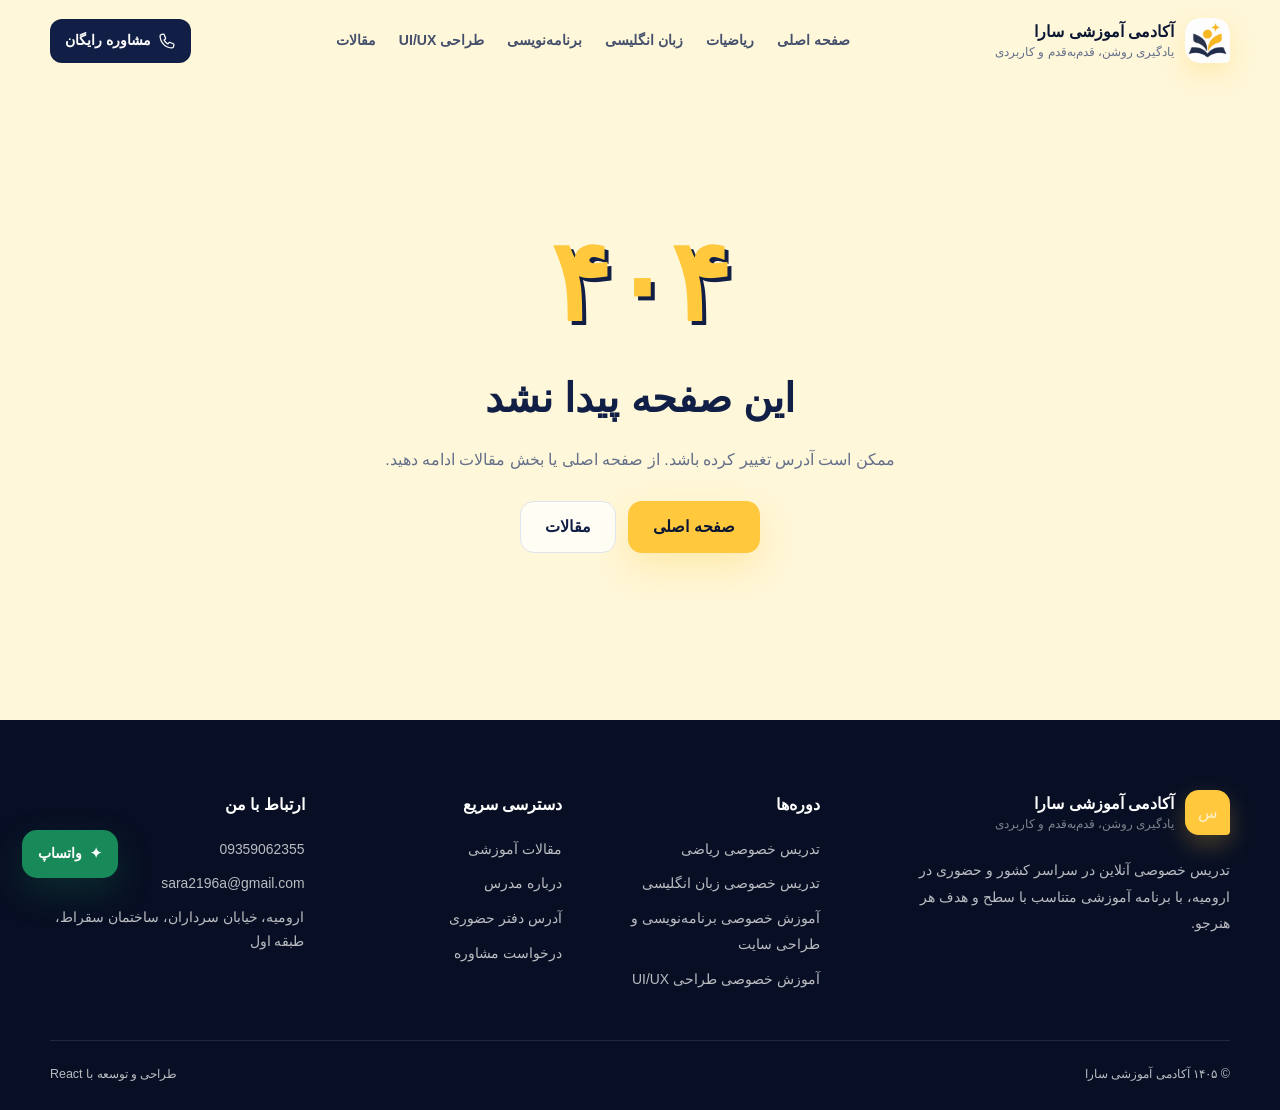
<file: index.html>
<!doctype html>
<html lang="fa" dir="rtl">
  <head>
    <meta charset="UTF-8" />
    <meta name="viewport" content="width=device-width, initial-scale=1.0" />
    <meta name="theme-color" content="#fffdf4" />
    <!-- <link rel="icon" type="image/svg+xml" href="/favicon.svg" /> -->
    <link rel="icon" type="image/png" href="/favicon.png">
    <link rel="apple-touch-icon" href="/favicon.png">
    <title>تدریس خصوصی ریاضی، زبان، برنامه‌نویسی و UI/UX | سارا عباسی</title>
    <meta name="description" content="تدریس خصوصی آنلاین در سراسر کشور و حضوری در ارومیه؛ ریاضی پایه اول تا دوازدهم، زبان انگلیسی، برنامه‌نویسی و طراحی UI/UX." />
    <link rel="canonical" href="https://saraportfolio.ir" />
    <meta name="robots" content="index,follow,max-image-preview:large" />
    <meta property="og:type" content="website" />
    <meta property="og:locale" content="fa_IR" />
    <meta property="og:title" content="تدریس خصوصی ریاضی، زبان، برنامه‌نویسی و UI/UX | سارا عباسی" />
    <meta property="og:description" content="تدریس خصوصی آنلاین در سراسر کشور و حضوری در ارومیه؛ ریاضی پایه اول تا دوازدهم، زبان انگلیسی، برنامه‌نویسی و طراحی UI/UX." />
    <meta property="og:url" content="https://saraportfolio.ir" />
    <meta property="og:image" content="https://saraportfolio.ir/og-cover.png" />
    <meta name="twitter:card" content="summary_large_image" />
    <script type="application/ld+json">{"@context":"https://schema.org","@graph":[{"@type":"Person","@id":"https://saraportfolio.ir/#sara-abbasi","name":"سارا عباسی","jobTitle":"مدرس خصوصی، برنامه‌نویس و طراح UI/UX","email":"sara2196a@gmail.com","telephone":"+989359062355","image":"https://saraportfolio.ir/sara-abbasi.jpg","address":{"@type":"PostalAddress","addressLocality":"ارومیه","addressRegion":"آذربایجان غربی","addressCountry":"IR","streetAddress":"خیابان سرداران، ساختمان سقراط، طبقه اول"}},{"@type":"EducationalOrganization","name":"آکادمی آموزشی سارا","url":"https://saraportfolio.ir","description":"تدریس خصوصی آنلاین در سراسر کشور و حضوری در ارومیه؛ ریاضی پایه اول تا دوازدهم، زبان انگلیسی، برنامه‌نویسی و طراحی UI/UX.","founder":{"@id":"https://saraportfolio.ir/#sara-abbasi"},"areaServed":["ایران","ارومیه"]}]}</script>
    <script type="module" crossorigin src="/assets/index-BPZGplBQ.js"></script>
    <link rel="stylesheet" crossorigin href="/assets/index-DbzUkxdq.css">
  </head>
  <body>
    <div id="root" data-ssr="true"><header class="site-header "><div class="container header-inner"><a class="brand" href="/" aria-label="صفحه اصلی آکادمی آموزشی سارا"><span class="brand-mark"><img src="/favicon.png" alt="آکادمی آموزشی سارا"/></span><span class="brand-text"><strong>آکادمی آموزشی سارا</strong><small>یادگیری روشن، قدم‌به‌قدم و کاربردی</small></span></a><nav class="main-nav " aria-label="منوی اصلی"><a class="is-active" href="/">صفحه اصلی</a><a class="" href="/math">ریاضیات</a><a class="" href="/english">زبان انگلیسی</a><a class="" href="/programming">برنامه‌نویسی</a><a class="" href="/ui-ux">طراحی UI/UX</a><a class="" href="/articles">مقالات</a></nav><a class="header-cta" href="tel:+989359062355"><svg width="18" height="18" viewBox="0 0 24 24" fill="none" aria-hidden="true"><path d="M8.3 3.7 10 7.6c.3.7.1 1.5-.5 2l-1.4 1.2a14.7 14.7 0 0 0 5.1 5.1l1.2-1.4c.5-.6 1.3-.8 2-.5l3.9 1.7c.7.3 1.1 1 .9 1.8l-.6 2.4c-.2.8-.9 1.3-1.7 1.3C10 21.2 2.8 14 2.8 5.1c0-.8.5-1.5 1.3-1.7l2.4-.6c.8-.2 1.5.2 1.8.9Z" stroke="currentColor" stroke-width="1.7" stroke-linecap="round" stroke-linejoin="round"></path></svg><span>مشاوره رایگان</span></a><button class="menu-button" type="button" aria-label="باز کردن منو" aria-expanded="false"><svg width="25" height="25" viewBox="0 0 24 24" fill="none" aria-hidden="true"><path d="M4 7h16" stroke="currentColor" stroke-width="2" stroke-linecap="round"></path><path d="M4 12h16" stroke="currentColor" stroke-width="2" stroke-linecap="round"></path><path d="M4 17h16" stroke="currentColor" stroke-width="2" stroke-linecap="round"></path></svg></button></div></header><main><section class="hero section-shell"><div class="container hero-grid"><div class="hero-copy"><h1>یادگیری با یک مسیر روشن و اختصاصی</h1><p>تدریس خصوصی <strong>ریاضی پایه اول تا دوازدهم، زبان انگلیسی، برنامه‌نویسی و طراحی UI/UX</strong>؛ آنلاین در سراسر کشور و حضوری در ارومیه.</p><div class="hero-actions"><a class="button button--yellow" href="tel:09359062355"><svg width="19" height="19" viewBox="0 0 24 24" fill="none" aria-hidden="true"><path d="M8.3 3.7 10 7.6c.3.7.1 1.5-.5 2l-1.4 1.2a14.7 14.7 0 0 0 5.1 5.1l1.2-1.4c.5-.6 1.3-.8 2-.5l3.9 1.7c.7.3 1.1 1 .9 1.8l-.6 2.4c-.2.8-.9 1.3-1.7 1.3C10 21.2 2.8 14 2.8 5.1c0-.8.5-1.5 1.3-1.7l2.4-.6c.8-.2 1.5.2 1.8.9Z" stroke="currentColor" stroke-width="1.7" stroke-linecap="round" stroke-linejoin="round"></path></svg> تماس برای هماهنگی</a><a class="button button--outline" href="#courses">مشاهده دوره‌ها <svg width="18" height="18" viewBox="0 0 24 24" fill="none" aria-hidden="true"><path d="M19 12H5M11 18l-6-6 6-6" stroke="currentColor" stroke-width="1.9" stroke-linecap="round" stroke-linejoin="round"></path></svg></a></div><div class="hero-mini-points"><span><svg width="18" height="18" viewBox="0 0 24 24" fill="none" aria-hidden="true"><path d="m5 12.5 4 4L19 7" stroke="currentColor" stroke-width="2" stroke-linecap="round" stroke-linejoin="round"></path></svg> تعیین سطح قبل از شروع</span><span><svg width="18" height="18" viewBox="0 0 24 24" fill="none" aria-hidden="true"><path d="m5 12.5 4 4L19 7" stroke="currentColor" stroke-width="2" stroke-linecap="round" stroke-linejoin="round"></path></svg> برنامه متناسب با هدف شما</span></div></div><div class="hero-visual"><div class="portrait-frame"><div class="portrait-dots" aria-hidden="true"></div><img src="/sara-abbasi.jpg" alt="سارا عباسی، مدرس خصوصی و طراح UI/UX" fetchPriority="high"/><div class="portrait-caption"><strong>سارا عباسی</strong><span>مدرس خصوصی، برنامه‌نویس و طراح UI/UX</span></div></div><div class="hero-note hero-note--top"><span>آنلاین</span><strong>سراسر کشور</strong></div><div class="hero-note hero-note--bottom"><svg width="20" height="20" viewBox="0 0 24 24" fill="none" aria-hidden="true"><path d="M20 10c0 5-8 11-8 11S4 15 4 10a8 8 0 1 1 16 0Z" stroke="currentColor" stroke-width="1.8"></path><circle cx="12" cy="10" r="2.5" stroke="currentColor" stroke-width="1.8"></circle></svg><div><span>کلاس حضوری</span><strong>ارومیه</strong></div></div></div></div><div class="hero-wave" aria-hidden="true"></div></section><section class="stats-strip" aria-label="ویژگی‌های کلاس‌ها"><div class="container stats-grid"><div class="stat-item"><strong>اول تا دوازدهم</strong><span>تدریس ریاضیات تمام پایه‌ها</span></div><div class="stat-item"><strong>۴ حوزه</strong><span>ریاضی، زبان، برنامه‌نویسی و UI/UX</span></div><div class="stat-item"><strong>آنلاین</strong><span>در سراسر کشور</span></div><div class="stat-item"><strong>حضوری</strong><span>در دفتر ارومیه</span></div></div></section><section class="section" id="courses"><div class="container"><div class="section-heading section-heading--center"><span class="section-eyebrow">دوره‌های آموزشی</span><h2>چه چیزی می‌خواهید یاد بگیرید؟</h2><p>برای هر درس یک صفحه اختصاصی شامل توضیحات کامل، شیوه برگزاری و تعرفه کلاس آنلاین و حضوری آماده شده است.</p></div><div class="service-grid"><article class="service-card"><div class="service-number">۰<!-- -->1</div><a class="service-image" href="/math"><img src="/service-math.svg" alt="تصویر تدریس خصوصی ریاضی" loading="lazy"/></a><div class="service-card-body"><h3><a href="/math">تدریس خصوصی ریاضی</a></h3><p>تدریس مفهومی ریاضیات از پایه اول تا دوازدهم؛ آنلاین در سراسر کشور و حضوری در ارومیه، همراه با برنامه اختصاصی و رفع اشکال.</p><a class="text-link" href="/math">توضیحات و تعرفه‌ها <svg width="18" height="18" viewBox="0 0 24 24" fill="none" aria-hidden="true"><path d="M19 12H5M11 18l-6-6 6-6" stroke="currentColor" stroke-width="1.9" stroke-linecap="round" stroke-linejoin="round"></path></svg></a></div></article><article class="service-card"><div class="service-number">۰<!-- -->2</div><a class="service-image" href="/english"><img src="/service-english.svg" alt="تصویر تدریس خصوصی زبان انگلیسی" loading="lazy"/></a><div class="service-card-body"><h3><a href="/english">تدریس خصوصی زبان انگلیسی</a></h3><p>آموزش خصوصی زبان انگلیسی از سطح مبتدی تا پیشرفته؛ گرامر، مکالمه، واژگان و درک مطلب به‌صورت آنلاین و حضوری در ارومیه.</p><a class="text-link" href="/english">توضیحات و تعرفه‌ها <svg width="18" height="18" viewBox="0 0 24 24" fill="none" aria-hidden="true"><path d="M19 12H5M11 18l-6-6 6-6" stroke="currentColor" stroke-width="1.9" stroke-linecap="round" stroke-linejoin="round"></path></svg></a></div></article><article class="service-card"><div class="service-number">۰<!-- -->3</div><a class="service-image" href="/programming"><img src="/service-programming.svg" alt="تصویر آموزش خصوصی برنامه‌نویسی و طراحی سایت" loading="lazy"/></a><div class="service-card-body"><h3><a href="/programming">آموزش خصوصی برنامه‌نویسی و طراحی سایت</a></h3><p>آموزش خصوصی HTML، CSS، JavaScript و React از سطح مبتدی تا پروژه‌محور؛ مناسب علاقه‌مندان ورود به طراحی سایت.</p><a class="text-link" href="/programming">توضیحات و تعرفه‌ها <svg width="18" height="18" viewBox="0 0 24 24" fill="none" aria-hidden="true"><path d="M19 12H5M11 18l-6-6 6-6" stroke="currentColor" stroke-width="1.9" stroke-linecap="round" stroke-linejoin="round"></path></svg></a></div></article><article class="service-card"><div class="service-number">۰<!-- -->4</div><a class="service-image" href="/ui-ux"><img src="/service-uiux.svg" alt="تصویر آموزش خصوصی طراحی UI/UX" loading="lazy"/></a><div class="service-card-body"><h3><a href="/ui-ux">آموزش خصوصی طراحی UI/UX</a></h3><p>آموزش خصوصی UI/UX، Figma، وایرفریم، پروتوتایپ، تحقیق کاربر و طراحی سیستم؛ از سطح مبتدی تا ساخت پورتفولیو.</p><a class="text-link" href="/ui-ux">توضیحات و تعرفه‌ها <svg width="18" height="18" viewBox="0 0 24 24" fill="none" aria-hidden="true"><path d="M19 12H5M11 18l-6-6 6-6" stroke="currentColor" stroke-width="1.9" stroke-linecap="round" stroke-linejoin="round"></path></svg></a></div></article></div></div></section><section class="section about-section" id="about"><div class="container about-grid"><div class="about-image-wrap"><div class="about-image-card"><img src="/sara-abbasi.jpg" alt="تصویر سارا عباسی" loading="lazy"/></div><div class="experience-card"><strong>۶ سال</strong><span>تجربه حرفه‌ای طراحی UI/UX و آموزش پروژه‌محور</span></div></div><div class="about-copy"><span class="section-eyebrow">درباره مدرس</span><h2>سارا عباسی؛ مدرس، برنامه‌نویس و طراح UI/UX</h2><p>من سارا عباسی هستم؛ مدرس خصوصی و طراح UI/UX مستقر در ارومیه. در کلاس‌ها تلاش می‌کنم موضوعات پیچیده را با مثال‌های ساده، تمرین هدفمند و یک مسیر شخصی‌سازی‌شده آموزش بدهم تا هنرجو فقط پاسخ یک سؤال را حفظ نکند، بلکه روش فکر کردن و حل مسئله را یاد بگیرد.</p><p class="about-resume">فارغ‌التحصیل مهندسی کامپیوتر (IT)، دارای تجربه طراحی محصول و رابط کاربری با Figma در پروژه‌های شرکتی و فریلنسری.</p><div class="check-grid"><span><svg width="19" height="19" viewBox="0 0 24 24" fill="none" aria-hidden="true"><path d="m5 12.5 4 4L19 7" stroke="currentColor" stroke-width="2" stroke-linecap="round" stroke-linejoin="round"></path></svg> <!-- -->آموزش مفهومی و متناسب با سطح هنرجو</span><span><svg width="19" height="19" viewBox="0 0 24 24" fill="none" aria-hidden="true"><path d="m5 12.5 4 4L19 7" stroke="currentColor" stroke-width="2" stroke-linecap="round" stroke-linejoin="round"></path></svg> <!-- -->پیگیری تمرین و رفع اشکال بین جلسات</span><span><svg width="19" height="19" viewBox="0 0 24 24" fill="none" aria-hidden="true"><path d="m5 12.5 4 4L19 7" stroke="currentColor" stroke-width="2" stroke-linecap="round" stroke-linejoin="round"></path></svg> <!-- -->کلاس آنلاین در سراسر کشور</span><span><svg width="19" height="19" viewBox="0 0 24 24" fill="none" aria-hidden="true"><path d="m5 12.5 4 4L19 7" stroke="currentColor" stroke-width="2" stroke-linecap="round" stroke-linejoin="round"></path></svg> <!-- -->کلاس حضوری در ارومیه</span></div><a class="button button--navy" href="tel:09359062355">شروع یک مسیر آموزشی</a></div></div></section><section class="section process-section"><div class="container"><div class="section-heading section-heading--center"><span class="section-eyebrow">روند شروع کلاس</span><h2>از تعیین سطح تا پیشرفت قابل اندازه‌گیری</h2><p>کلاس‌ها با یک مسیر مشخص و قابل پیگیری پیش می‌روند؛ نه مجموعه‌ای از جلسات پراکنده و بدون هدف.</p></div><div class="process-grid"><article class="process-item"><span>۰۱</span><h3>مشاوره و تعیین سطح</h3><p>هدف، سطح فعلی، زمان آزاد و نقاط ضعف شما را بررسی می‌کنیم.</p></article><article class="process-item"><span>۰۲</span><h3>طراحی مسیر اختصاصی</h3><p>برنامه‌ای روشن و مرحله‌ای متناسب با هدف و زمان شما تنظیم می‌شود.</p></article><article class="process-item"><span>۰۳</span><h3>کلاس و تمرین هدفمند</h3><p>مطالب با مثال، تمرین، پروژه و بازخورد مستمر آموزش داده می‌شوند.</p></article><article class="process-item"><span>۰۴</span><h3>ارزیابی و اصلاح مسیر</h3><p>پیشرفت بررسی می‌شود و برنامه در صورت نیاز بهینه خواهد شد.</p></article></div></div></section><section class="section articles-section" id="articles"><div class="container"><div class="section-heading-row"><div class="section-heading section-heading--right"><span class="section-eyebrow">مجله آموزشی</span><h2>مقالات کاربردی برای یادگیری بهتر</h2><p>محتوای منظم و مرتبط، به سئوی سایت کمک می‌کند و در عین حال پاسخ پرسش‌های واقعی دانش‌آموزان و هنرجویان را می‌دهد.</p></div><a class="button button--outline" href="/articles">مشاهده همه مقالات</a></div><div class="article-grid"><article class="article-card"><a class="article-card-image" href="/articles/math-confidence"><img src="/article-math.svg" alt="تصویر مقاله چگونه ترس و اضطراب ریاضی را کمتر کنیم؟" loading="lazy"/></a><div class="article-card-body"><div class="article-meta"><span>ریاضیات</span><span>۶ دقیقه مطالعه</span></div><h3><a href="/articles/math-confidence">چگونه ترس و اضطراب ریاضی را کمتر کنیم؟</a></h3><p>چند راهکار عملی برای اینکه دانش‌آموز به‌جای فرار از سؤال‌های ریاضی، با اعتمادبه‌نفس و یک روش مشخص سراغ حل مسئله برود.</p><a class="text-link" href="/articles/math-confidence">مطالعه مقاله <svg width="18" height="18" viewBox="0 0 24 24" fill="none" aria-hidden="true"><path d="M19 12H5M11 18l-6-6 6-6" stroke="currentColor" stroke-width="1.9" stroke-linecap="round" stroke-linejoin="round"></path></svg></a></div></article><article class="article-card"><a class="article-card-image" href="/articles/english-learning-plan"><img src="/article-english.svg" alt="تصویر مقاله یک برنامه ساده برای تقویت زبان انگلیسی در ۸ هفته" loading="lazy"/></a><div class="article-card-body"><div class="article-meta"><span>زبان انگلیسی</span><span>۷ دقیقه مطالعه</span></div><h3><a href="/articles/english-learning-plan">یک برنامه ساده برای تقویت زبان انگلیسی در ۸ هفته</a></h3><p>چطور واژگان، گرامر، شنیدار و مکالمه را بدون پراکندگی و با یک برنامه هفتگی قابل اجرا کنار هم پیش ببریم؟</p><a class="text-link" href="/articles/english-learning-plan">مطالعه مقاله <svg width="18" height="18" viewBox="0 0 24 24" fill="none" aria-hidden="true"><path d="M19 12H5M11 18l-6-6 6-6" stroke="currentColor" stroke-width="1.9" stroke-linecap="round" stroke-linejoin="round"></path></svg></a></div></article><article class="article-card"><a class="article-card-image" href="/articles/programming-roadmap"><img src="/article-programming.svg" alt="تصویر مقاله مسیر یادگیری برنامه‌نویسی و طراحی سایت از صفر" loading="lazy"/></a><div class="article-card-body"><div class="article-meta"><span>برنامه‌نویسی</span><span>۸ دقیقه مطالعه</span></div><h3><a href="/articles/programming-roadmap">مسیر یادگیری برنامه‌نویسی و طراحی سایت از صفر</a></h3><p>از HTML و CSS تا JavaScript و React؛ ترتیب درست یادگیری چیست و چه زمانی باید اولین پروژه واقعی را شروع کنیم؟</p><a class="text-link" href="/articles/programming-roadmap">مطالعه مقاله <svg width="18" height="18" viewBox="0 0 24 24" fill="none" aria-hidden="true"><path d="M19 12H5M11 18l-6-6 6-6" stroke="currentColor" stroke-width="1.9" stroke-linecap="round" stroke-linejoin="round"></path></svg></a></div></article></div></div></section><section class="section testimonials-section"><div class="container"><div class="section-heading section-heading--center"><span class="section-eyebrow">تجربه هنرجویان</span><h2>یک کلاس خوب باید نتیجه‌اش دیده شود</h2><p>این متن‌ها نمونه هستند و بعداً می‌توانید نظر واقعی هنرجویان را جایگزین کنید.</p></div><div class="testimonial-grid"><blockquote class="testimonial-card"><span class="quote-mark">“</span><p>بعد از چند جلسه، ترسم از ریاضی خیلی کمتر شد و بالاخره فهمیدم هر سؤال را از کجا باید شروع کنم.</p><footer><strong>دانش‌آموز پایه دهم</strong><span>ریاضیات</span></footer></blockquote><blockquote class="testimonial-card"><span class="quote-mark">“</span><p>آموزش‌ها پروژه‌محور بود و در پایان توانستم یک سایت کامل را خودم طراحی و پیاده‌سازی کنم.</p><footer><strong>هنرجوی طراحی سایت</strong><span>برنامه‌نویسی</span></footer></blockquote><blockquote class="testimonial-card"><span class="quote-mark">“</span><p>مسیر آموزش منظم بود و پروژه نهایی‌ام تبدیل به یک نمونه‌کار قابل ارائه شد.</p><footer><strong>هنرجوی UI/UX</strong><span>طراحی محصول</span></footer></blockquote></div></div></section><section class="section location-section" id="location"><div class="container location-grid"><div class="location-copy"><span class="section-eyebrow">دفتر کلاس حضوری</span><h2>دسترسی آسان در مرکز ارومیه</h2><p>کلاس‌های حضوری با هماهنگی قبلی در دفتر آموزشی برگزار می‌شوند. برای انتخاب زمان مناسب، ابتدا از طریق تماس یا واتساپ پیام بدهید. شماره تماس: 09359062355</p><div class="location-address"><svg width="24" height="24" viewBox="0 0 24 24" fill="none" aria-hidden="true"><path d="M20 10c0 5-8 11-8 11S4 15 4 10a8 8 0 1 1 16 0Z" stroke="currentColor" stroke-width="1.8"></path><circle cx="12" cy="10" r="2.5" stroke="currentColor" stroke-width="1.8"></circle></svg><div><strong>آدرس دفتر</strong><span>ارومیه، خیابان سرداران، ساختمان سقراط، طبقه اول</span></div></div><div class="location-actions"><a class="button button--navy" href="tel:+989359062355"><svg width="19" height="19" viewBox="0 0 24 24" fill="none" aria-hidden="true"><path d="M8.3 3.7 10 7.6c.3.7.1 1.5-.5 2l-1.4 1.2a14.7 14.7 0 0 0 5.1 5.1l1.2-1.4c.5-.6 1.3-.8 2-.5l3.9 1.7c.7.3 1.1 1 .9 1.8l-.6 2.4c-.2.8-.9 1.3-1.7 1.3C10 21.2 2.8 14 2.8 5.1c0-.8.5-1.5 1.3-1.7l2.4-.6c.8-.2 1.5.2 1.8.9Z" stroke="currentColor" stroke-width="1.7" stroke-linecap="round" stroke-linejoin="round"></path></svg> تماس برای هماهنگی</a><a class="button button--outline" href="https://wa.me/989359062355" target="_blank" rel="noreferrer">پیام در واتساپ</a></div></div><div class="map-frame"><iframe title="نقشه دفتر آموزشی سارا عباسی در ارومیه" src="https://www.google.com/maps/embed?pb=!1m14!1m12!1m3!1d197.70688662418226!2d45.0680580016644!3d37.54775513535816!2m3!1f0!2f0!3f0!3m2!1i1024!2i768!4f13.1!5e0!3m2!1sen!2s!4v1786630555633!5m2!1sen!2s" loading="lazy" referrerPolicy="no-referrer-when-downgrade" allowfullscreen=""></iframe></div></div></section><section class="section faq-section"><div class="container faq-grid"><div class="faq-copy"><span class="section-eyebrow">پرسش‌های متداول</span><h2>قبل از شروع کلاس چه چیزهایی باید بدانید؟</h2><p>پاسخ چند سؤال پرتکرار درباره نوع برگزاری، مدت جلسه، تعیین سطح و محل کلاس حضوری.</p></div><div class="faq-list"><article class="faq-item is-open"><button type="button" aria-expanded="true"><span>کلاس‌های آنلاین با چه نرم‌افزاری برگزار می‌شوند؟</span><span class="faq-plus" aria-hidden="true">−</span></button><div class="faq-answer"><p>بر اساس شرایط هنرجو از Google Meet، اسکایپ، واتساپ یا پلتفرم توافقی استفاده می‌شود.</p></div></article><article class="faq-item "><button type="button" aria-expanded="false"><span>مدت هر جلسه چقدر است؟</span><span class="faq-plus" aria-hidden="true">+</span></button><div class="faq-answer"><p>قیمت‌های سایت برای جلسه ۶۰ دقیقه‌ای درج شده‌اند. برای جلسات ۹۰ دقیقه‌ای یا کلاس گروهی، هزینه جداگانه محاسبه می‌شود.</p></div></article><article class="faq-item "><button type="button" aria-expanded="false"><span>آیا قبل از شروع تعیین سطح انجام می‌شود؟</span><span class="faq-plus" aria-hidden="true">+</span></button><div class="faq-answer"><p>بله؛ برای انتخاب مسیر مناسب، گفت‌وگوی اولیه و در صورت نیاز آزمون کوتاه تعیین سطح انجام می‌شود.</p></div></article><article class="faq-item "><button type="button" aria-expanded="false"><span>کلاس حضوری کجا برگزار می‌شود؟</span><span class="faq-plus" aria-hidden="true">+</span></button><div class="faq-answer"><p>کلاس‌های حضوری در ارومیه، خیابان سرداران، ساختمان سقراط، طبقه اول برگزار می‌شوند.</p></div></article></div></div></section></main><footer class="site-footer"><div class="container footer-grid"><div class="footer-brand"><a class="brand brand--footer" href="/"><span class="brand-mark" aria-hidden="true"><span>س</span></span><span class="brand-text"><strong>آکادمی آموزشی سارا</strong><small>یادگیری روشن، قدم‌به‌قدم و کاربردی</small></span></a><p>تدریس خصوصی آنلاین در سراسر کشور و حضوری در ارومیه، با برنامه آموزشی متناسب با سطح و هدف هر هنرجو.</p></div><div><h2>دوره‌ها</h2><div class="footer-links"><a href="/math">تدریس خصوصی ریاضی</a><a href="/english">تدریس خصوصی زبان انگلیسی</a><a href="/programming">آموزش خصوصی برنامه‌نویسی و طراحی سایت</a><a href="/ui-ux">آموزش خصوصی طراحی UI/UX</a></div></div><div><h2>دسترسی سریع</h2><div class="footer-links"><a href="/articles">مقالات آموزشی</a><a href="/#about">درباره مدرس</a><a href="/#location">آدرس دفتر حضوری</a><a href="/#contact">درخواست مشاوره</a></div></div><div><h2>ارتباط با من</h2><div class="footer-links footer-contact-links"><a href="tel:+989359062355">09359062355</a><a href="mailto:sara2196a@gmail.com">sara2196a@gmail.com</a><span>ارومیه، خیابان سرداران، ساختمان سقراط، طبقه اول</span></div></div></div><div class="container footer-bottom"><span>© ۱۴۰۵ آکادمی آموزشی سارا</span><span>طراحی و توسعه با React</span></div></footer><a class="floating-whatsapp" href="https://wa.me/989359062355" target="_blank" rel="noreferrer" aria-label="ارسال پیام در واتساپ"><span aria-hidden="true">✦</span><span>واتساپ</span></a></div>
  </body>
</html>
</file>
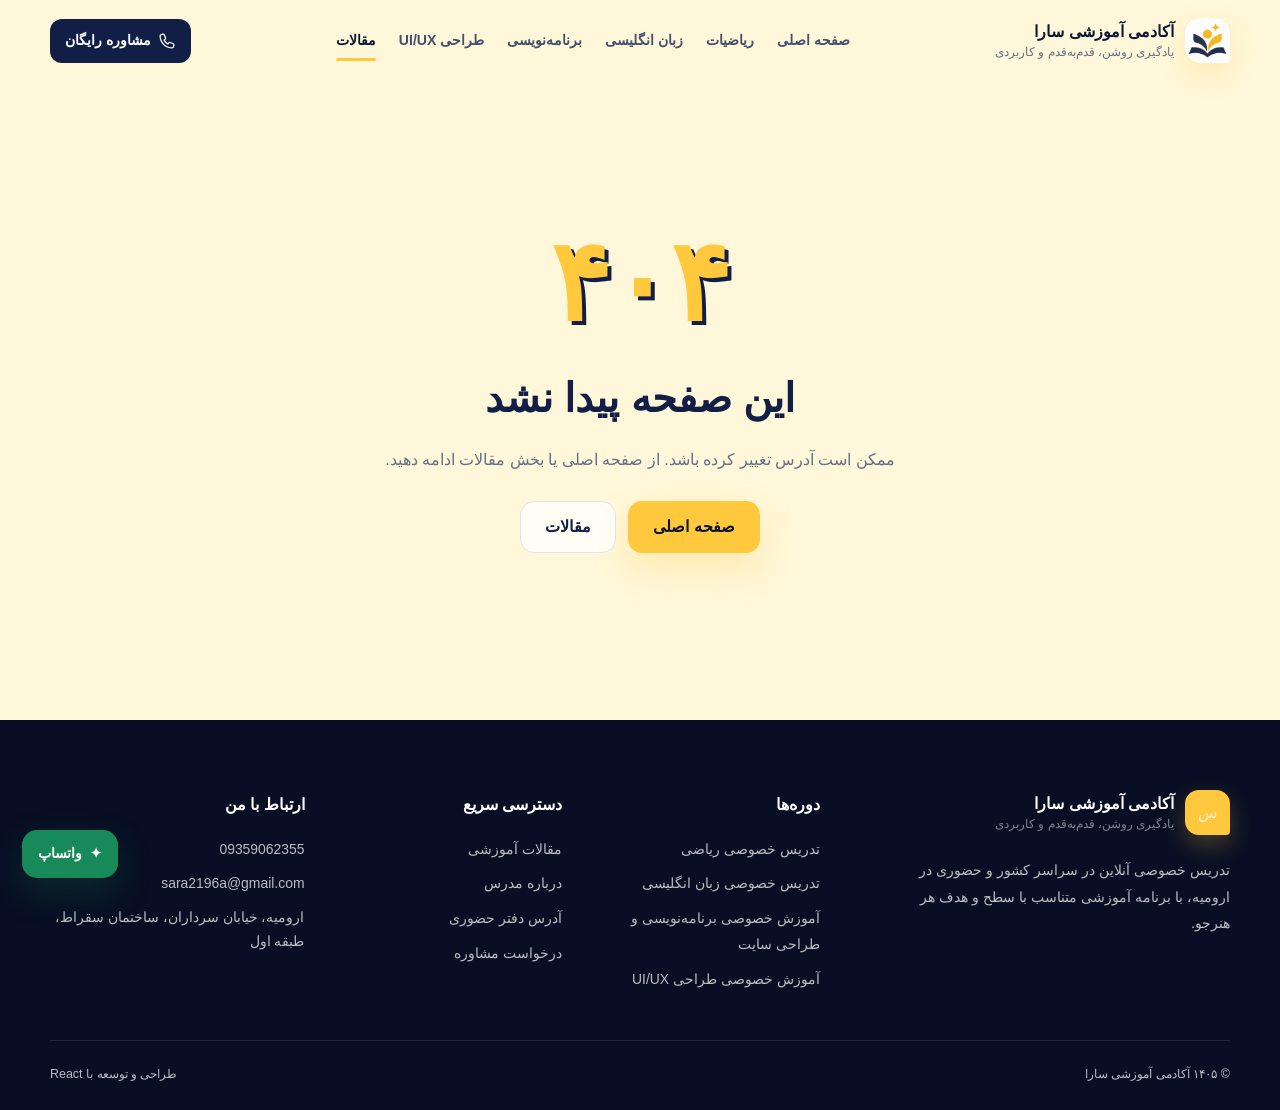
<file: articles/index.html>
<!doctype html>
<html lang="fa" dir="rtl">
  <head>
    <meta charset="UTF-8" />
    <meta name="viewport" content="width=device-width, initial-scale=1.0" />
    <meta name="theme-color" content="#fffdf4" />
    <!-- <link rel="icon" type="image/svg+xml" href="/favicon.svg" /> -->
    <link rel="icon" type="image/png" href="/favicon.png">
    <link rel="apple-touch-icon" href="/favicon.png">
    <title>مقالات آموزشی ریاضی، زبان، برنامه‌نویسی و UI/UX | سارا عباسی</title>
    <meta name="description" content="مقالات کاربردی و رایگان برای یادگیری بهتر ریاضی، زبان انگلیسی، برنامه‌نویسی و طراحی UI/UX." />
    <link rel="canonical" href="https://saraportfolio.ir/articles" />
    <meta name="robots" content="index,follow,max-image-preview:large" />
    <meta property="og:type" content="website" />
    <meta property="og:locale" content="fa_IR" />
    <meta property="og:title" content="مقالات آموزشی ریاضی، زبان، برنامه‌نویسی و UI/UX | سارا عباسی" />
    <meta property="og:description" content="مقالات کاربردی و رایگان برای یادگیری بهتر ریاضی، زبان انگلیسی، برنامه‌نویسی و طراحی UI/UX." />
    <meta property="og:url" content="https://saraportfolio.ir/articles" />
    <meta property="og:image" content="https://saraportfolio.ir/og-cover.png" />
    <meta name="twitter:card" content="summary_large_image" />
    <script type="application/ld+json">{"@context":"https://schema.org","@type":"WebPage","name":"مقالات آموزشی ریاضی، زبان، برنامه‌نویسی و UI/UX | سارا عباسی","description":"مقالات کاربردی و رایگان برای یادگیری بهتر ریاضی، زبان انگلیسی، برنامه‌نویسی و طراحی UI/UX.","url":"https://saraportfolio.ir/articles","inLanguage":"fa-IR"}</script>
    <script type="module" crossorigin src="/assets/index-BPZGplBQ.js"></script>
    <link rel="stylesheet" crossorigin href="/assets/index-DbzUkxdq.css">
  </head>
  <body>
    <div id="root" data-ssr="true"><header class="site-header "><div class="container header-inner"><a class="brand" href="/" aria-label="صفحه اصلی آکادمی آموزشی سارا"><span class="brand-mark"><img src="/favicon.png" alt="آکادمی آموزشی سارا"/></span><span class="brand-text"><strong>آکادمی آموزشی سارا</strong><small>یادگیری روشن، قدم‌به‌قدم و کاربردی</small></span></a><nav class="main-nav " aria-label="منوی اصلی"><a class="" href="/">صفحه اصلی</a><a class="" href="/math">ریاضیات</a><a class="" href="/english">زبان انگلیسی</a><a class="" href="/programming">برنامه‌نویسی</a><a class="" href="/ui-ux">طراحی UI/UX</a><a class="is-active" href="/articles">مقالات</a></nav><a class="header-cta" href="tel:+989359062355"><svg width="18" height="18" viewBox="0 0 24 24" fill="none" aria-hidden="true"><path d="M8.3 3.7 10 7.6c.3.7.1 1.5-.5 2l-1.4 1.2a14.7 14.7 0 0 0 5.1 5.1l1.2-1.4c.5-.6 1.3-.8 2-.5l3.9 1.7c.7.3 1.1 1 .9 1.8l-.6 2.4c-.2.8-.9 1.3-1.7 1.3C10 21.2 2.8 14 2.8 5.1c0-.8.5-1.5 1.3-1.7l2.4-.6c.8-.2 1.5.2 1.8.9Z" stroke="currentColor" stroke-width="1.7" stroke-linecap="round" stroke-linejoin="round"></path></svg><span>مشاوره رایگان</span></a><button class="menu-button" type="button" aria-label="باز کردن منو" aria-expanded="false"><svg width="25" height="25" viewBox="0 0 24 24" fill="none" aria-hidden="true"><path d="M4 7h16" stroke="currentColor" stroke-width="2" stroke-linecap="round"></path><path d="M4 12h16" stroke="currentColor" stroke-width="2" stroke-linecap="round"></path><path d="M4 17h16" stroke="currentColor" stroke-width="2" stroke-linecap="round"></path></svg></button></div></header><main><section class="page-hero articles-page-hero"><div class="container articles-hero-inner"><nav class="breadcrumbs" aria-label="مسیر صفحه"><a href="/">صفحه اصلی</a><span>/</span><span>مقالات</span></nav><h1>مقالات آموزشی و راهنماهای کاربردی</h1><p>مطالبی برای یادگیری بهتر ریاضی، زبان انگلیسی، برنامه‌نویسی و طراحی UI/UX؛ نوشته‌شده با هدف پاسخ‌دادن به سؤال‌های واقعی هنرجویان.</p></div></section><section class="section articles-index-section"><div class="container article-grid article-grid--index"><article class="article-card"><a class="article-card-image" href="/articles/math-confidence"><img src="/article-math.svg" alt="تصویر مقاله چگونه ترس و اضطراب ریاضی را کمتر کنیم؟" loading="lazy"/></a><div class="article-card-body"><div class="article-meta"><span>ریاضیات</span><span>۶ دقیقه مطالعه</span></div><h3><a href="/articles/math-confidence">چگونه ترس و اضطراب ریاضی را کمتر کنیم؟</a></h3><p>چند راهکار عملی برای اینکه دانش‌آموز به‌جای فرار از سؤال‌های ریاضی، با اعتمادبه‌نفس و یک روش مشخص سراغ حل مسئله برود.</p><a class="text-link" href="/articles/math-confidence">مطالعه مقاله <svg width="18" height="18" viewBox="0 0 24 24" fill="none" aria-hidden="true"><path d="M19 12H5M11 18l-6-6 6-6" stroke="currentColor" stroke-width="1.9" stroke-linecap="round" stroke-linejoin="round"></path></svg></a></div></article><article class="article-card"><a class="article-card-image" href="/articles/english-learning-plan"><img src="/article-english.svg" alt="تصویر مقاله یک برنامه ساده برای تقویت زبان انگلیسی در ۸ هفته" loading="lazy"/></a><div class="article-card-body"><div class="article-meta"><span>زبان انگلیسی</span><span>۷ دقیقه مطالعه</span></div><h3><a href="/articles/english-learning-plan">یک برنامه ساده برای تقویت زبان انگلیسی در ۸ هفته</a></h3><p>چطور واژگان، گرامر، شنیدار و مکالمه را بدون پراکندگی و با یک برنامه هفتگی قابل اجرا کنار هم پیش ببریم؟</p><a class="text-link" href="/articles/english-learning-plan">مطالعه مقاله <svg width="18" height="18" viewBox="0 0 24 24" fill="none" aria-hidden="true"><path d="M19 12H5M11 18l-6-6 6-6" stroke="currentColor" stroke-width="1.9" stroke-linecap="round" stroke-linejoin="round"></path></svg></a></div></article><article class="article-card"><a class="article-card-image" href="/articles/programming-roadmap"><img src="/article-programming.svg" alt="تصویر مقاله مسیر یادگیری برنامه‌نویسی و طراحی سایت از صفر" loading="lazy"/></a><div class="article-card-body"><div class="article-meta"><span>برنامه‌نویسی</span><span>۸ دقیقه مطالعه</span></div><h3><a href="/articles/programming-roadmap">مسیر یادگیری برنامه‌نویسی و طراحی سایت از صفر</a></h3><p>از HTML و CSS تا JavaScript و React؛ ترتیب درست یادگیری چیست و چه زمانی باید اولین پروژه واقعی را شروع کنیم؟</p><a class="text-link" href="/articles/programming-roadmap">مطالعه مقاله <svg width="18" height="18" viewBox="0 0 24 24" fill="none" aria-hidden="true"><path d="M19 12H5M11 18l-6-6 6-6" stroke="currentColor" stroke-width="1.9" stroke-linecap="round" stroke-linejoin="round"></path></svg></a></div></article><article class="article-card"><a class="article-card-image" href="/articles/ui-ux-principles"><img src="/article-uiux.svg" alt="تصویر مقاله ۷ اصل مهم برای شروع حرفه‌ای طراحی UI/UX" loading="lazy"/></a><div class="article-card-body"><div class="article-meta"><span>UI/UX</span><span>۷ دقیقه مطالعه</span></div><h3><a href="/articles/ui-ux-principles">۷ اصل مهم برای شروع حرفه‌ای طراحی UI/UX</a></h3><p>قبل از رنگ و زیبایی، چه چیزهایی یک رابط را واقعاً قابل استفاده می‌کنند؟ مروری بر اصول پایه‌ای طراحی کاربرمحور.</p><a class="text-link" href="/articles/ui-ux-principles">مطالعه مقاله <svg width="18" height="18" viewBox="0 0 24 24" fill="none" aria-hidden="true"><path d="M19 12H5M11 18l-6-6 6-6" stroke="currentColor" stroke-width="1.9" stroke-linecap="round" stroke-linejoin="round"></path></svg></a></div></article></div></section></main><footer class="site-footer"><div class="container footer-grid"><div class="footer-brand"><a class="brand brand--footer" href="/"><span class="brand-mark" aria-hidden="true"><span>س</span></span><span class="brand-text"><strong>آکادمی آموزشی سارا</strong><small>یادگیری روشن، قدم‌به‌قدم و کاربردی</small></span></a><p>تدریس خصوصی آنلاین در سراسر کشور و حضوری در ارومیه، با برنامه آموزشی متناسب با سطح و هدف هر هنرجو.</p></div><div><h2>دوره‌ها</h2><div class="footer-links"><a href="/math">تدریس خصوصی ریاضی</a><a href="/english">تدریس خصوصی زبان انگلیسی</a><a href="/programming">آموزش خصوصی برنامه‌نویسی و طراحی سایت</a><a href="/ui-ux">آموزش خصوصی طراحی UI/UX</a></div></div><div><h2>دسترسی سریع</h2><div class="footer-links"><a href="/articles">مقالات آموزشی</a><a href="/#about">درباره مدرس</a><a href="/#location">آدرس دفتر حضوری</a><a href="/#contact">درخواست مشاوره</a></div></div><div><h2>ارتباط با من</h2><div class="footer-links footer-contact-links"><a href="tel:+989359062355">09359062355</a><a href="mailto:sara2196a@gmail.com">sara2196a@gmail.com</a><span>ارومیه، خیابان سرداران، ساختمان سقراط، طبقه اول</span></div></div></div><div class="container footer-bottom"><span>© ۱۴۰۵ آکادمی آموزشی سارا</span><span>طراحی و توسعه با React</span></div></footer><a class="floating-whatsapp" href="https://wa.me/989359062355" target="_blank" rel="noreferrer" aria-label="ارسال پیام در واتساپ"><span aria-hidden="true">✦</span><span>واتساپ</span></a></div>
  </body>
</html>
</file>
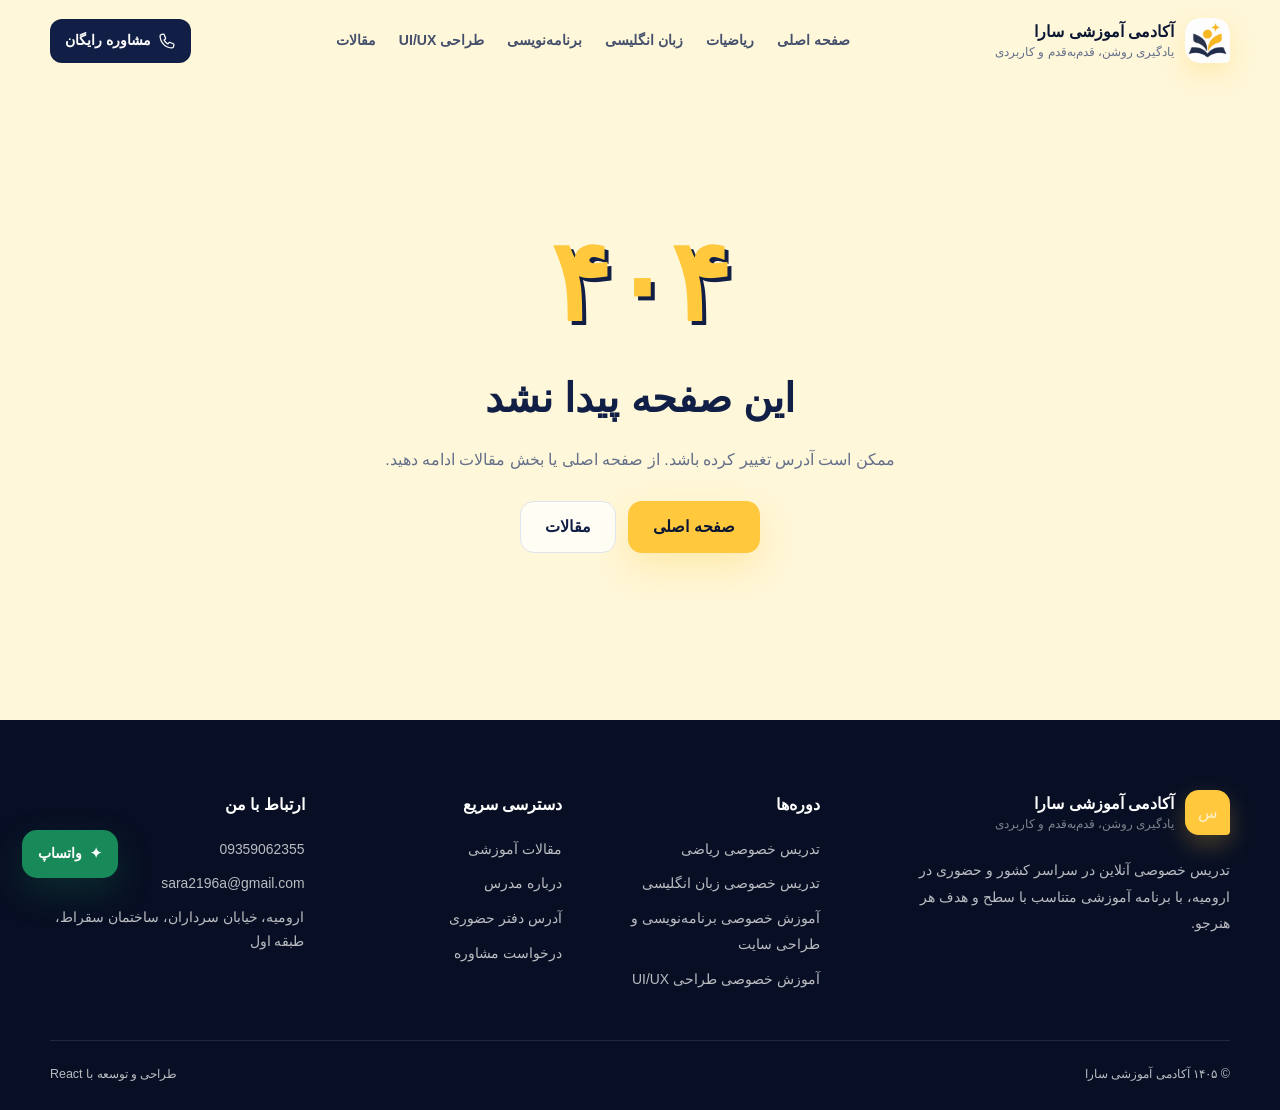
<file: english/index.html>
<!doctype html>
<html lang="fa" dir="rtl">
  <head>
    <meta charset="UTF-8" />
    <meta name="viewport" content="width=device-width, initial-scale=1.0" />
    <meta name="theme-color" content="#fffdf4" />
    <!-- <link rel="icon" type="image/svg+xml" href="/favicon.svg" /> -->
    <link rel="icon" type="image/png" href="/favicon.png">
    <link rel="apple-touch-icon" href="/favicon.png">
    <title>کلاس خصوصی زبان انگلیسی آنلاین و حضوری ارومیه | سارا عباسی</title>
    <meta name="description" content="آموزش خصوصی زبان انگلیسی از سطح مبتدی تا پیشرفته؛ گرامر، مکالمه، واژگان و درک مطلب به‌صورت آنلاین و حضوری در ارومیه." />
    <link rel="canonical" href="https://saraportfolio.ir/english" />
    <meta name="robots" content="index,follow,max-image-preview:large" />
    <meta property="og:type" content="website" />
    <meta property="og:locale" content="fa_IR" />
    <meta property="og:title" content="کلاس خصوصی زبان انگلیسی آنلاین و حضوری ارومیه | سارا عباسی" />
    <meta property="og:description" content="آموزش خصوصی زبان انگلیسی از سطح مبتدی تا پیشرفته؛ گرامر، مکالمه، واژگان و درک مطلب به‌صورت آنلاین و حضوری در ارومیه." />
    <meta property="og:url" content="https://saraportfolio.ir/english" />
    <meta property="og:image" content="https://saraportfolio.ir/service-english.svg" />
    <meta name="twitter:card" content="summary_large_image" />
    <script type="application/ld+json">{"@context":"https://schema.org","@type":"Course","name":"تدریس خصوصی زبان انگلیسی","description":"آموزش خصوصی زبان انگلیسی از سطح مبتدی تا پیشرفته؛ گرامر، مکالمه، واژگان و درک مطلب به‌صورت آنلاین و حضوری در ارومیه.","provider":{"@type":"Person","name":"سارا عباسی","url":"https://saraportfolio.ir"},"educationalLevel":"مبتدی تا پیشرفته","availableLanguage":"fa","url":"https://saraportfolio.ir/english"}</script>
    <script type="module" crossorigin src="/assets/index-BPZGplBQ.js"></script>
    <link rel="stylesheet" crossorigin href="/assets/index-DbzUkxdq.css">
  </head>
  <body>
    <div id="root" data-ssr="true"><header class="site-header "><div class="container header-inner"><a class="brand" href="/" aria-label="صفحه اصلی آکادمی آموزشی سارا"><span class="brand-mark"><img src="/favicon.png" alt="آکادمی آموزشی سارا"/></span><span class="brand-text"><strong>آکادمی آموزشی سارا</strong><small>یادگیری روشن، قدم‌به‌قدم و کاربردی</small></span></a><nav class="main-nav " aria-label="منوی اصلی"><a class="" href="/">صفحه اصلی</a><a class="" href="/math">ریاضیات</a><a class="is-active" href="/english">زبان انگلیسی</a><a class="" href="/programming">برنامه‌نویسی</a><a class="" href="/ui-ux">طراحی UI/UX</a><a class="" href="/articles">مقالات</a></nav><a class="header-cta" href="tel:+989359062355"><svg width="18" height="18" viewBox="0 0 24 24" fill="none" aria-hidden="true"><path d="M8.3 3.7 10 7.6c.3.7.1 1.5-.5 2l-1.4 1.2a14.7 14.7 0 0 0 5.1 5.1l1.2-1.4c.5-.6 1.3-.8 2-.5l3.9 1.7c.7.3 1.1 1 .9 1.8l-.6 2.4c-.2.8-.9 1.3-1.7 1.3C10 21.2 2.8 14 2.8 5.1c0-.8.5-1.5 1.3-1.7l2.4-.6c.8-.2 1.5.2 1.8.9Z" stroke="currentColor" stroke-width="1.7" stroke-linecap="round" stroke-linejoin="round"></path></svg><span>مشاوره رایگان</span></a><button class="menu-button" type="button" aria-label="باز کردن منو" aria-expanded="false"><svg width="25" height="25" viewBox="0 0 24 24" fill="none" aria-hidden="true"><path d="M4 7h16" stroke="currentColor" stroke-width="2" stroke-linecap="round"></path><path d="M4 12h16" stroke="currentColor" stroke-width="2" stroke-linecap="round"></path><path d="M4 17h16" stroke="currentColor" stroke-width="2" stroke-linecap="round"></path></svg></button></div></header><main><section class="page-hero service-hero"><div class="container page-hero-grid"><div class="page-hero-copy"><nav class="breadcrumbs" aria-label="مسیر صفحه"><a href="/">صفحه اصلی</a><span>/</span><span>زبان انگلیسی</span></nav><h1>تدریس خصوصی زبان انگلیسی</h1><p>در کلاس زبان، هدف فقط حفظ لغت یا قواعد نیست؛ بلکه باید بتوانید از آموخته‌ها در مکالمه، نوشتن و درک متن استفاده کنید. مسیر آموزش با توجه به سطح، سن و هدف شما طراحی می‌شود.</p><div class="page-hero-actions"><a class="button button--yellow" href="#pricing">مشاهده تعرفه‌ها</a><a class="button button--outline" href="tel:09359062355">درخواست مشاوره</a></div><div class="service-mode-row"><span>آنلاین در سراسر کشور</span><span><svg width="17" height="17" viewBox="0 0 24 24" fill="none" aria-hidden="true"><path d="M20 10c0 5-8 11-8 11S4 15 4 10a8 8 0 1 1 16 0Z" stroke="currentColor" stroke-width="1.8"></path><circle cx="12" cy="10" r="2.5" stroke="currentColor" stroke-width="1.8"></circle></svg> حضوری در ارومیه</span></div></div><div class="page-hero-image"><img src="/service-english.svg" alt="تصویر معرفی تدریس خصوصی زبان انگلیسی" fetchPriority="high"/></div></div></section><section class="section service-intro-section"><div class="container service-intro-grid"><div><span class="section-eyebrow">این کلاس برای چه کسانی مناسب است؟</span><h2>مسیر آموزش متناسب با سطح و هدف شما</h2><p>مناسب دانش‌آموزان، دانشجویان، بزرگسالان و افرادی که برای مکالمه، مدرسه، دانشگاه یا مهاجرت پایه زبانی خود را تقویت می‌کنند.</p></div><div class="feature-panel"><span><svg width="20" height="20" viewBox="0 0 24 24" fill="none" aria-hidden="true"><path d="m5 12.5 4 4L19 7" stroke="currentColor" stroke-width="2" stroke-linecap="round" stroke-linejoin="round"></path></svg>تعیین سطح اولیه</span><span><svg width="20" height="20" viewBox="0 0 24 24" fill="none" aria-hidden="true"><path d="m5 12.5 4 4L19 7" stroke="currentColor" stroke-width="2" stroke-linecap="round" stroke-linejoin="round"></path></svg>گرامر کاربردی</span><span><svg width="20" height="20" viewBox="0 0 24 24" fill="none" aria-hidden="true"><path d="m5 12.5 4 4L19 7" stroke="currentColor" stroke-width="2" stroke-linecap="round" stroke-linejoin="round"></path></svg>تقویت مکالمه و تلفظ</span><span><svg width="20" height="20" viewBox="0 0 24 24" fill="none" aria-hidden="true"><path d="m5 12.5 4 4L19 7" stroke="currentColor" stroke-width="2" stroke-linecap="round" stroke-linejoin="round"></path></svg>واژگان موضوعی</span><span><svg width="20" height="20" viewBox="0 0 24 24" fill="none" aria-hidden="true"><path d="m5 12.5 4 4L19 7" stroke="currentColor" stroke-width="2" stroke-linecap="round" stroke-linejoin="round"></path></svg>تمرین شنیداری و درک مطلب</span></div></div></section><section class="section pricing-section" id="pricing"><div class="container"><div class="section-heading"><span class="section-eyebrow">تعرفه کلاس‌ها</span><h2>انتخاب سطح و نوع برگزاری</h2><p>مبالغ درج‌شده مربوط به هر یک جلسه است. در صورت انتخاب کلاس آنلاین، جلسه اول به‌صورت رایگان برگزار خواهد شد.</p></div><div class="pricing-grid pricing-grid--2"><article class="price-card price-card--featured"><span class="price-card-label">پیشنهاد محبوب</span><div class="price-card-title"><h3>سطح مبتدی</h3><p>از پایه تا مکالمه روزمره</p></div><div class="price-mode"><span class="price-mode-icon">آنلاین</span><strong>۳۸۰ هزار تومان</strong></div><div class="price-mode"><span class="price-mode-icon"><svg width="17" height="17" viewBox="0 0 24 24" fill="none" aria-hidden="true"><path d="M20 10c0 5-8 11-8 11S4 15 4 10a8 8 0 1 1 16 0Z" stroke="currentColor" stroke-width="1.8"></path><circle cx="12" cy="10" r="2.5" stroke="currentColor" stroke-width="1.8"></circle></svg> حضوری</span><strong>۴۸۰ هزار تومان</strong></div><div class="price-duration"><svg width="17" height="17" viewBox="0 0 24 24" fill="none" aria-hidden="true"><circle cx="12" cy="12" r="9" stroke="currentColor" stroke-width="1.8"></circle><path d="M12 7v5l3 2" stroke="currentColor" stroke-width="1.8" stroke-linecap="round" stroke-linejoin="round"></path></svg> <!-- -->جلسه ۷۵ دقیقه‌ای</div><ul><li><svg width="18" height="18" viewBox="0 0 24 24" fill="none" aria-hidden="true"><path d="m5 12.5 4 4L19 7" stroke="currentColor" stroke-width="2" stroke-linecap="round" stroke-linejoin="round"></path></svg><span>الفبا و تلفظ صحیح</span></li><li><svg width="18" height="18" viewBox="0 0 24 24" fill="none" aria-hidden="true"><path d="m5 12.5 4 4L19 7" stroke="currentColor" stroke-width="2" stroke-linecap="round" stroke-linejoin="round"></path></svg><span>گرامر پایه</span></li><li><svg width="18" height="18" viewBox="0 0 24 24" fill="none" aria-hidden="true"><path d="m5 12.5 4 4L19 7" stroke="currentColor" stroke-width="2" stroke-linecap="round" stroke-linejoin="round"></path></svg><span>واژگان روزمره</span></li><li><svg width="18" height="18" viewBox="0 0 24 24" fill="none" aria-hidden="true"><path d="m5 12.5 4 4L19 7" stroke="currentColor" stroke-width="2" stroke-linecap="round" stroke-linejoin="round"></path></svg><span>مکالمه‌های کوتاه و کاربردی</span></li></ul><a class="button button--navy button--full" href="tel:09359062355">رزرو جلسه مشاوره</a></article><article class="price-card "><div class="price-card-title"><h3>سطح متوسط و پیشرفته</h3><p>مکالمه، درک مطلب و مهارت‌های کاربردی</p></div><div class="price-mode"><span class="price-mode-icon">آنلاین</span><strong>۴۸۰ هزار تومان</strong></div><div class="price-mode"><span class="price-mode-icon"><svg width="17" height="17" viewBox="0 0 24 24" fill="none" aria-hidden="true"><path d="M20 10c0 5-8 11-8 11S4 15 4 10a8 8 0 1 1 16 0Z" stroke="currentColor" stroke-width="1.8"></path><circle cx="12" cy="10" r="2.5" stroke="currentColor" stroke-width="1.8"></circle></svg> حضوری</span><strong>۵۸۰ هزار تومان</strong></div><div class="price-duration"><svg width="17" height="17" viewBox="0 0 24 24" fill="none" aria-hidden="true"><circle cx="12" cy="12" r="9" stroke="currentColor" stroke-width="1.8"></circle><path d="M12 7v5l3 2" stroke="currentColor" stroke-width="1.8" stroke-linecap="round" stroke-linejoin="round"></path></svg> <!-- -->جلسه ۷۵ دقیقه‌ای</div><ul><li><svg width="18" height="18" viewBox="0 0 24 24" fill="none" aria-hidden="true"><path d="m5 12.5 4 4L19 7" stroke="currentColor" stroke-width="2" stroke-linecap="round" stroke-linejoin="round"></path></svg><span>مکالمه موضوعی</span></li><li><svg width="18" height="18" viewBox="0 0 24 24" fill="none" aria-hidden="true"><path d="m5 12.5 4 4L19 7" stroke="currentColor" stroke-width="2" stroke-linecap="round" stroke-linejoin="round"></path></svg><span>اصلاح ساختار جمله</span></li><li><svg width="18" height="18" viewBox="0 0 24 24" fill="none" aria-hidden="true"><path d="m5 12.5 4 4L19 7" stroke="currentColor" stroke-width="2" stroke-linecap="round" stroke-linejoin="round"></path></svg><span>درک مطلب و شنیدار</span></li><li><svg width="18" height="18" viewBox="0 0 24 24" fill="none" aria-hidden="true"><path d="m5 12.5 4 4L19 7" stroke="currentColor" stroke-width="2" stroke-linecap="round" stroke-linejoin="round"></path></svg><span>برنامه شخصی‌سازی‌شده</span></li></ul><a class="button button--outline button--full" href="tel:09359062355">رزرو جلسه مشاوره</a></article></div><p class="pricing-note">هزینه کلاس گروهی، جلسات ۹۰ دقیقه‌ای و بسته‌های چندجلسه‌ای پس از هماهنگی مشخص می‌شود.</p></div></section><section class="section included-section"><div class="container included-grid"><div class="included-image"><img src="/service-english.svg" alt="نمای آموزشی دوره" loading="lazy"/></div><div class="included-copy"><span class="section-eyebrow">داخل کلاس چه اتفاقی می‌افتد؟</span><h2>آموزش، تمرین، بازخورد و پیگیری</h2><p>هر جلسه با مرور کوتاه شروع می‌شود، سپس موضوع جدید با مثال آموزش داده می‌شود و در پایان تمرین هدفمند انجام می‌گیرد. تکلیف و مسیر جلسه بعد نیز مشخص خواهد شد.</p><ul><li><svg width="19" height="19" viewBox="0 0 24 24" fill="none" aria-hidden="true"><path d="m5 12.5 4 4L19 7" stroke="currentColor" stroke-width="2" stroke-linecap="round" stroke-linejoin="round"></path></svg>فایل یا تمرین تکمیلی پس از جلسه</li><li><svg width="19" height="19" viewBox="0 0 24 24" fill="none" aria-hidden="true"><path d="m5 12.5 4 4L19 7" stroke="currentColor" stroke-width="2" stroke-linecap="round" stroke-linejoin="round"></path></svg>امکان پرسش و رفع ابهام میان جلسات</li><li><svg width="19" height="19" viewBox="0 0 24 24" fill="none" aria-hidden="true"><path d="m5 12.5 4 4L19 7" stroke="currentColor" stroke-width="2" stroke-linecap="round" stroke-linejoin="round"></path></svg>ارزیابی منظم پیشرفت</li><li><svg width="19" height="19" viewBox="0 0 24 24" fill="none" aria-hidden="true"><path d="m5 12.5 4 4L19 7" stroke="currentColor" stroke-width="2" stroke-linecap="round" stroke-linejoin="round"></path></svg>تغییر برنامه بر اساس نیاز هنرجو</li></ul></div></div></section><section class="section related-article-section"><div class="container"><div class="section-heading-row"><div class="section-heading section-heading--right"><span class="section-eyebrow">مطالعه پیشنهادی</span><h2>یک مقاله مرتبط با این دوره</h2><p>قبل از شروع کلاس، این مطلب می‌تواند دید روشن‌تری درباره مسیر یادگیری به شما بدهد.</p></div><a class="text-link" href="/articles">همه مقالات <svg width="18" height="18" viewBox="0 0 24 24" fill="none" aria-hidden="true"><path d="M19 12H5M11 18l-6-6 6-6" stroke="currentColor" stroke-width="1.9" stroke-linecap="round" stroke-linejoin="round"></path></svg></a></div><div class="single-article-wrap"><article class="article-card"><a class="article-card-image" href="/articles/english-learning-plan"><img src="/article-english.svg" alt="تصویر مقاله یک برنامه ساده برای تقویت زبان انگلیسی در ۸ هفته" loading="lazy"/></a><div class="article-card-body"><div class="article-meta"><span>زبان انگلیسی</span><span>۷ دقیقه مطالعه</span></div><h3><a href="/articles/english-learning-plan">یک برنامه ساده برای تقویت زبان انگلیسی در ۸ هفته</a></h3><p>چطور واژگان، گرامر، شنیدار و مکالمه را بدون پراکندگی و با یک برنامه هفتگی قابل اجرا کنار هم پیش ببریم؟</p><a class="text-link" href="/articles/english-learning-plan">مطالعه مقاله <svg width="18" height="18" viewBox="0 0 24 24" fill="none" aria-hidden="true"><path d="M19 12H5M11 18l-6-6 6-6" stroke="currentColor" stroke-width="1.9" stroke-linecap="round" stroke-linejoin="round"></path></svg></a></div></article></div></div></section><section class="section service-faq-section"><div class="container faq-grid"><div class="faq-copy"><span class="section-eyebrow">سؤالات این دوره</span><h2>پاسخ به پرسش‌های پرتکرار</h2><p>جزئیات بیشتر درباره نحوه شروع، سطح موردنیاز و نتیجه دوره.</p></div><div class="faq-list"><article class="faq-item is-open"><button type="button" aria-expanded="true"><span>کتاب کلاس را چه کسی انتخاب می‌کند؟</span><span class="faq-plus" aria-hidden="true">−</span></button><div class="faq-answer"><p>پس از تعیین سطح، کتاب و منابع متناسب با هدف شما پیشنهاد می‌شوند و فایل تمرین تکمیلی نیز در اختیار شما قرار می‌گیرد.</p></div></article><article class="faq-item "><button type="button" aria-expanded="false"><span>آیا کلاس مکالمه بدون کتاب هم ممکن است؟</span><span class="faq-plus" aria-hidden="true">+</span></button><div class="faq-answer"><p>بله؛ برای هنرجویان سطح متوسط به بالا می‌توان کلاس موضوع‌محور و مکالمه‌محور برگزار کرد.</p></div></article></div></div></section></main><footer class="site-footer"><div class="container footer-grid"><div class="footer-brand"><a class="brand brand--footer" href="/"><span class="brand-mark" aria-hidden="true"><span>س</span></span><span class="brand-text"><strong>آکادمی آموزشی سارا</strong><small>یادگیری روشن، قدم‌به‌قدم و کاربردی</small></span></a><p>تدریس خصوصی آنلاین در سراسر کشور و حضوری در ارومیه، با برنامه آموزشی متناسب با سطح و هدف هر هنرجو.</p></div><div><h2>دوره‌ها</h2><div class="footer-links"><a href="/math">تدریس خصوصی ریاضی</a><a href="/english">تدریس خصوصی زبان انگلیسی</a><a href="/programming">آموزش خصوصی برنامه‌نویسی و طراحی سایت</a><a href="/ui-ux">آموزش خصوصی طراحی UI/UX</a></div></div><div><h2>دسترسی سریع</h2><div class="footer-links"><a href="/articles">مقالات آموزشی</a><a href="/#about">درباره مدرس</a><a href="/#location">آدرس دفتر حضوری</a><a href="/#contact">درخواست مشاوره</a></div></div><div><h2>ارتباط با من</h2><div class="footer-links footer-contact-links"><a href="tel:+989359062355">09359062355</a><a href="mailto:sara2196a@gmail.com">sara2196a@gmail.com</a><span>ارومیه، خیابان سرداران، ساختمان سقراط، طبقه اول</span></div></div></div><div class="container footer-bottom"><span>© ۱۴۰۵ آکادمی آموزشی سارا</span><span>طراحی و توسعه با React</span></div></footer><a class="floating-whatsapp" href="https://wa.me/989359062355" target="_blank" rel="noreferrer" aria-label="ارسال پیام در واتساپ"><span aria-hidden="true">✦</span><span>واتساپ</span></a></div>
  </body>
</html>
</file>
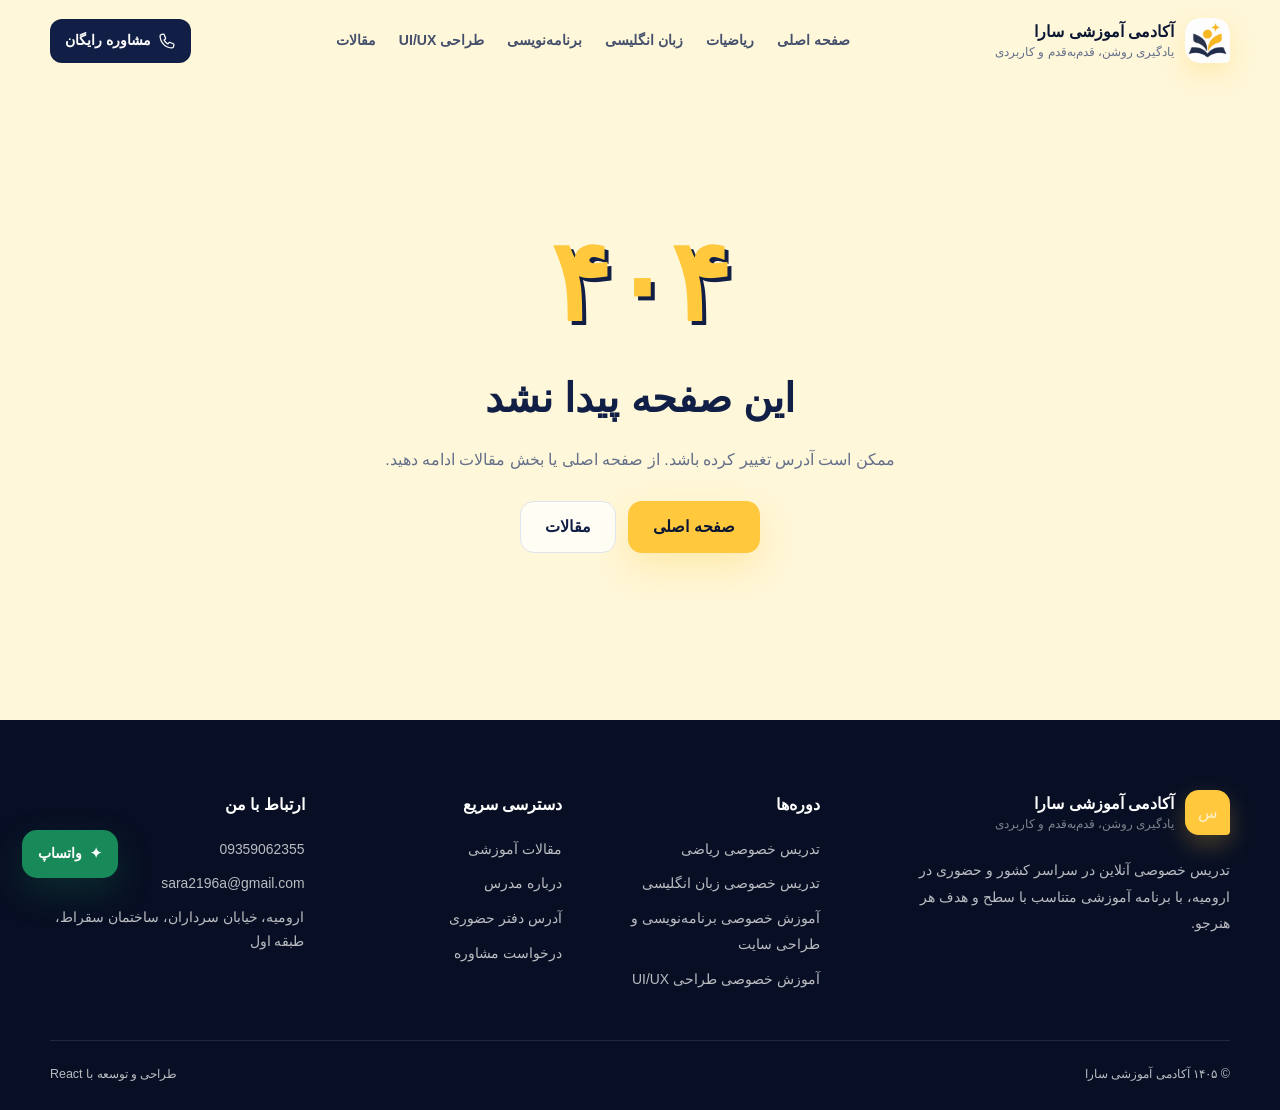
<file: math/index.html>
<!doctype html>
<html lang="fa" dir="rtl">
  <head>
    <meta charset="UTF-8" />
    <meta name="viewport" content="width=device-width, initial-scale=1.0" />
    <meta name="theme-color" content="#fffdf4" />
    <!-- <link rel="icon" type="image/svg+xml" href="/favicon.svg" /> -->
    <link rel="icon" type="image/png" href="/favicon.png">
    <link rel="apple-touch-icon" href="/favicon.png">
    <title>تدریس خصوصی ریاضی در ارومیه و آنلاین | سارا عباسی</title>
    <meta name="description" content="تدریس مفهومی ریاضیات از پایه اول تا دوازدهم؛ آنلاین در سراسر کشور و حضوری در ارومیه، همراه با برنامه اختصاصی و رفع اشکال." />
    <link rel="canonical" href="https://saraportfolio.ir/math" />
    <meta name="robots" content="index,follow,max-image-preview:large" />
    <meta property="og:type" content="website" />
    <meta property="og:locale" content="fa_IR" />
    <meta property="og:title" content="تدریس خصوصی ریاضی در ارومیه و آنلاین | سارا عباسی" />
    <meta property="og:description" content="تدریس مفهومی ریاضیات از پایه اول تا دوازدهم؛ آنلاین در سراسر کشور و حضوری در ارومیه، همراه با برنامه اختصاصی و رفع اشکال." />
    <meta property="og:url" content="https://saraportfolio.ir/math" />
    <meta property="og:image" content="https://saraportfolio.ir/service-math.svg" />
    <meta name="twitter:card" content="summary_large_image" />
    <script type="application/ld+json">{"@context":"https://schema.org","@type":"Course","name":"تدریس خصوصی ریاضی","description":"تدریس مفهومی ریاضیات از پایه اول تا دوازدهم؛ آنلاین در سراسر کشور و حضوری در ارومیه، همراه با برنامه اختصاصی و رفع اشکال.","provider":{"@type":"Person","name":"سارا عباسی","url":"https://saraportfolio.ir"},"educationalLevel":"پایه اول تا دوازدهم","availableLanguage":"fa","url":"https://saraportfolio.ir/math"}</script>
    <script type="module" crossorigin src="/assets/index-BPZGplBQ.js"></script>
    <link rel="stylesheet" crossorigin href="/assets/index-DbzUkxdq.css">
  </head>
  <body>
    <div id="root" data-ssr="true"><header class="site-header "><div class="container header-inner"><a class="brand" href="/" aria-label="صفحه اصلی آکادمی آموزشی سارا"><span class="brand-mark"><img src="/favicon.png" alt="آکادمی آموزشی سارا"/></span><span class="brand-text"><strong>آکادمی آموزشی سارا</strong><small>یادگیری روشن، قدم‌به‌قدم و کاربردی</small></span></a><nav class="main-nav " aria-label="منوی اصلی"><a class="" href="/">صفحه اصلی</a><a class="is-active" href="/math">ریاضیات</a><a class="" href="/english">زبان انگلیسی</a><a class="" href="/programming">برنامه‌نویسی</a><a class="" href="/ui-ux">طراحی UI/UX</a><a class="" href="/articles">مقالات</a></nav><a class="header-cta" href="tel:+989359062355"><svg width="18" height="18" viewBox="0 0 24 24" fill="none" aria-hidden="true"><path d="M8.3 3.7 10 7.6c.3.7.1 1.5-.5 2l-1.4 1.2a14.7 14.7 0 0 0 5.1 5.1l1.2-1.4c.5-.6 1.3-.8 2-.5l3.9 1.7c.7.3 1.1 1 .9 1.8l-.6 2.4c-.2.8-.9 1.3-1.7 1.3C10 21.2 2.8 14 2.8 5.1c0-.8.5-1.5 1.3-1.7l2.4-.6c.8-.2 1.5.2 1.8.9Z" stroke="currentColor" stroke-width="1.7" stroke-linecap="round" stroke-linejoin="round"></path></svg><span>مشاوره رایگان</span></a><button class="menu-button" type="button" aria-label="باز کردن منو" aria-expanded="false"><svg width="25" height="25" viewBox="0 0 24 24" fill="none" aria-hidden="true"><path d="M4 7h16" stroke="currentColor" stroke-width="2" stroke-linecap="round"></path><path d="M4 12h16" stroke="currentColor" stroke-width="2" stroke-linecap="round"></path><path d="M4 17h16" stroke="currentColor" stroke-width="2" stroke-linecap="round"></path></svg></button></div></header><main><section class="page-hero service-hero"><div class="container page-hero-grid"><div class="page-hero-copy"><nav class="breadcrumbs" aria-label="مسیر صفحه"><a href="/">صفحه اصلی</a><span>/</span><span>ریاضیات</span></nav><h1>تدریس خصوصی ریاضی</h1><p>ریاضی زمانی ساده‌تر می‌شود که به‌جای حفظ کردن فرمول‌ها، منطق پشت هر سؤال را بفهمیم. در این کلاس‌ها آموزش از سطح فعلی دانش‌آموز شروع می‌شود و با مثال، تمرین و مرور منظم جلو می‌رود.</p><div class="page-hero-actions"><a class="button button--yellow" href="#pricing">مشاهده تعرفه‌ها</a><a class="button button--outline" href="tel:09359062355">درخواست مشاوره</a></div><div class="service-mode-row"><span>آنلاین در سراسر کشور</span><span><svg width="17" height="17" viewBox="0 0 24 24" fill="none" aria-hidden="true"><path d="M20 10c0 5-8 11-8 11S4 15 4 10a8 8 0 1 1 16 0Z" stroke="currentColor" stroke-width="1.8"></path><circle cx="12" cy="10" r="2.5" stroke="currentColor" stroke-width="1.8"></circle></svg> حضوری در ارومیه</span></div></div><div class="page-hero-image"><img src="/service-math.svg" alt="تصویر معرفی تدریس خصوصی ریاضی" fetchPriority="high"/></div></div></section><section class="section service-intro-section"><div class="container service-intro-grid"><div><span class="section-eyebrow">این کلاس برای چه کسانی مناسب است؟</span><h2>مسیر آموزش متناسب با سطح و هدف شما</h2><p>مناسب دانش‌آموزان پایه اول تا دوازدهم، آمادگی امتحانات مدرسه، امتحانات نهایی و تقویت پایه ریاضی.</p></div><div class="feature-panel"><span><svg width="20" height="20" viewBox="0 0 24 24" fill="none" aria-hidden="true"><path d="m5 12.5 4 4L19 7" stroke="currentColor" stroke-width="2" stroke-linecap="round" stroke-linejoin="round"></path></svg>آموزش از پایه و مفهومی</span><span><svg width="20" height="20" viewBox="0 0 24 24" fill="none" aria-hidden="true"><path d="m5 12.5 4 4L19 7" stroke="currentColor" stroke-width="2" stroke-linecap="round" stroke-linejoin="round"></path></svg>حل نمونه‌سؤال و تمرین هدفمند</span><span><svg width="20" height="20" viewBox="0 0 24 24" fill="none" aria-hidden="true"><path d="m5 12.5 4 4L19 7" stroke="currentColor" stroke-width="2" stroke-linecap="round" stroke-linejoin="round"></path></svg>رفع اشکال تکالیف مدرسه</span><span><svg width="20" height="20" viewBox="0 0 24 24" fill="none" aria-hidden="true"><path d="m5 12.5 4 4L19 7" stroke="currentColor" stroke-width="2" stroke-linecap="round" stroke-linejoin="round"></path></svg>برنامه مرور و جمع‌بندی</span><span><svg width="20" height="20" viewBox="0 0 24 24" fill="none" aria-hidden="true"><path d="m5 12.5 4 4L19 7" stroke="currentColor" stroke-width="2" stroke-linecap="round" stroke-linejoin="round"></path></svg>گزارش پیشرفت برای والدین</span></div></div></section><section class="section pricing-section" id="pricing"><div class="container"><div class="section-heading"><span class="section-eyebrow">تعرفه کلاس‌ها</span><h2>انتخاب سطح و نوع برگزاری</h2><p>مبالغ درج‌شده مربوط به هر یک جلسه است. در صورت انتخاب کلاس آنلاین، جلسه اول به‌صورت رایگان برگزار خواهد شد.</p></div><div class="pricing-grid pricing-grid--3"><article class="price-card "><div class="price-card-title"><h3>دوره ابتدایی</h3><p>پایه اول تا ششم</p></div><div class="price-mode"><span class="price-mode-icon">آنلاین</span><strong>۴۰۰ هزار تومان</strong></div><div class="price-mode"><span class="price-mode-icon"><svg width="17" height="17" viewBox="0 0 24 24" fill="none" aria-hidden="true"><path d="M20 10c0 5-8 11-8 11S4 15 4 10a8 8 0 1 1 16 0Z" stroke="currentColor" stroke-width="1.8"></path><circle cx="12" cy="10" r="2.5" stroke="currentColor" stroke-width="1.8"></circle></svg> حضوری</span><strong>۵۵۰ هزار تومان</strong></div><div class="price-duration"><svg width="17" height="17" viewBox="0 0 24 24" fill="none" aria-hidden="true"><circle cx="12" cy="12" r="9" stroke="currentColor" stroke-width="1.8"></circle><path d="M12 7v5l3 2" stroke="currentColor" stroke-width="1.8" stroke-linecap="round" stroke-linejoin="round"></path></svg> <!-- -->جلسه ۶۰ دقیقه‌ای</div><ul><li><svg width="18" height="18" viewBox="0 0 24 24" fill="none" aria-hidden="true"><path d="m5 12.5 4 4L19 7" stroke="currentColor" stroke-width="2" stroke-linecap="round" stroke-linejoin="round"></path></svg><span>تقویت محاسبات</span></li><li><svg width="18" height="18" viewBox="0 0 24 24" fill="none" aria-hidden="true"><path d="m5 12.5 4 4L19 7" stroke="currentColor" stroke-width="2" stroke-linecap="round" stroke-linejoin="round"></path></svg><span>حل مسئله و درک متن سؤال</span></li><li><svg width="18" height="18" viewBox="0 0 24 24" fill="none" aria-hidden="true"><path d="m5 12.5 4 4L19 7" stroke="currentColor" stroke-width="2" stroke-linecap="round" stroke-linejoin="round"></path></svg><span>مرور کتاب درسی</span></li><li><svg width="18" height="18" viewBox="0 0 24 24" fill="none" aria-hidden="true"><path d="m5 12.5 4 4L19 7" stroke="currentColor" stroke-width="2" stroke-linecap="round" stroke-linejoin="round"></path></svg><span>تمرین متناسب با پایه</span></li></ul><a class="button button--outline button--full" href="tel:09359062355">رزرو جلسه مشاوره</a></article><article class="price-card price-card--featured"><span class="price-card-label">پیشنهاد محبوب</span><div class="price-card-title"><h3>متوسطه اول</h3><p>پایه هفتم تا نهم</p></div><div class="price-mode"><span class="price-mode-icon">آنلاین</span><strong>۴۵۰ هزار تومان</strong></div><div class="price-mode"><span class="price-mode-icon"><svg width="17" height="17" viewBox="0 0 24 24" fill="none" aria-hidden="true"><path d="M20 10c0 5-8 11-8 11S4 15 4 10a8 8 0 1 1 16 0Z" stroke="currentColor" stroke-width="1.8"></path><circle cx="12" cy="10" r="2.5" stroke="currentColor" stroke-width="1.8"></circle></svg> حضوری</span><strong>۵۸۰ هزار تومان</strong></div><div class="price-duration"><svg width="17" height="17" viewBox="0 0 24 24" fill="none" aria-hidden="true"><circle cx="12" cy="12" r="9" stroke="currentColor" stroke-width="1.8"></circle><path d="M12 7v5l3 2" stroke="currentColor" stroke-width="1.8" stroke-linecap="round" stroke-linejoin="round"></path></svg> <!-- -->جلسه ۶۰ دقیقه‌ای</div><ul><li><svg width="18" height="18" viewBox="0 0 24 24" fill="none" aria-hidden="true"><path d="m5 12.5 4 4L19 7" stroke="currentColor" stroke-width="2" stroke-linecap="round" stroke-linejoin="round"></path></svg><span>ریاضی، جبر و هندسه</span></li><li><svg width="18" height="18" viewBox="0 0 24 24" fill="none" aria-hidden="true"><path d="m5 12.5 4 4L19 7" stroke="currentColor" stroke-width="2" stroke-linecap="round" stroke-linejoin="round"></path></svg><span>آمادگی امتحان</span></li><li><svg width="18" height="18" viewBox="0 0 24 24" fill="none" aria-hidden="true"><path d="m5 12.5 4 4L19 7" stroke="currentColor" stroke-width="2" stroke-linecap="round" stroke-linejoin="round"></path></svg><span>رفع ضعف‌های پایه</span></li><li><svg width="18" height="18" viewBox="0 0 24 24" fill="none" aria-hidden="true"><path d="m5 12.5 4 4L19 7" stroke="currentColor" stroke-width="2" stroke-linecap="round" stroke-linejoin="round"></path></svg><span>حل نمونه‌سؤال استاندارد</span></li></ul><a class="button button--navy button--full" href="tel:09359062355">رزرو جلسه مشاوره</a></article><article class="price-card "><div class="price-card-title"><h3>متوسطه دوم</h3><p>پایه دهم تا دوازدهم</p></div><div class="price-mode"><span class="price-mode-icon">آنلاین</span><strong>۵۵۰ هزار تومان</strong></div><div class="price-mode"><span class="price-mode-icon"><svg width="17" height="17" viewBox="0 0 24 24" fill="none" aria-hidden="true"><path d="M20 10c0 5-8 11-8 11S4 15 4 10a8 8 0 1 1 16 0Z" stroke="currentColor" stroke-width="1.8"></path><circle cx="12" cy="10" r="2.5" stroke="currentColor" stroke-width="1.8"></circle></svg> حضوری</span><strong>۶۸۰ هزار تومان</strong></div><div class="price-duration"><svg width="17" height="17" viewBox="0 0 24 24" fill="none" aria-hidden="true"><circle cx="12" cy="12" r="9" stroke="currentColor" stroke-width="1.8"></circle><path d="M12 7v5l3 2" stroke="currentColor" stroke-width="1.8" stroke-linecap="round" stroke-linejoin="round"></path></svg> <!-- -->جلسه ۶۰ دقیقه‌ای</div><ul><li><svg width="18" height="18" viewBox="0 0 24 24" fill="none" aria-hidden="true"><path d="m5 12.5 4 4L19 7" stroke="currentColor" stroke-width="2" stroke-linecap="round" stroke-linejoin="round"></path></svg><span>ریاضی رشته‌های مختلف</span></li><li><svg width="18" height="18" viewBox="0 0 24 24" fill="none" aria-hidden="true"><path d="m5 12.5 4 4L19 7" stroke="currentColor" stroke-width="2" stroke-linecap="round" stroke-linejoin="round"></path></svg><span>آمادگی امتحان نهایی</span></li><li><svg width="18" height="18" viewBox="0 0 24 24" fill="none" aria-hidden="true"><path d="m5 12.5 4 4L19 7" stroke="currentColor" stroke-width="2" stroke-linecap="round" stroke-linejoin="round"></path></svg><span>جمع‌بندی فصل‌ها</span></li><li><svg width="18" height="18" viewBox="0 0 24 24" fill="none" aria-hidden="true"><path d="m5 12.5 4 4L19 7" stroke="currentColor" stroke-width="2" stroke-linecap="round" stroke-linejoin="round"></path></svg><span>حل سؤال تشریحی و تستی</span></li></ul><a class="button button--outline button--full" href="tel:09359062355">رزرو جلسه مشاوره</a></article></div><p class="pricing-note">هزینه کلاس گروهی، جلسات ۹۰ دقیقه‌ای و بسته‌های چندجلسه‌ای پس از هماهنگی مشخص می‌شود.</p></div></section><section class="section included-section"><div class="container included-grid"><div class="included-image"><img src="/service-math.svg" alt="نمای آموزشی دوره" loading="lazy"/></div><div class="included-copy"><span class="section-eyebrow">داخل کلاس چه اتفاقی می‌افتد؟</span><h2>آموزش، تمرین، بازخورد و پیگیری</h2><p>هر جلسه با مرور کوتاه شروع می‌شود، سپس موضوع جدید با مثال آموزش داده می‌شود و در پایان تمرین هدفمند انجام می‌گیرد. تکلیف و مسیر جلسه بعد نیز مشخص خواهد شد.</p><ul><li><svg width="19" height="19" viewBox="0 0 24 24" fill="none" aria-hidden="true"><path d="m5 12.5 4 4L19 7" stroke="currentColor" stroke-width="2" stroke-linecap="round" stroke-linejoin="round"></path></svg>فایل یا تمرین تکمیلی پس از جلسه</li><li><svg width="19" height="19" viewBox="0 0 24 24" fill="none" aria-hidden="true"><path d="m5 12.5 4 4L19 7" stroke="currentColor" stroke-width="2" stroke-linecap="round" stroke-linejoin="round"></path></svg>امکان پرسش و رفع ابهام میان جلسات</li><li><svg width="19" height="19" viewBox="0 0 24 24" fill="none" aria-hidden="true"><path d="m5 12.5 4 4L19 7" stroke="currentColor" stroke-width="2" stroke-linecap="round" stroke-linejoin="round"></path></svg>ارزیابی منظم پیشرفت</li><li><svg width="19" height="19" viewBox="0 0 24 24" fill="none" aria-hidden="true"><path d="m5 12.5 4 4L19 7" stroke="currentColor" stroke-width="2" stroke-linecap="round" stroke-linejoin="round"></path></svg>تغییر برنامه بر اساس نیاز هنرجو</li></ul></div></div></section><section class="section related-article-section"><div class="container"><div class="section-heading-row"><div class="section-heading section-heading--right"><span class="section-eyebrow">مطالعه پیشنهادی</span><h2>یک مقاله مرتبط با این دوره</h2><p>قبل از شروع کلاس، این مطلب می‌تواند دید روشن‌تری درباره مسیر یادگیری به شما بدهد.</p></div><a class="text-link" href="/articles">همه مقالات <svg width="18" height="18" viewBox="0 0 24 24" fill="none" aria-hidden="true"><path d="M19 12H5M11 18l-6-6 6-6" stroke="currentColor" stroke-width="1.9" stroke-linecap="round" stroke-linejoin="round"></path></svg></a></div><div class="single-article-wrap"><article class="article-card"><a class="article-card-image" href="/articles/math-confidence"><img src="/article-math.svg" alt="تصویر مقاله چگونه ترس و اضطراب ریاضی را کمتر کنیم؟" loading="lazy"/></a><div class="article-card-body"><div class="article-meta"><span>ریاضیات</span><span>۶ دقیقه مطالعه</span></div><h3><a href="/articles/math-confidence">چگونه ترس و اضطراب ریاضی را کمتر کنیم؟</a></h3><p>چند راهکار عملی برای اینکه دانش‌آموز به‌جای فرار از سؤال‌های ریاضی، با اعتمادبه‌نفس و یک روش مشخص سراغ حل مسئله برود.</p><a class="text-link" href="/articles/math-confidence">مطالعه مقاله <svg width="18" height="18" viewBox="0 0 24 24" fill="none" aria-hidden="true"><path d="M19 12H5M11 18l-6-6 6-6" stroke="currentColor" stroke-width="1.9" stroke-linecap="round" stroke-linejoin="round"></path></svg></a></div></article></div></div></section><section class="section service-faq-section"><div class="container faq-grid"><div class="faq-copy"><span class="section-eyebrow">سؤالات این دوره</span><h2>پاسخ به پرسش‌های پرتکرار</h2><p>جزئیات بیشتر درباره نحوه شروع، سطح موردنیاز و نتیجه دوره.</p></div><div class="faq-list"><article class="faq-item is-open"><button type="button" aria-expanded="true"><span>آیا کلاس برای دانش‌آموز خیلی ضعیف مناسب است؟</span><span class="faq-plus" aria-hidden="true">−</span></button><div class="faq-answer"><p>بله. مسیر آموزش از پیش‌نیازها شروع می‌شود و سرعت کلاس بر اساس سطح دانش‌آموز تنظیم خواهد شد.</p></div></article><article class="faq-item "><button type="button" aria-expanded="false"><span>برای امتحان نهایی هم کلاس برگزار می‌شود؟</span><span class="faq-plus" aria-hidden="true">+</span></button><div class="faq-answer"><p>بله؛ برنامه جمع‌بندی، حل نمونه‌سؤال و مرور نکات پرتکرار به‌صورت اختصاصی تنظیم می‌شود.</p></div></article></div></div></section></main><footer class="site-footer"><div class="container footer-grid"><div class="footer-brand"><a class="brand brand--footer" href="/"><span class="brand-mark" aria-hidden="true"><span>س</span></span><span class="brand-text"><strong>آکادمی آموزشی سارا</strong><small>یادگیری روشن، قدم‌به‌قدم و کاربردی</small></span></a><p>تدریس خصوصی آنلاین در سراسر کشور و حضوری در ارومیه، با برنامه آموزشی متناسب با سطح و هدف هر هنرجو.</p></div><div><h2>دوره‌ها</h2><div class="footer-links"><a href="/math">تدریس خصوصی ریاضی</a><a href="/english">تدریس خصوصی زبان انگلیسی</a><a href="/programming">آموزش خصوصی برنامه‌نویسی و طراحی سایت</a><a href="/ui-ux">آموزش خصوصی طراحی UI/UX</a></div></div><div><h2>دسترسی سریع</h2><div class="footer-links"><a href="/articles">مقالات آموزشی</a><a href="/#about">درباره مدرس</a><a href="/#location">آدرس دفتر حضوری</a><a href="/#contact">درخواست مشاوره</a></div></div><div><h2>ارتباط با من</h2><div class="footer-links footer-contact-links"><a href="tel:+989359062355">09359062355</a><a href="mailto:sara2196a@gmail.com">sara2196a@gmail.com</a><span>ارومیه، خیابان سرداران، ساختمان سقراط، طبقه اول</span></div></div></div><div class="container footer-bottom"><span>© ۱۴۰۵ آکادمی آموزشی سارا</span><span>طراحی و توسعه با React</span></div></footer><a class="floating-whatsapp" href="https://wa.me/989359062355" target="_blank" rel="noreferrer" aria-label="ارسال پیام در واتساپ"><span aria-hidden="true">✦</span><span>واتساپ</span></a></div>
  </body>
</html>
</file>
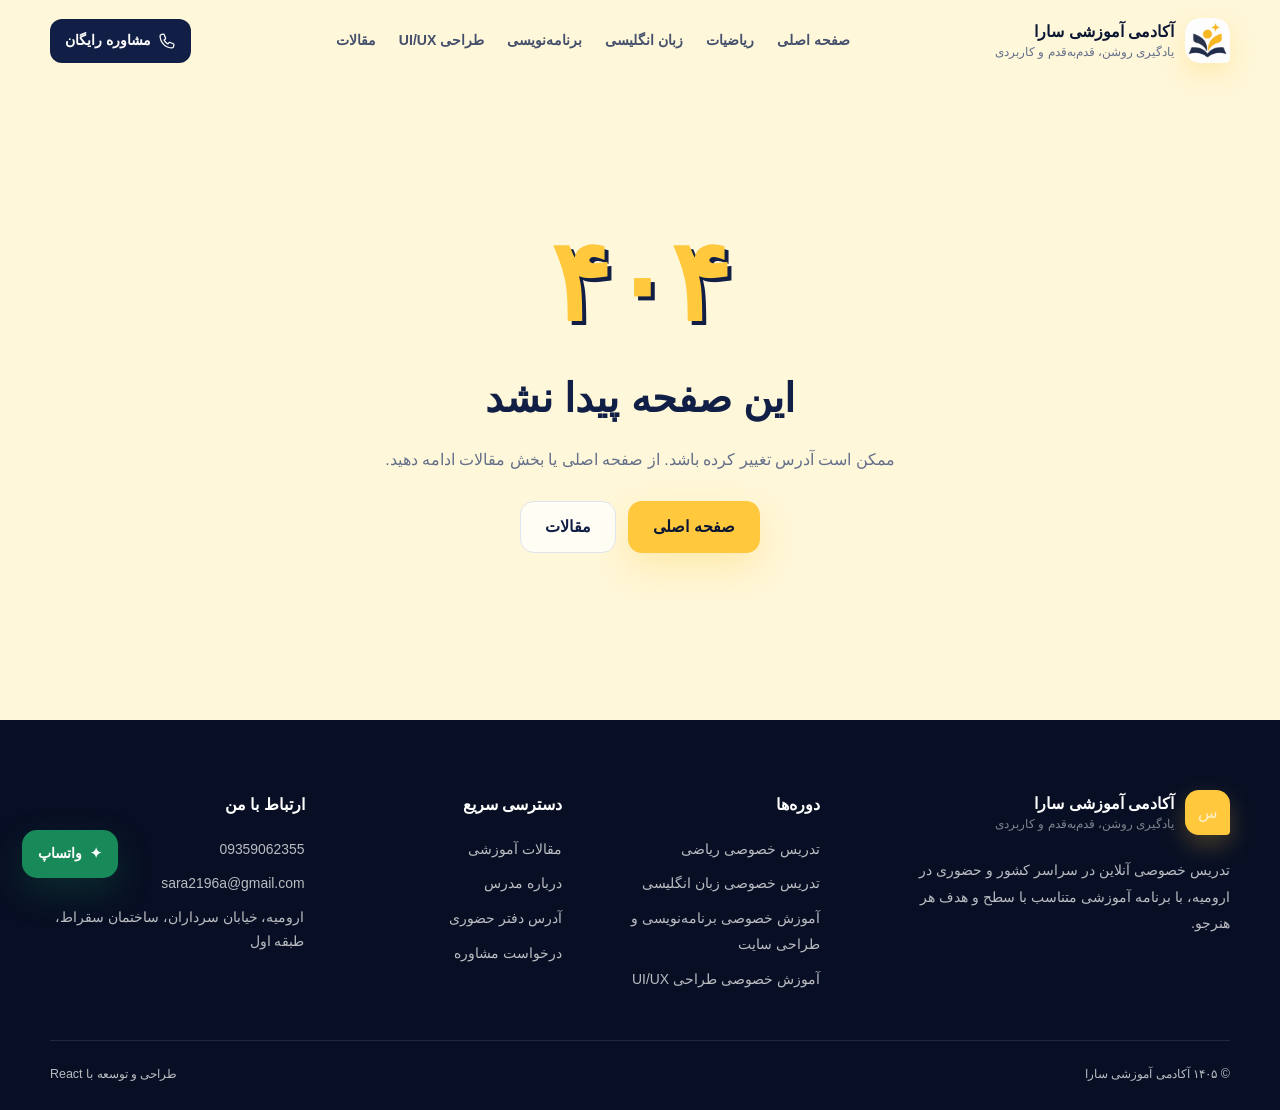
<file: programming/index.html>
<!doctype html>
<html lang="fa" dir="rtl">
  <head>
    <meta charset="UTF-8" />
    <meta name="viewport" content="width=device-width, initial-scale=1.0" />
    <meta name="theme-color" content="#fffdf4" />
    <!-- <link rel="icon" type="image/svg+xml" href="/favicon.svg" /> -->
    <link rel="icon" type="image/png" href="/favicon.png">
    <link rel="apple-touch-icon" href="/favicon.png">
    <title>آموزش خصوصی برنامه‌نویسی و طراحی سایت آنلاین | سارا عباسی</title>
    <meta name="description" content="آموزش خصوصی HTML، CSS، JavaScript و React از سطح مبتدی تا پروژه‌محور؛ مناسب علاقه‌مندان ورود به طراحی سایت." />
    <link rel="canonical" href="https://saraportfolio.ir/programming" />
    <meta name="robots" content="index,follow,max-image-preview:large" />
    <meta property="og:type" content="website" />
    <meta property="og:locale" content="fa_IR" />
    <meta property="og:title" content="آموزش خصوصی برنامه‌نویسی و طراحی سایت آنلاین | سارا عباسی" />
    <meta property="og:description" content="آموزش خصوصی HTML، CSS، JavaScript و React از سطح مبتدی تا پروژه‌محور؛ مناسب علاقه‌مندان ورود به طراحی سایت." />
    <meta property="og:url" content="https://saraportfolio.ir/programming" />
    <meta property="og:image" content="https://saraportfolio.ir/service-programming.svg" />
    <meta name="twitter:card" content="summary_large_image" />
    <script type="application/ld+json">{"@context":"https://schema.org","@type":"Course","name":"آموزش خصوصی برنامه‌نویسی و طراحی سایت","description":"آموزش خصوصی HTML، CSS، JavaScript و React از سطح مبتدی تا پروژه‌محور؛ مناسب علاقه‌مندان ورود به طراحی سایت.","provider":{"@type":"Person","name":"سارا عباسی","url":"https://saraportfolio.ir"},"educationalLevel":"مبتدی تا پیشرفته","availableLanguage":"fa","url":"https://saraportfolio.ir/programming"}</script>
    <script type="module" crossorigin src="/assets/index-BPZGplBQ.js"></script>
    <link rel="stylesheet" crossorigin href="/assets/index-DbzUkxdq.css">
  </head>
  <body>
    <div id="root" data-ssr="true"><header class="site-header "><div class="container header-inner"><a class="brand" href="/" aria-label="صفحه اصلی آکادمی آموزشی سارا"><span class="brand-mark"><img src="/favicon.png" alt="آکادمی آموزشی سارا"/></span><span class="brand-text"><strong>آکادمی آموزشی سارا</strong><small>یادگیری روشن، قدم‌به‌قدم و کاربردی</small></span></a><nav class="main-nav " aria-label="منوی اصلی"><a class="" href="/">صفحه اصلی</a><a class="" href="/math">ریاضیات</a><a class="" href="/english">زبان انگلیسی</a><a class="is-active" href="/programming">برنامه‌نویسی</a><a class="" href="/ui-ux">طراحی UI/UX</a><a class="" href="/articles">مقالات</a></nav><a class="header-cta" href="tel:+989359062355"><svg width="18" height="18" viewBox="0 0 24 24" fill="none" aria-hidden="true"><path d="M8.3 3.7 10 7.6c.3.7.1 1.5-.5 2l-1.4 1.2a14.7 14.7 0 0 0 5.1 5.1l1.2-1.4c.5-.6 1.3-.8 2-.5l3.9 1.7c.7.3 1.1 1 .9 1.8l-.6 2.4c-.2.8-.9 1.3-1.7 1.3C10 21.2 2.8 14 2.8 5.1c0-.8.5-1.5 1.3-1.7l2.4-.6c.8-.2 1.5.2 1.8.9Z" stroke="currentColor" stroke-width="1.7" stroke-linecap="round" stroke-linejoin="round"></path></svg><span>مشاوره رایگان</span></a><button class="menu-button" type="button" aria-label="باز کردن منو" aria-expanded="false"><svg width="25" height="25" viewBox="0 0 24 24" fill="none" aria-hidden="true"><path d="M4 7h16" stroke="currentColor" stroke-width="2" stroke-linecap="round"></path><path d="M4 12h16" stroke="currentColor" stroke-width="2" stroke-linecap="round"></path><path d="M4 17h16" stroke="currentColor" stroke-width="2" stroke-linecap="round"></path></svg></button></div></header><main><section class="page-hero service-hero"><div class="container page-hero-grid"><div class="page-hero-copy"><nav class="breadcrumbs" aria-label="مسیر صفحه"><a href="/">صفحه اصلی</a><span>/</span><span>برنامه‌نویسی</span></nav><h1>آموزش خصوصی برنامه‌نویسی و طراحی سایت</h1><p>برنامه‌نویسی با دیدن ویدئوهای پراکنده سخت و گیج‌کننده می‌شود. در این مسیر، مفاهیم به ترتیب درست آموزش داده می‌شوند و هر بخش با یک تمرین یا پروژه واقعی تثبیت خواهد شد.</p><div class="page-hero-actions"><a class="button button--yellow" href="#pricing">مشاهده تعرفه‌ها</a><a class="button button--outline" href="tel:09359062355">درخواست مشاوره</a></div><div class="service-mode-row"><span>آنلاین در سراسر کشور</span><span><svg width="17" height="17" viewBox="0 0 24 24" fill="none" aria-hidden="true"><path d="M20 10c0 5-8 11-8 11S4 15 4 10a8 8 0 1 1 16 0Z" stroke="currentColor" stroke-width="1.8"></path><circle cx="12" cy="10" r="2.5" stroke="currentColor" stroke-width="1.8"></circle></svg> حضوری در ارومیه</span></div></div><div class="page-hero-image"><img src="/service-programming.svg" alt="تصویر معرفی آموزش خصوصی برنامه‌نویسی و طراحی سایت" fetchPriority="high"/></div></div></section><section class="section service-intro-section"><div class="container service-intro-grid"><div><span class="section-eyebrow">این کلاس برای چه کسانی مناسب است؟</span><h2>مسیر آموزش متناسب با سطح و هدف شما</h2><p>مناسب نوجوانان، دانشجویان و افرادی که می‌خواهند طراحی سایت را از صفر شروع کنند یا یک پروژه واقعی برای رزومه بسازند.</p></div><div class="feature-panel"><span><svg width="20" height="20" viewBox="0 0 24 24" fill="none" aria-hidden="true"><path d="m5 12.5 4 4L19 7" stroke="currentColor" stroke-width="2" stroke-linecap="round" stroke-linejoin="round"></path></svg>آموزش HTML و CSS</span><span><svg width="20" height="20" viewBox="0 0 24 24" fill="none" aria-hidden="true"><path d="m5 12.5 4 4L19 7" stroke="currentColor" stroke-width="2" stroke-linecap="round" stroke-linejoin="round"></path></svg>JavaScript کاربردی</span><span><svg width="20" height="20" viewBox="0 0 24 24" fill="none" aria-hidden="true"><path d="m5 12.5 4 4L19 7" stroke="currentColor" stroke-width="2" stroke-linecap="round" stroke-linejoin="round"></path></svg>React و ساخت رابط مدرن</span><span><svg width="20" height="20" viewBox="0 0 24 24" fill="none" aria-hidden="true"><path d="m5 12.5 4 4L19 7" stroke="currentColor" stroke-width="2" stroke-linecap="round" stroke-linejoin="round"></path></svg>Git و مدیریت پروژه</span><span><svg width="20" height="20" viewBox="0 0 24 24" fill="none" aria-hidden="true"><path d="m5 12.5 4 4L19 7" stroke="currentColor" stroke-width="2" stroke-linecap="round" stroke-linejoin="round"></path></svg>ساخت پروژه قابل ارائه</span></div></div></section><section class="section pricing-section" id="pricing"><div class="container"><div class="section-heading"><span class="section-eyebrow">تعرفه کلاس‌ها</span><h2>انتخاب سطح و نوع برگزاری</h2><p>مبالغ درج‌شده مربوط به هر یک جلسه است. در صورت انتخاب کلاس آنلاین، جلسه اول به‌صورت رایگان برگزار خواهد شد.</p></div><div class="pricing-grid pricing-grid--2"><article class="price-card price-card--featured"><span class="price-card-label">پیشنهاد محبوب</span><div class="price-card-title"><h3>دوره شروع برنامه‌نویسی</h3><p>مبانی وب و ساخت اولین سایت</p></div><div class="price-mode"><span class="price-mode-icon">آنلاین</span><strong>۵۵۰ هزار تومان</strong></div><div class="price-mode"><span class="price-mode-icon"><svg width="17" height="17" viewBox="0 0 24 24" fill="none" aria-hidden="true"><path d="M20 10c0 5-8 11-8 11S4 15 4 10a8 8 0 1 1 16 0Z" stroke="currentColor" stroke-width="1.8"></path><circle cx="12" cy="10" r="2.5" stroke="currentColor" stroke-width="1.8"></circle></svg> حضوری</span><strong>۷۰۰ هزار تومان</strong></div><div class="price-duration"><svg width="17" height="17" viewBox="0 0 24 24" fill="none" aria-hidden="true"><circle cx="12" cy="12" r="9" stroke="currentColor" stroke-width="1.8"></circle><path d="M12 7v5l3 2" stroke="currentColor" stroke-width="1.8" stroke-linecap="round" stroke-linejoin="round"></path></svg> <!-- -->جلسه ۹۰ دقیقه‌ای</div><ul><li><svg width="18" height="18" viewBox="0 0 24 24" fill="none" aria-hidden="true"><path d="m5 12.5 4 4L19 7" stroke="currentColor" stroke-width="2" stroke-linecap="round" stroke-linejoin="round"></path></svg><span>HTML و ساختار صفحه</span></li><li><svg width="18" height="18" viewBox="0 0 24 24" fill="none" aria-hidden="true"><path d="m5 12.5 4 4L19 7" stroke="currentColor" stroke-width="2" stroke-linecap="round" stroke-linejoin="round"></path></svg><span>CSS و طراحی واکنش‌گرا</span></li><li><svg width="18" height="18" viewBox="0 0 24 24" fill="none" aria-hidden="true"><path d="m5 12.5 4 4L19 7" stroke="currentColor" stroke-width="2" stroke-linecap="round" stroke-linejoin="round"></path></svg><span>اصول حل مسئله</span></li><li><svg width="18" height="18" viewBox="0 0 24 24" fill="none" aria-hidden="true"><path d="m5 12.5 4 4L19 7" stroke="currentColor" stroke-width="2" stroke-linecap="round" stroke-linejoin="round"></path></svg><span>پروژه پایانی ساده</span></li></ul><a class="button button--navy button--full" href="tel:09359062355">رزرو جلسه مشاوره</a></article><article class="price-card "><div class="price-card-title"><h3>دوره پیشرفته و پروژه‌محور</h3><p>JavaScript، React و پروژه رزومه</p></div><div class="price-mode"><span class="price-mode-icon">آنلاین</span><strong>۷۵۰ هزار تومان</strong></div><div class="price-mode"><span class="price-mode-icon"><svg width="17" height="17" viewBox="0 0 24 24" fill="none" aria-hidden="true"><path d="M20 10c0 5-8 11-8 11S4 15 4 10a8 8 0 1 1 16 0Z" stroke="currentColor" stroke-width="1.8"></path><circle cx="12" cy="10" r="2.5" stroke="currentColor" stroke-width="1.8"></circle></svg> حضوری</span><strong>۹۵۰ هزار تومان</strong></div><div class="price-duration"><svg width="17" height="17" viewBox="0 0 24 24" fill="none" aria-hidden="true"><circle cx="12" cy="12" r="9" stroke="currentColor" stroke-width="1.8"></circle><path d="M12 7v5l3 2" stroke="currentColor" stroke-width="1.8" stroke-linecap="round" stroke-linejoin="round"></path></svg> <!-- -->جلسه ۹۰ دقیقه‌ای</div><ul><li><svg width="18" height="18" viewBox="0 0 24 24" fill="none" aria-hidden="true"><path d="m5 12.5 4 4L19 7" stroke="currentColor" stroke-width="2" stroke-linecap="round" stroke-linejoin="round"></path></svg><span>JavaScript مدرن</span></li><li><svg width="18" height="18" viewBox="0 0 24 24" fill="none" aria-hidden="true"><path d="m5 12.5 4 4L19 7" stroke="currentColor" stroke-width="2" stroke-linecap="round" stroke-linejoin="round"></path></svg><span>React و کامپوننت‌ها</span></li><li><svg width="18" height="18" viewBox="0 0 24 24" fill="none" aria-hidden="true"><path d="m5 12.5 4 4L19 7" stroke="currentColor" stroke-width="2" stroke-linecap="round" stroke-linejoin="round"></path></svg><span>اتصال به API</span></li><li><svg width="18" height="18" viewBox="0 0 24 24" fill="none" aria-hidden="true"><path d="m5 12.5 4 4L19 7" stroke="currentColor" stroke-width="2" stroke-linecap="round" stroke-linejoin="round"></path></svg><span>Git و ساخت پروژه حرفه‌ای</span></li></ul><a class="button button--outline button--full" href="tel:09359062355">رزرو جلسه مشاوره</a></article></div><p class="pricing-note">هزینه کلاس گروهی، جلسات ۹۰ دقیقه‌ای و بسته‌های چندجلسه‌ای پس از هماهنگی مشخص می‌شود.</p></div></section><section class="section included-section"><div class="container included-grid"><div class="included-image"><img src="/service-programming.svg" alt="نمای آموزشی دوره" loading="lazy"/></div><div class="included-copy"><span class="section-eyebrow">داخل کلاس چه اتفاقی می‌افتد؟</span><h2>آموزش، تمرین، بازخورد و پیگیری</h2><p>هر جلسه با مرور کوتاه شروع می‌شود، سپس موضوع جدید با مثال آموزش داده می‌شود و در پایان تمرین هدفمند انجام می‌گیرد. تکلیف و مسیر جلسه بعد نیز مشخص خواهد شد.</p><ul><li><svg width="19" height="19" viewBox="0 0 24 24" fill="none" aria-hidden="true"><path d="m5 12.5 4 4L19 7" stroke="currentColor" stroke-width="2" stroke-linecap="round" stroke-linejoin="round"></path></svg>فایل یا تمرین تکمیلی پس از جلسه</li><li><svg width="19" height="19" viewBox="0 0 24 24" fill="none" aria-hidden="true"><path d="m5 12.5 4 4L19 7" stroke="currentColor" stroke-width="2" stroke-linecap="round" stroke-linejoin="round"></path></svg>امکان پرسش و رفع ابهام میان جلسات</li><li><svg width="19" height="19" viewBox="0 0 24 24" fill="none" aria-hidden="true"><path d="m5 12.5 4 4L19 7" stroke="currentColor" stroke-width="2" stroke-linecap="round" stroke-linejoin="round"></path></svg>ارزیابی منظم پیشرفت</li><li><svg width="19" height="19" viewBox="0 0 24 24" fill="none" aria-hidden="true"><path d="m5 12.5 4 4L19 7" stroke="currentColor" stroke-width="2" stroke-linecap="round" stroke-linejoin="round"></path></svg>تغییر برنامه بر اساس نیاز هنرجو</li></ul></div></div></section><section class="section related-article-section"><div class="container"><div class="section-heading-row"><div class="section-heading section-heading--right"><span class="section-eyebrow">مطالعه پیشنهادی</span><h2>یک مقاله مرتبط با این دوره</h2><p>قبل از شروع کلاس، این مطلب می‌تواند دید روشن‌تری درباره مسیر یادگیری به شما بدهد.</p></div><a class="text-link" href="/articles">همه مقالات <svg width="18" height="18" viewBox="0 0 24 24" fill="none" aria-hidden="true"><path d="M19 12H5M11 18l-6-6 6-6" stroke="currentColor" stroke-width="1.9" stroke-linecap="round" stroke-linejoin="round"></path></svg></a></div><div class="single-article-wrap"><article class="article-card"><a class="article-card-image" href="/articles/programming-roadmap"><img src="/article-programming.svg" alt="تصویر مقاله مسیر یادگیری برنامه‌نویسی و طراحی سایت از صفر" loading="lazy"/></a><div class="article-card-body"><div class="article-meta"><span>برنامه‌نویسی</span><span>۸ دقیقه مطالعه</span></div><h3><a href="/articles/programming-roadmap">مسیر یادگیری برنامه‌نویسی و طراحی سایت از صفر</a></h3><p>از HTML و CSS تا JavaScript و React؛ ترتیب درست یادگیری چیست و چه زمانی باید اولین پروژه واقعی را شروع کنیم؟</p><a class="text-link" href="/articles/programming-roadmap">مطالعه مقاله <svg width="18" height="18" viewBox="0 0 24 24" fill="none" aria-hidden="true"><path d="M19 12H5M11 18l-6-6 6-6" stroke="currentColor" stroke-width="1.9" stroke-linecap="round" stroke-linejoin="round"></path></svg></a></div></article></div></div></section><section class="section service-faq-section"><div class="container faq-grid"><div class="faq-copy"><span class="section-eyebrow">سؤالات این دوره</span><h2>پاسخ به پرسش‌های پرتکرار</h2><p>جزئیات بیشتر درباره نحوه شروع، سطح موردنیاز و نتیجه دوره.</p></div><div class="faq-list"><article class="faq-item is-open"><button type="button" aria-expanded="true"><span>برای شروع برنامه‌نویسی باید ریاضی قوی داشته باشم؟</span><span class="faq-plus" aria-hidden="true">−</span></button><div class="faq-answer"><p>خیر. برای طراحی سایت به ریاضی پیشرفته نیاز نیست؛ مهم‌تر از آن تمرین منظم و یادگیری مرحله‌ای حل مسئله است.</p></div></article><article class="faq-item "><button type="button" aria-expanded="false"><span>آیا در پایان نمونه‌کار ساخته می‌شود؟</span><span class="faq-plus" aria-hidden="true">+</span></button><div class="faq-answer"><p>بله؛ در دوره پروژه‌محور یک پروژه کامل و قابل انتشار برای رزومه شما طراحی و پیاده‌سازی می‌شود.</p></div></article></div></div></section></main><footer class="site-footer"><div class="container footer-grid"><div class="footer-brand"><a class="brand brand--footer" href="/"><span class="brand-mark" aria-hidden="true"><span>س</span></span><span class="brand-text"><strong>آکادمی آموزشی سارا</strong><small>یادگیری روشن، قدم‌به‌قدم و کاربردی</small></span></a><p>تدریس خصوصی آنلاین در سراسر کشور و حضوری در ارومیه، با برنامه آموزشی متناسب با سطح و هدف هر هنرجو.</p></div><div><h2>دوره‌ها</h2><div class="footer-links"><a href="/math">تدریس خصوصی ریاضی</a><a href="/english">تدریس خصوصی زبان انگلیسی</a><a href="/programming">آموزش خصوصی برنامه‌نویسی و طراحی سایت</a><a href="/ui-ux">آموزش خصوصی طراحی UI/UX</a></div></div><div><h2>دسترسی سریع</h2><div class="footer-links"><a href="/articles">مقالات آموزشی</a><a href="/#about">درباره مدرس</a><a href="/#location">آدرس دفتر حضوری</a><a href="/#contact">درخواست مشاوره</a></div></div><div><h2>ارتباط با من</h2><div class="footer-links footer-contact-links"><a href="tel:+989359062355">09359062355</a><a href="mailto:sara2196a@gmail.com">sara2196a@gmail.com</a><span>ارومیه، خیابان سرداران، ساختمان سقراط، طبقه اول</span></div></div></div><div class="container footer-bottom"><span>© ۱۴۰۵ آکادمی آموزشی سارا</span><span>طراحی و توسعه با React</span></div></footer><a class="floating-whatsapp" href="https://wa.me/989359062355" target="_blank" rel="noreferrer" aria-label="ارسال پیام در واتساپ"><span aria-hidden="true">✦</span><span>واتساپ</span></a></div>
  </body>
</html>
</file>
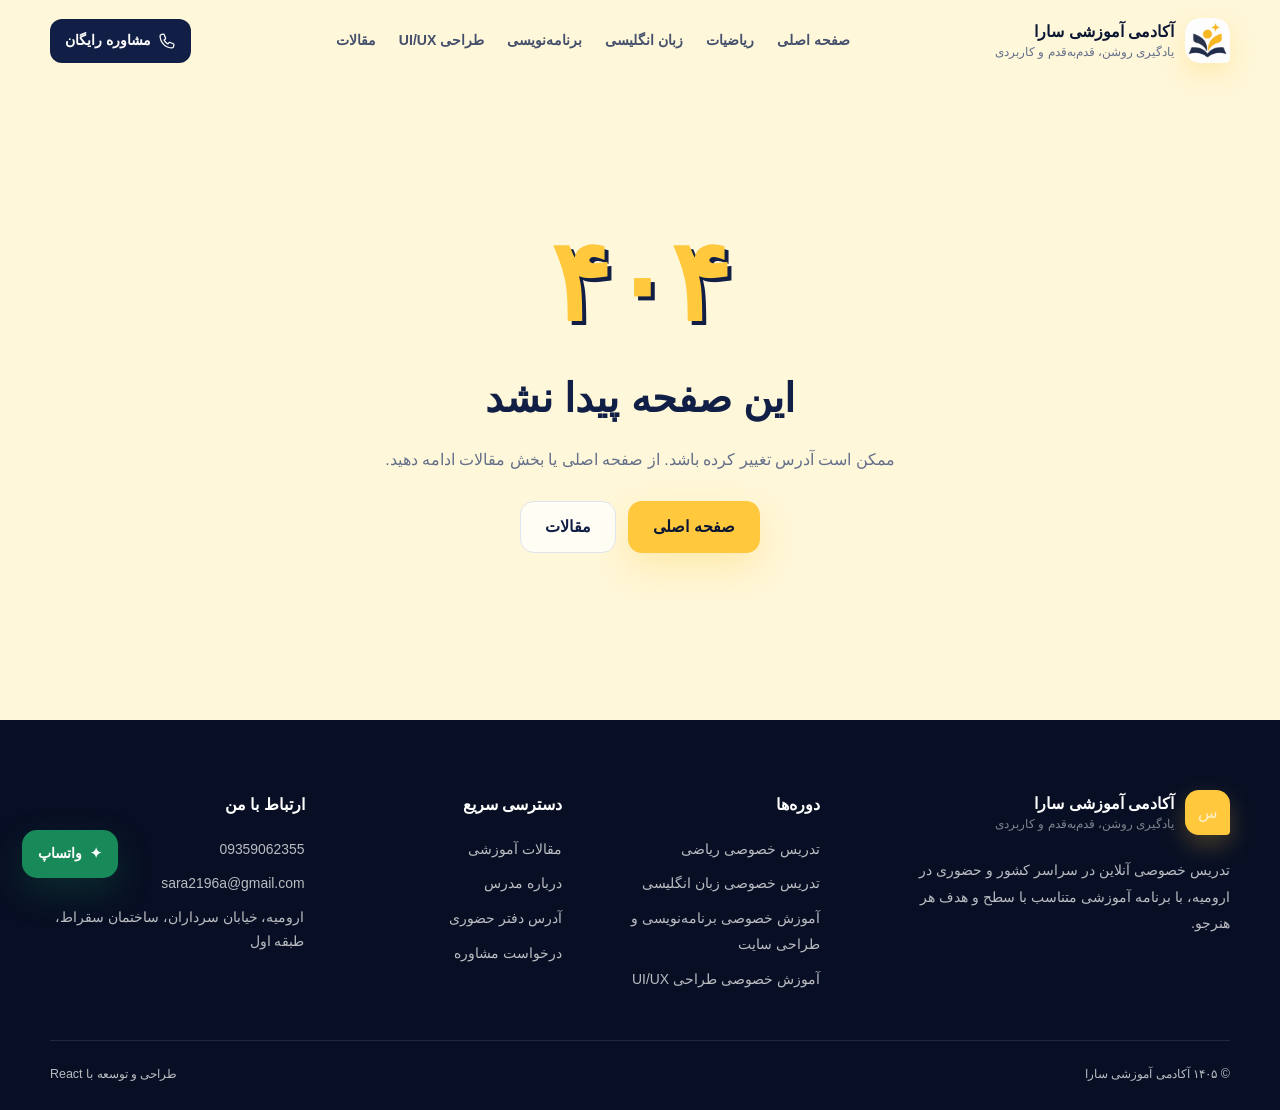
<file: ui-ux/index.html>
<!doctype html>
<html lang="fa" dir="rtl">
  <head>
    <meta charset="UTF-8" />
    <meta name="viewport" content="width=device-width, initial-scale=1.0" />
    <meta name="theme-color" content="#fffdf4" />
    <!-- <link rel="icon" type="image/svg+xml" href="/favicon.svg" /> -->
    <link rel="icon" type="image/png" href="/favicon.png">
    <link rel="apple-touch-icon" href="/favicon.png">
    <title>آموزش خصوصی UI UX و Figma آنلاین و حضوری ارومیه | سارا عباسی</title>
    <meta name="description" content="آموزش خصوصی UI/UX، Figma، وایرفریم، پروتوتایپ، تحقیق کاربر و طراحی سیستم؛ از سطح مبتدی تا ساخت پورتفولیو." />
    <link rel="canonical" href="https://saraportfolio.ir/ui-ux" />
    <meta name="robots" content="index,follow,max-image-preview:large" />
    <meta property="og:type" content="website" />
    <meta property="og:locale" content="fa_IR" />
    <meta property="og:title" content="آموزش خصوصی UI UX و Figma آنلاین و حضوری ارومیه | سارا عباسی" />
    <meta property="og:description" content="آموزش خصوصی UI/UX، Figma، وایرفریم، پروتوتایپ، تحقیق کاربر و طراحی سیستم؛ از سطح مبتدی تا ساخت پورتفولیو." />
    <meta property="og:url" content="https://saraportfolio.ir/ui-ux" />
    <meta property="og:image" content="https://saraportfolio.ir/service-uiux.svg" />
    <meta name="twitter:card" content="summary_large_image" />
    <script type="application/ld+json">{"@context":"https://schema.org","@type":"Course","name":"آموزش خصوصی طراحی UI/UX","description":"آموزش خصوصی UI/UX، Figma، وایرفریم، پروتوتایپ، تحقیق کاربر و طراحی سیستم؛ از سطح مبتدی تا ساخت پورتفولیو.","provider":{"@type":"Person","name":"سارا عباسی","url":"https://saraportfolio.ir"},"educationalLevel":"مبتدی تا پیشرفته","availableLanguage":"fa","url":"https://saraportfolio.ir/ui-ux"}</script>
    <script type="module" crossorigin src="/assets/index-BPZGplBQ.js"></script>
    <link rel="stylesheet" crossorigin href="/assets/index-DbzUkxdq.css">
  </head>
  <body>
    <div id="root" data-ssr="true"><header class="site-header "><div class="container header-inner"><a class="brand" href="/" aria-label="صفحه اصلی آکادمی آموزشی سارا"><span class="brand-mark"><img src="/favicon.png" alt="آکادمی آموزشی سارا"/></span><span class="brand-text"><strong>آکادمی آموزشی سارا</strong><small>یادگیری روشن، قدم‌به‌قدم و کاربردی</small></span></a><nav class="main-nav " aria-label="منوی اصلی"><a class="" href="/">صفحه اصلی</a><a class="" href="/math">ریاضیات</a><a class="" href="/english">زبان انگلیسی</a><a class="" href="/programming">برنامه‌نویسی</a><a class="is-active" href="/ui-ux">طراحی UI/UX</a><a class="" href="/articles">مقالات</a></nav><a class="header-cta" href="tel:+989359062355"><svg width="18" height="18" viewBox="0 0 24 24" fill="none" aria-hidden="true"><path d="M8.3 3.7 10 7.6c.3.7.1 1.5-.5 2l-1.4 1.2a14.7 14.7 0 0 0 5.1 5.1l1.2-1.4c.5-.6 1.3-.8 2-.5l3.9 1.7c.7.3 1.1 1 .9 1.8l-.6 2.4c-.2.8-.9 1.3-1.7 1.3C10 21.2 2.8 14 2.8 5.1c0-.8.5-1.5 1.3-1.7l2.4-.6c.8-.2 1.5.2 1.8.9Z" stroke="currentColor" stroke-width="1.7" stroke-linecap="round" stroke-linejoin="round"></path></svg><span>مشاوره رایگان</span></a><button class="menu-button" type="button" aria-label="باز کردن منو" aria-expanded="false"><svg width="25" height="25" viewBox="0 0 24 24" fill="none" aria-hidden="true"><path d="M4 7h16" stroke="currentColor" stroke-width="2" stroke-linecap="round"></path><path d="M4 12h16" stroke="currentColor" stroke-width="2" stroke-linecap="round"></path><path d="M4 17h16" stroke="currentColor" stroke-width="2" stroke-linecap="round"></path></svg></button></div></header><main><section class="page-hero service-hero"><div class="container page-hero-grid"><div class="page-hero-copy"><nav class="breadcrumbs" aria-label="مسیر صفحه"><a href="/">صفحه اصلی</a><span>/</span><span>طراحی UI/UX</span></nav><h1>آموزش خصوصی طراحی UI/UX</h1><p>در طراحی UI/UX فقط زیبا کردن صفحه کافی نیست. باید مسئله کاربر را بشناسیم، جریان درست بسازیم و رابطی طراحی کنیم که ساده، واضح و قابل استفاده باشد. آموزش‌ها بر اساس تجربه پروژه‌های واقعی و اصول کاربرمحور ارائه می‌شوند.</p><div class="page-hero-actions"><a class="button button--yellow" href="#pricing">مشاهده تعرفه‌ها</a><a class="button button--outline" href="tel:09359062355">درخواست مشاوره</a></div><div class="service-mode-row"><span>آنلاین در سراسر کشور</span><span><svg width="17" height="17" viewBox="0 0 24 24" fill="none" aria-hidden="true"><path d="M20 10c0 5-8 11-8 11S4 15 4 10a8 8 0 1 1 16 0Z" stroke="currentColor" stroke-width="1.8"></path><circle cx="12" cy="10" r="2.5" stroke="currentColor" stroke-width="1.8"></circle></svg> حضوری در ارومیه</span></div></div><div class="page-hero-image"><img src="/service-uiux.svg" alt="تصویر معرفی آموزش خصوصی طراحی UI/UX" fetchPriority="high"/></div></div></section><section class="section service-intro-section"><div class="container service-intro-grid"><div><span class="section-eyebrow">این کلاس برای چه کسانی مناسب است؟</span><h2>مسیر آموزش متناسب با سطح و هدف شما</h2><p>مناسب علاقه‌مندان ورود به طراحی محصول، دانشجویان، طراحان گرافیک و افرادی که می‌خواهند با Figma پروژه حرفه‌ای بسازند.</p></div><div class="feature-panel"><span><svg width="20" height="20" viewBox="0 0 24 24" fill="none" aria-hidden="true"><path d="m5 12.5 4 4L19 7" stroke="currentColor" stroke-width="2" stroke-linecap="round" stroke-linejoin="round"></path></svg>Figma از پایه تا حرفه‌ای</span><span><svg width="20" height="20" viewBox="0 0 24 24" fill="none" aria-hidden="true"><path d="m5 12.5 4 4L19 7" stroke="currentColor" stroke-width="2" stroke-linecap="round" stroke-linejoin="round"></path></svg>User Flow و Wireframe</span><span><svg width="20" height="20" viewBox="0 0 24 24" fill="none" aria-hidden="true"><path d="m5 12.5 4 4L19 7" stroke="currentColor" stroke-width="2" stroke-linecap="round" stroke-linejoin="round"></path></svg>طراحی رابط واکنش‌گرا</span><span><svg width="20" height="20" viewBox="0 0 24 24" fill="none" aria-hidden="true"><path d="m5 12.5 4 4L19 7" stroke="currentColor" stroke-width="2" stroke-linecap="round" stroke-linejoin="round"></path></svg>Design System و کامپوننت‌ها</span><span><svg width="20" height="20" viewBox="0 0 24 24" fill="none" aria-hidden="true"><path d="m5 12.5 4 4L19 7" stroke="currentColor" stroke-width="2" stroke-linecap="round" stroke-linejoin="round"></path></svg>ساخت Case Study و پورتفولیو</span></div></div></section><section class="section pricing-section" id="pricing"><div class="container"><div class="section-heading"><span class="section-eyebrow">تعرفه کلاس‌ها</span><h2>انتخاب سطح و نوع برگزاری</h2><p>مبالغ درج‌شده مربوط به هر یک جلسه است. در صورت انتخاب کلاس آنلاین، جلسه اول به‌صورت رایگان برگزار خواهد شد.</p></div><div class="pricing-grid pricing-grid--2"><article class="price-card price-card--featured"><span class="price-card-label">پیشنهاد محبوب</span><div class="price-card-title"><h3>دوره شروع UI/UX</h3><p>اصول طراحی و تسلط بر Figma</p></div><div class="price-mode"><span class="price-mode-icon">آنلاین</span><strong>۵۵۰ هزار تومان</strong></div><div class="price-mode"><span class="price-mode-icon"><svg width="17" height="17" viewBox="0 0 24 24" fill="none" aria-hidden="true"><path d="M20 10c0 5-8 11-8 11S4 15 4 10a8 8 0 1 1 16 0Z" stroke="currentColor" stroke-width="1.8"></path><circle cx="12" cy="10" r="2.5" stroke="currentColor" stroke-width="1.8"></circle></svg> حضوری</span><strong>۷۰۰ هزار تومان</strong></div><div class="price-duration"><svg width="17" height="17" viewBox="0 0 24 24" fill="none" aria-hidden="true"><circle cx="12" cy="12" r="9" stroke="currentColor" stroke-width="1.8"></circle><path d="M12 7v5l3 2" stroke="currentColor" stroke-width="1.8" stroke-linecap="round" stroke-linejoin="round"></path></svg> <!-- -->جلسه ۹۰ دقیقه‌ای</div><ul><li><svg width="18" height="18" viewBox="0 0 24 24" fill="none" aria-hidden="true"><path d="m5 12.5 4 4L19 7" stroke="currentColor" stroke-width="2" stroke-linecap="round" stroke-linejoin="round"></path></svg><span>اصول UI و UX</span></li><li><svg width="18" height="18" viewBox="0 0 24 24" fill="none" aria-hidden="true"><path d="m5 12.5 4 4L19 7" stroke="currentColor" stroke-width="2" stroke-linecap="round" stroke-linejoin="round"></path></svg><span>ابزارهای Figma</span></li><li><svg width="18" height="18" viewBox="0 0 24 24" fill="none" aria-hidden="true"><path d="m5 12.5 4 4L19 7" stroke="currentColor" stroke-width="2" stroke-linecap="round" stroke-linejoin="round"></path></svg><span>وایرفریم و پروتوتایپ</span></li><li><svg width="18" height="18" viewBox="0 0 24 24" fill="none" aria-hidden="true"><path d="m5 12.5 4 4L19 7" stroke="currentColor" stroke-width="2" stroke-linecap="round" stroke-linejoin="round"></path></svg><span>تمرین طراحی صفحه</span></li></ul><a class="button button--navy button--full" href="tel:09359062355">رزرو جلسه مشاوره</a></article><article class="price-card "><div class="price-card-title"><h3>دوره پیشرفته و پورتفولیو</h3><p>طراحی محصول و پروژه واقعی</p></div><div class="price-mode"><span class="price-mode-icon">آنلاین</span><strong>۷۵۰ هزار تومان</strong></div><div class="price-mode"><span class="price-mode-icon"><svg width="17" height="17" viewBox="0 0 24 24" fill="none" aria-hidden="true"><path d="M20 10c0 5-8 11-8 11S4 15 4 10a8 8 0 1 1 16 0Z" stroke="currentColor" stroke-width="1.8"></path><circle cx="12" cy="10" r="2.5" stroke="currentColor" stroke-width="1.8"></circle></svg> حضوری</span><strong>۹۵۰ هزار تومان</strong></div><div class="price-duration"><svg width="17" height="17" viewBox="0 0 24 24" fill="none" aria-hidden="true"><circle cx="12" cy="12" r="9" stroke="currentColor" stroke-width="1.8"></circle><path d="M12 7v5l3 2" stroke="currentColor" stroke-width="1.8" stroke-linecap="round" stroke-linejoin="round"></path></svg> <!-- -->جلسه ۹۰ دقیقه‌ای</div><ul><li><svg width="18" height="18" viewBox="0 0 24 24" fill="none" aria-hidden="true"><path d="m5 12.5 4 4L19 7" stroke="currentColor" stroke-width="2" stroke-linecap="round" stroke-linejoin="round"></path></svg><span>تحقیق و تحلیل کاربر</span></li><li><svg width="18" height="18" viewBox="0 0 24 24" fill="none" aria-hidden="true"><path d="m5 12.5 4 4L19 7" stroke="currentColor" stroke-width="2" stroke-linecap="round" stroke-linejoin="round"></path></svg><span>Design System</span></li><li><svg width="18" height="18" viewBox="0 0 24 24" fill="none" aria-hidden="true"><path d="m5 12.5 4 4L19 7" stroke="currentColor" stroke-width="2" stroke-linecap="round" stroke-linejoin="round"></path></svg><span>تست کاربردپذیری</span></li><li><svg width="18" height="18" viewBox="0 0 24 24" fill="none" aria-hidden="true"><path d="m5 12.5 4 4L19 7" stroke="currentColor" stroke-width="2" stroke-linecap="round" stroke-linejoin="round"></path></svg><span>Case Study و پورتفولیو</span></li></ul><a class="button button--outline button--full" href="tel:09359062355">رزرو جلسه مشاوره</a></article></div><p class="pricing-note">هزینه کلاس گروهی، جلسات ۹۰ دقیقه‌ای و بسته‌های چندجلسه‌ای پس از هماهنگی مشخص می‌شود.</p></div></section><section class="section included-section"><div class="container included-grid"><div class="included-image"><img src="/service-uiux.svg" alt="نمای آموزشی دوره" loading="lazy"/></div><div class="included-copy"><span class="section-eyebrow">داخل کلاس چه اتفاقی می‌افتد؟</span><h2>آموزش، تمرین، بازخورد و پیگیری</h2><p>هر جلسه با مرور کوتاه شروع می‌شود، سپس موضوع جدید با مثال آموزش داده می‌شود و در پایان تمرین هدفمند انجام می‌گیرد. تکلیف و مسیر جلسه بعد نیز مشخص خواهد شد.</p><ul><li><svg width="19" height="19" viewBox="0 0 24 24" fill="none" aria-hidden="true"><path d="m5 12.5 4 4L19 7" stroke="currentColor" stroke-width="2" stroke-linecap="round" stroke-linejoin="round"></path></svg>فایل یا تمرین تکمیلی پس از جلسه</li><li><svg width="19" height="19" viewBox="0 0 24 24" fill="none" aria-hidden="true"><path d="m5 12.5 4 4L19 7" stroke="currentColor" stroke-width="2" stroke-linecap="round" stroke-linejoin="round"></path></svg>امکان پرسش و رفع ابهام میان جلسات</li><li><svg width="19" height="19" viewBox="0 0 24 24" fill="none" aria-hidden="true"><path d="m5 12.5 4 4L19 7" stroke="currentColor" stroke-width="2" stroke-linecap="round" stroke-linejoin="round"></path></svg>ارزیابی منظم پیشرفت</li><li><svg width="19" height="19" viewBox="0 0 24 24" fill="none" aria-hidden="true"><path d="m5 12.5 4 4L19 7" stroke="currentColor" stroke-width="2" stroke-linecap="round" stroke-linejoin="round"></path></svg>تغییر برنامه بر اساس نیاز هنرجو</li></ul></div></div></section><section class="section related-article-section"><div class="container"><div class="section-heading-row"><div class="section-heading section-heading--right"><span class="section-eyebrow">مطالعه پیشنهادی</span><h2>یک مقاله مرتبط با این دوره</h2><p>قبل از شروع کلاس، این مطلب می‌تواند دید روشن‌تری درباره مسیر یادگیری به شما بدهد.</p></div><a class="text-link" href="/articles">همه مقالات <svg width="18" height="18" viewBox="0 0 24 24" fill="none" aria-hidden="true"><path d="M19 12H5M11 18l-6-6 6-6" stroke="currentColor" stroke-width="1.9" stroke-linecap="round" stroke-linejoin="round"></path></svg></a></div><div class="single-article-wrap"><article class="article-card"><a class="article-card-image" href="/articles/ui-ux-principles"><img src="/article-uiux.svg" alt="تصویر مقاله ۷ اصل مهم برای شروع حرفه‌ای طراحی UI/UX" loading="lazy"/></a><div class="article-card-body"><div class="article-meta"><span>UI/UX</span><span>۷ دقیقه مطالعه</span></div><h3><a href="/articles/ui-ux-principles">۷ اصل مهم برای شروع حرفه‌ای طراحی UI/UX</a></h3><p>قبل از رنگ و زیبایی، چه چیزهایی یک رابط را واقعاً قابل استفاده می‌کنند؟ مروری بر اصول پایه‌ای طراحی کاربرمحور.</p><a class="text-link" href="/articles/ui-ux-principles">مطالعه مقاله <svg width="18" height="18" viewBox="0 0 24 24" fill="none" aria-hidden="true"><path d="M19 12H5M11 18l-6-6 6-6" stroke="currentColor" stroke-width="1.9" stroke-linecap="round" stroke-linejoin="round"></path></svg></a></div></article></div></div></section><section class="section service-faq-section"><div class="container faq-grid"><div class="faq-copy"><span class="section-eyebrow">سؤالات این دوره</span><h2>پاسخ به پرسش‌های پرتکرار</h2><p>جزئیات بیشتر درباره نحوه شروع، سطح موردنیاز و نتیجه دوره.</p></div><div class="faq-list"><article class="faq-item is-open"><button type="button" aria-expanded="true"><span>آیا برای شروع UI/UX باید فتوشاپ بلد باشم؟</span><span class="faq-plus" aria-hidden="true">−</span></button><div class="faq-answer"><p>خیر. آموزش با Figma از پایه شروع می‌شود و برای ورود به مسیر UI/UX نیاز به تسلط قبلی بر فتوشاپ ندارید.</p></div></article><article class="faq-item "><button type="button" aria-expanded="false"><span>آیا پروژه‌های رزومه‌ای هم بررسی می‌شوند؟</span><span class="faq-plus" aria-hidden="true">+</span></button><div class="faq-answer"><p>بله؛ در دوره پیشرفته، پروژه شما مرحله‌به‌مرحله بازبینی می‌شود تا به یک Case Study منظم و قابل ارائه تبدیل شود.</p></div></article></div></div></section></main><footer class="site-footer"><div class="container footer-grid"><div class="footer-brand"><a class="brand brand--footer" href="/"><span class="brand-mark" aria-hidden="true"><span>س</span></span><span class="brand-text"><strong>آکادمی آموزشی سارا</strong><small>یادگیری روشن، قدم‌به‌قدم و کاربردی</small></span></a><p>تدریس خصوصی آنلاین در سراسر کشور و حضوری در ارومیه، با برنامه آموزشی متناسب با سطح و هدف هر هنرجو.</p></div><div><h2>دوره‌ها</h2><div class="footer-links"><a href="/math">تدریس خصوصی ریاضی</a><a href="/english">تدریس خصوصی زبان انگلیسی</a><a href="/programming">آموزش خصوصی برنامه‌نویسی و طراحی سایت</a><a href="/ui-ux">آموزش خصوصی طراحی UI/UX</a></div></div><div><h2>دسترسی سریع</h2><div class="footer-links"><a href="/articles">مقالات آموزشی</a><a href="/#about">درباره مدرس</a><a href="/#location">آدرس دفتر حضوری</a><a href="/#contact">درخواست مشاوره</a></div></div><div><h2>ارتباط با من</h2><div class="footer-links footer-contact-links"><a href="tel:+989359062355">09359062355</a><a href="mailto:sara2196a@gmail.com">sara2196a@gmail.com</a><span>ارومیه، خیابان سرداران، ساختمان سقراط، طبقه اول</span></div></div></div><div class="container footer-bottom"><span>© ۱۴۰۵ آکادمی آموزشی سارا</span><span>طراحی و توسعه با React</span></div></footer><a class="floating-whatsapp" href="https://wa.me/989359062355" target="_blank" rel="noreferrer" aria-label="ارسال پیام در واتساپ"><span aria-hidden="true">✦</span><span>واتساپ</span></a></div>
  </body>
</html>
</file>
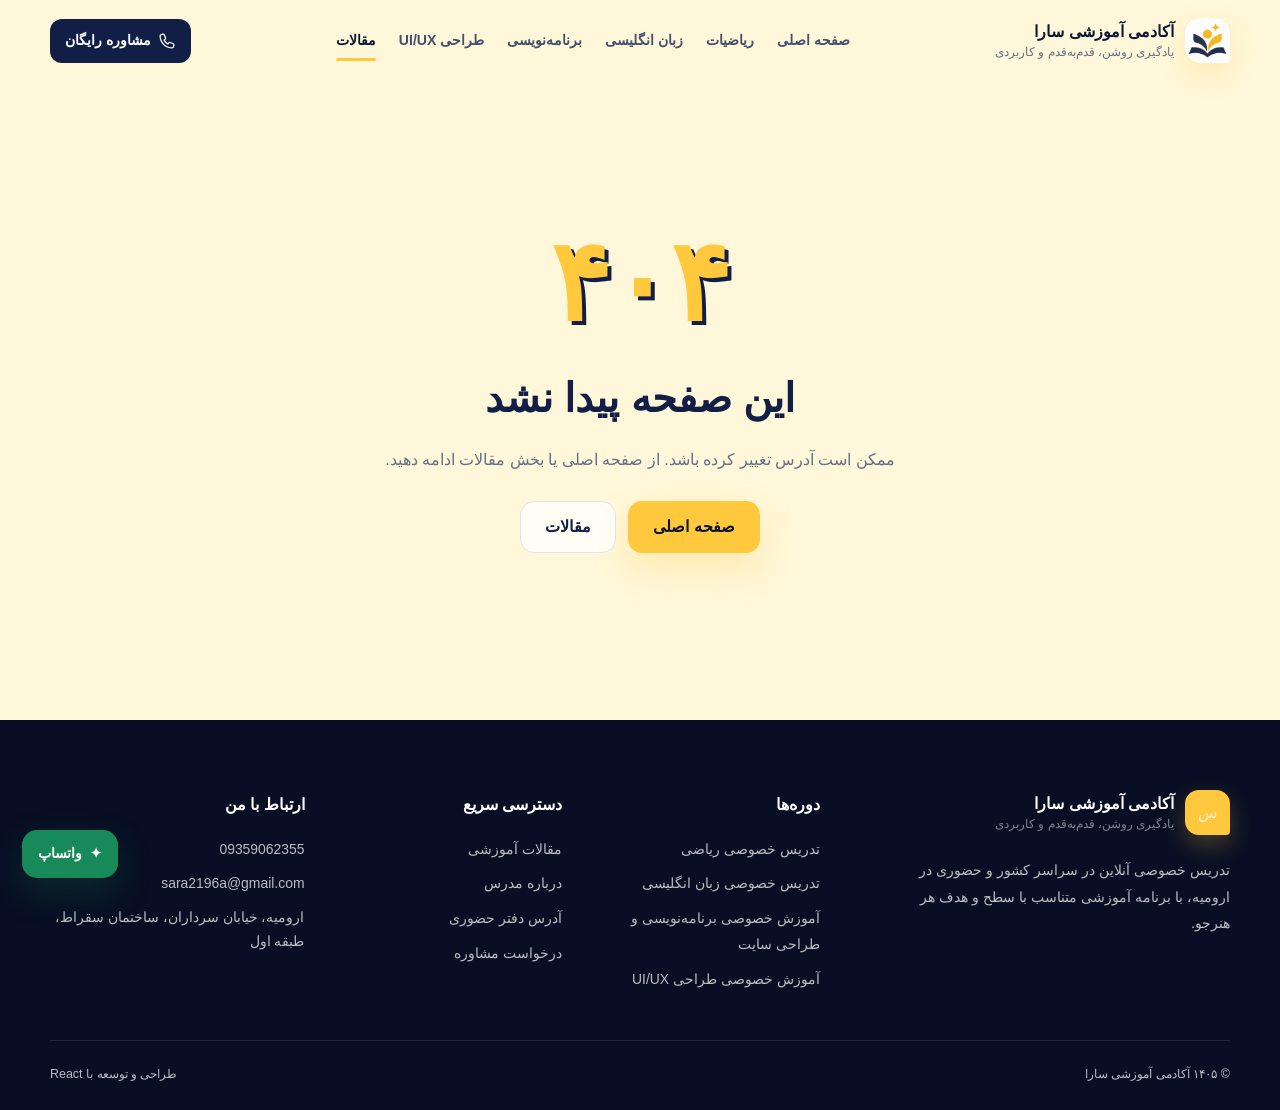
<file: articles/english-learning-plan/index.html>
<!doctype html>
<html lang="fa" dir="rtl">
  <head>
    <meta charset="UTF-8" />
    <meta name="viewport" content="width=device-width, initial-scale=1.0" />
    <meta name="theme-color" content="#fffdf4" />
    <!-- <link rel="icon" type="image/svg+xml" href="/favicon.svg" /> -->
    <link rel="icon" type="image/png" href="/favicon.png">
    <link rel="apple-touch-icon" href="/favicon.png">
    <title>برنامه ۸ هفته‌ای تقویت زبان انگلیسی | سارا عباسی</title>
    <meta name="description" content="یک برنامه مرحله‌ای و قابل اجرا برای تقویت واژگان، گرامر، شنیدار و مکالمه انگلیسی در هشت هفته." />
    <link rel="canonical" href="https://saraportfolio.ir/articles/english-learning-plan" />
    <meta name="robots" content="index,follow,max-image-preview:large" />
    <meta property="og:type" content="article" />
    <meta property="og:locale" content="fa_IR" />
    <meta property="og:title" content="برنامه ۸ هفته‌ای تقویت زبان انگلیسی | سارا عباسی" />
    <meta property="og:description" content="یک برنامه مرحله‌ای و قابل اجرا برای تقویت واژگان، گرامر، شنیدار و مکالمه انگلیسی در هشت هفته." />
    <meta property="og:url" content="https://saraportfolio.ir/articles/english-learning-plan" />
    <meta property="og:image" content="https://saraportfolio.ir/article-english.svg" />
    <meta name="twitter:card" content="summary_large_image" />
    <script type="application/ld+json">{"@context":"https://schema.org","@type":"Article","headline":"یک برنامه ساده برای تقویت زبان انگلیسی در ۸ هفته","description":"یک برنامه مرحله‌ای و قابل اجرا برای تقویت واژگان، گرامر، شنیدار و مکالمه انگلیسی در هشت هفته.","image":"https://saraportfolio.ir/article-english.svg","author":{"@type":"Person","name":"سارا عباسی"},"publisher":{"@type":"Organization","name":"آکادمی آموزشی سارا"},"inLanguage":"fa-IR","mainEntityOfPage":"https://saraportfolio.ir/articles/english-learning-plan"}</script>
    <script type="module" crossorigin src="/assets/index-BPZGplBQ.js"></script>
    <link rel="stylesheet" crossorigin href="/assets/index-DbzUkxdq.css">
  </head>
  <body>
    <div id="root" data-ssr="true"><header class="site-header "><div class="container header-inner"><a class="brand" href="/" aria-label="صفحه اصلی آکادمی آموزشی سارا"><span class="brand-mark"><img src="/favicon.png" alt="آکادمی آموزشی سارا"/></span><span class="brand-text"><strong>آکادمی آموزشی سارا</strong><small>یادگیری روشن، قدم‌به‌قدم و کاربردی</small></span></a><nav class="main-nav " aria-label="منوی اصلی"><a class="" href="/">صفحه اصلی</a><a class="" href="/math">ریاضیات</a><a class="" href="/english">زبان انگلیسی</a><a class="" href="/programming">برنامه‌نویسی</a><a class="" href="/ui-ux">طراحی UI/UX</a><a class="is-active" href="/articles">مقالات</a></nav><a class="header-cta" href="tel:+989359062355"><svg width="18" height="18" viewBox="0 0 24 24" fill="none" aria-hidden="true"><path d="M8.3 3.7 10 7.6c.3.7.1 1.5-.5 2l-1.4 1.2a14.7 14.7 0 0 0 5.1 5.1l1.2-1.4c.5-.6 1.3-.8 2-.5l3.9 1.7c.7.3 1.1 1 .9 1.8l-.6 2.4c-.2.8-.9 1.3-1.7 1.3C10 21.2 2.8 14 2.8 5.1c0-.8.5-1.5 1.3-1.7l2.4-.6c.8-.2 1.5.2 1.8.9Z" stroke="currentColor" stroke-width="1.7" stroke-linecap="round" stroke-linejoin="round"></path></svg><span>مشاوره رایگان</span></a><button class="menu-button" type="button" aria-label="باز کردن منو" aria-expanded="false"><svg width="25" height="25" viewBox="0 0 24 24" fill="none" aria-hidden="true"><path d="M4 7h16" stroke="currentColor" stroke-width="2" stroke-linecap="round"></path><path d="M4 12h16" stroke="currentColor" stroke-width="2" stroke-linecap="round"></path><path d="M4 17h16" stroke="currentColor" stroke-width="2" stroke-linecap="round"></path></svg></button></div></header><main><article><header class="article-hero"><div class="container article-hero-grid"><div class="article-hero-copy"><nav class="breadcrumbs" aria-label="مسیر صفحه"><a href="/">صفحه اصلی</a><span>/</span><a href="/articles">مقالات</a><span>/</span><span>زبان انگلیسی</span></nav><div class="article-meta article-meta--hero"><span>زبان انگلیسی</span><span>نویسنده: سارا عباسی</span><span>۲۲ تیر ۱۴۰۵</span><span>۷ دقیقه مطالعه</span></div><h1>یک برنامه ساده برای تقویت زبان انگلیسی در ۸ هفته</h1><p>چطور واژگان، گرامر، شنیدار و مکالمه را بدون پراکندگی و با یک برنامه هفتگی قابل اجرا کنار هم پیش ببریم؟</p></div><div class="article-hero-image"><img src="/article-english.svg" alt="تصویر مقاله یک برنامه ساده برای تقویت زبان انگلیسی در ۸ هفته" fetchPriority="high"/></div></div></header><section class="article-content-section"><div class="container article-layout"><div class="article-content"><p class="article-lead">پیشرفت در زبان بیشتر از اینکه به مطالعه سنگین وابسته باشد، به استمرار و تعادل میان مهارت‌ها بستگی دارد. برنامه‌ای که فقط لغت یا فقط گرامر داشته باشد، معمولاً بعد از چند هفته خسته‌کننده می‌شود.</p><section><h2>هفته اول و دوم: ساخت پایه منظم</h2><p>در دو هفته اول، یک منبع اصلی انتخاب کنید و هر روز تعداد کمی واژه همراه با جمله یاد بگیرید. گرامر را نیز از ساختارهای پرکاربرد شروع کنید و همان ساختار را در چند جمله شخصی به کار ببرید.</p><p>روزانه ده دقیقه شنیدن فایل کوتاه و تکرار جمله‌ها با صدای بلند، از همان ابتدا گوش و تلفظ را درگیر می‌کند.</p></section><section><h2>هفته سوم و چهارم: استفاده فعال از زبان</h2><p>از این مرحله باید آموخته‌ها را تولید کنید. درباره کارهای روزانه چند جمله بنویسید، صدای خود را ضبط کنید و سپس اشتباه‌ها را بررسی کنید.</p><p>بهتر است موضوع‌های مکالمه محدود و مشخص باشند؛ برای مثال معرفی خود، خرید، برنامه روزانه یا توضیح یک تجربه.</p></section><section><h2>هفته پنجم و ششم: افزایش ورودی واقعی</h2><p>متن‌ها و فایل‌های شنیداری کمی دشوارتر انتخاب کنید، اما همچنان موضوع آن‌ها برایتان قابل فهم باشد. هدف این نیست که همه واژه‌ها را بدانید؛ باید پیام اصلی را بگیرید و واژه‌های پرتکرار را ثبت کنید.</p><p>در این مرحله می‌توانید یک ویدئوی کوتاه را چند بار ببینید: بار اول برای مفهوم، بار دوم همراه زیرنویس و بار سوم برای تکرار جمله‌های مهم.</p></section><section><h2>هفته هفتم و هشتم: مرور و ارزیابی</h2><p>در پایان هر هفته، واژه‌ها و ساختارهایی را که کمتر استفاده کرده‌اید مرور کنید. یک گفت‌وگوی پنج‌دقیقه‌ای یا متن کوتاه می‌تواند میزان پیشرفت شما را نشان دهد.</p><p>در کلاس خصوصی، این برنامه بر اساس سن، سطح و هدف هنرجو تغییر می‌کند تا زمان مطالعه روی بخش‌هایی صرف شود که بیشترین نیاز را دارند.</p></section><div class="article-conclusion"><strong>جمع‌بندی</strong><p>یادگیری پایدار با برنامه‌ای ساده، تمرین منظم و بازخورد درست شکل می‌گیرد. مسیر مناسب باید با سطح و هدف واقعی شما هماهنگ باشد، نه اینکه صرفاً از یک برنامه عمومی پیروی کند.</p></div></div><aside class="article-sidebar"><div class="sidebar-card"><span>دوره مرتبط</span><h2>تدریس خصوصی زبان انگلیسی</h2><p>آموزش خصوصی زبان انگلیسی از سطح مبتدی تا پیشرفته؛ گرامر، مکالمه، واژگان و درک مطلب به‌صورت آنلاین و حضوری در ارومیه.</p><a class="button button--navy button--full" href="/english">مشاهده دوره و تعرفه</a></div><div class="sidebar-card sidebar-card--yellow"><span>مشاوره رایگان</span><h2>برای شروع مسیر مناسب سؤال دارید؟</h2><a class="text-link" href="/#contact">ثبت درخواست مشاوره <svg width="18" height="18" viewBox="0 0 24 24" fill="none" aria-hidden="true"><path d="M19 12H5M11 18l-6-6 6-6" stroke="currentColor" stroke-width="1.9" stroke-linecap="round" stroke-linejoin="round"></path></svg></a></div></aside></div></section></article><section class="article-back-section"><div class="container"><a class="button button--outline" href="/articles">بازگشت به همه مقالات</a></div></section></main><footer class="site-footer"><div class="container footer-grid"><div class="footer-brand"><a class="brand brand--footer" href="/"><span class="brand-mark" aria-hidden="true"><span>س</span></span><span class="brand-text"><strong>آکادمی آموزشی سارا</strong><small>یادگیری روشن، قدم‌به‌قدم و کاربردی</small></span></a><p>تدریس خصوصی آنلاین در سراسر کشور و حضوری در ارومیه، با برنامه آموزشی متناسب با سطح و هدف هر هنرجو.</p></div><div><h2>دوره‌ها</h2><div class="footer-links"><a href="/math">تدریس خصوصی ریاضی</a><a href="/english">تدریس خصوصی زبان انگلیسی</a><a href="/programming">آموزش خصوصی برنامه‌نویسی و طراحی سایت</a><a href="/ui-ux">آموزش خصوصی طراحی UI/UX</a></div></div><div><h2>دسترسی سریع</h2><div class="footer-links"><a href="/articles">مقالات آموزشی</a><a href="/#about">درباره مدرس</a><a href="/#location">آدرس دفتر حضوری</a><a href="/#contact">درخواست مشاوره</a></div></div><div><h2>ارتباط با من</h2><div class="footer-links footer-contact-links"><a href="tel:+989359062355">09359062355</a><a href="mailto:sara2196a@gmail.com">sara2196a@gmail.com</a><span>ارومیه، خیابان سرداران، ساختمان سقراط، طبقه اول</span></div></div></div><div class="container footer-bottom"><span>© ۱۴۰۵ آکادمی آموزشی سارا</span><span>طراحی و توسعه با React</span></div></footer><a class="floating-whatsapp" href="https://wa.me/989359062355" target="_blank" rel="noreferrer" aria-label="ارسال پیام در واتساپ"><span aria-hidden="true">✦</span><span>واتساپ</span></a></div>
  </body>
</html>
</file>
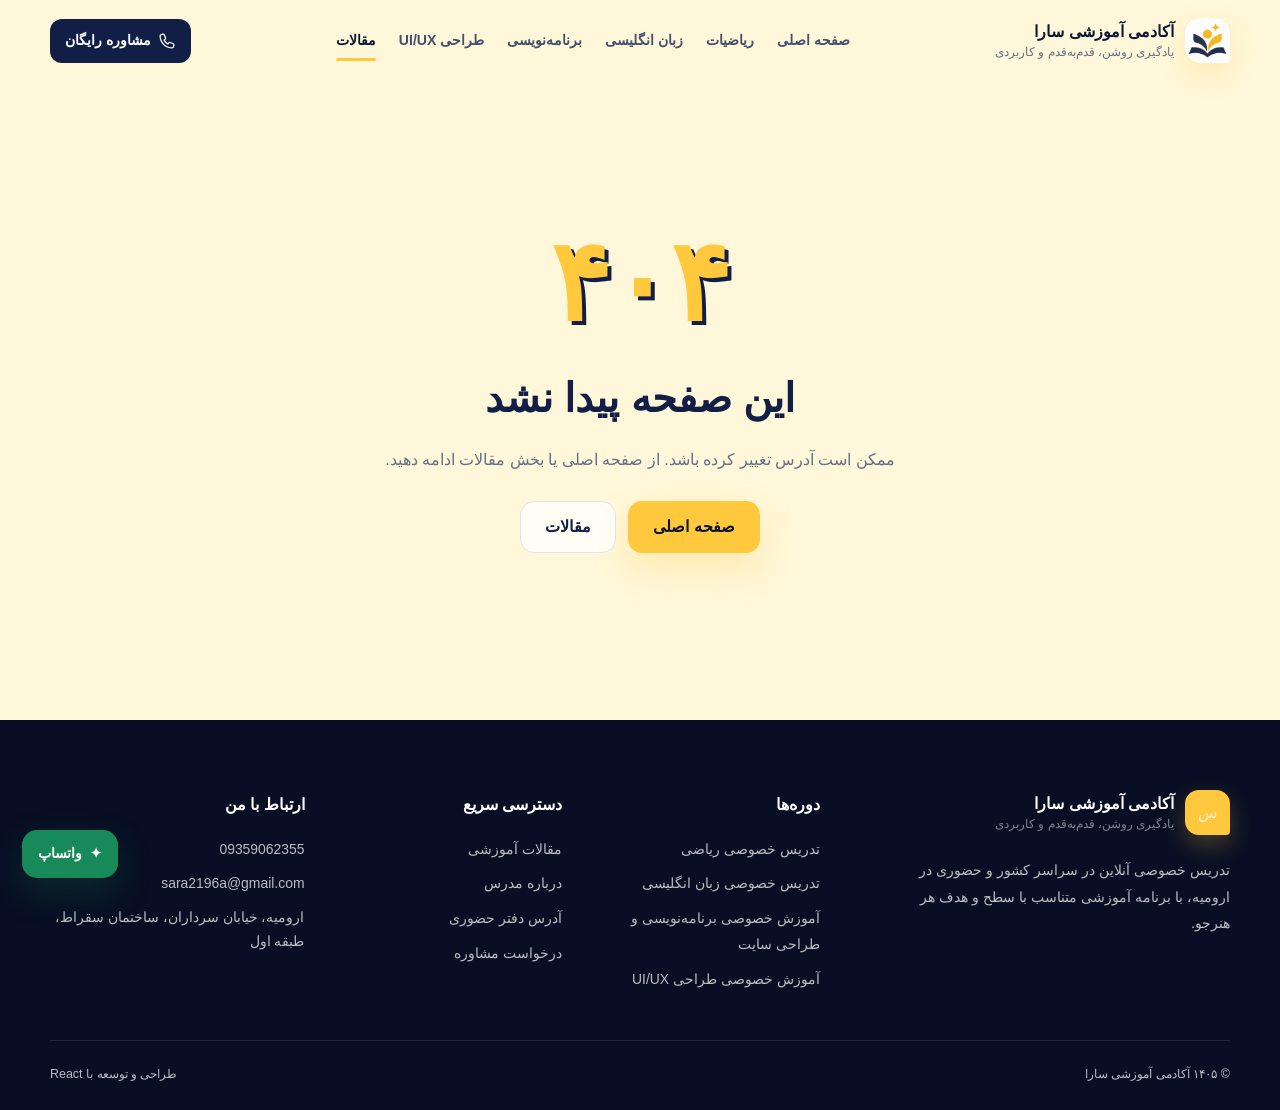
<file: articles/math-confidence/index.html>
<!doctype html>
<html lang="fa" dir="rtl">
  <head>
    <meta charset="UTF-8" />
    <meta name="viewport" content="width=device-width, initial-scale=1.0" />
    <meta name="theme-color" content="#fffdf4" />
    <!-- <link rel="icon" type="image/svg+xml" href="/favicon.svg" /> -->
    <link rel="icon" type="image/png" href="/favicon.png">
    <link rel="apple-touch-icon" href="/favicon.png">
    <title>راهکارهای کاهش اضطراب ریاضی در دانش‌آموزان | سارا عباسی</title>
    <meta name="description" content="راهکارهای کاربردی برای کاهش ترس از ریاضی، تقویت اعتمادبه‌نفس و ساخت عادت درست حل تمرین در دانش‌آموزان." />
    <link rel="canonical" href="https://saraportfolio.ir/articles/math-confidence" />
    <meta name="robots" content="index,follow,max-image-preview:large" />
    <meta property="og:type" content="article" />
    <meta property="og:locale" content="fa_IR" />
    <meta property="og:title" content="راهکارهای کاهش اضطراب ریاضی در دانش‌آموزان | سارا عباسی" />
    <meta property="og:description" content="راهکارهای کاربردی برای کاهش ترس از ریاضی، تقویت اعتمادبه‌نفس و ساخت عادت درست حل تمرین در دانش‌آموزان." />
    <meta property="og:url" content="https://saraportfolio.ir/articles/math-confidence" />
    <meta property="og:image" content="https://saraportfolio.ir/article-math.svg" />
    <meta name="twitter:card" content="summary_large_image" />
    <script type="application/ld+json">{"@context":"https://schema.org","@type":"Article","headline":"چگونه ترس و اضطراب ریاضی را کمتر کنیم؟","description":"راهکارهای کاربردی برای کاهش ترس از ریاضی، تقویت اعتمادبه‌نفس و ساخت عادت درست حل تمرین در دانش‌آموزان.","image":"https://saraportfolio.ir/article-math.svg","author":{"@type":"Person","name":"سارا عباسی"},"publisher":{"@type":"Organization","name":"آکادمی آموزشی سارا"},"inLanguage":"fa-IR","mainEntityOfPage":"https://saraportfolio.ir/articles/math-confidence"}</script>
    <script type="module" crossorigin src="/assets/index-BPZGplBQ.js"></script>
    <link rel="stylesheet" crossorigin href="/assets/index-DbzUkxdq.css">
  </head>
  <body>
    <div id="root" data-ssr="true"><header class="site-header "><div class="container header-inner"><a class="brand" href="/" aria-label="صفحه اصلی آکادمی آموزشی سارا"><span class="brand-mark"><img src="/favicon.png" alt="آکادمی آموزشی سارا"/></span><span class="brand-text"><strong>آکادمی آموزشی سارا</strong><small>یادگیری روشن، قدم‌به‌قدم و کاربردی</small></span></a><nav class="main-nav " aria-label="منوی اصلی"><a class="" href="/">صفحه اصلی</a><a class="" href="/math">ریاضیات</a><a class="" href="/english">زبان انگلیسی</a><a class="" href="/programming">برنامه‌نویسی</a><a class="" href="/ui-ux">طراحی UI/UX</a><a class="is-active" href="/articles">مقالات</a></nav><a class="header-cta" href="tel:+989359062355"><svg width="18" height="18" viewBox="0 0 24 24" fill="none" aria-hidden="true"><path d="M8.3 3.7 10 7.6c.3.7.1 1.5-.5 2l-1.4 1.2a14.7 14.7 0 0 0 5.1 5.1l1.2-1.4c.5-.6 1.3-.8 2-.5l3.9 1.7c.7.3 1.1 1 .9 1.8l-.6 2.4c-.2.8-.9 1.3-1.7 1.3C10 21.2 2.8 14 2.8 5.1c0-.8.5-1.5 1.3-1.7l2.4-.6c.8-.2 1.5.2 1.8.9Z" stroke="currentColor" stroke-width="1.7" stroke-linecap="round" stroke-linejoin="round"></path></svg><span>مشاوره رایگان</span></a><button class="menu-button" type="button" aria-label="باز کردن منو" aria-expanded="false"><svg width="25" height="25" viewBox="0 0 24 24" fill="none" aria-hidden="true"><path d="M4 7h16" stroke="currentColor" stroke-width="2" stroke-linecap="round"></path><path d="M4 12h16" stroke="currentColor" stroke-width="2" stroke-linecap="round"></path><path d="M4 17h16" stroke="currentColor" stroke-width="2" stroke-linecap="round"></path></svg></button></div></header><main><article><header class="article-hero"><div class="container article-hero-grid"><div class="article-hero-copy"><nav class="breadcrumbs" aria-label="مسیر صفحه"><a href="/">صفحه اصلی</a><span>/</span><a href="/articles">مقالات</a><span>/</span><span>ریاضیات</span></nav><div class="article-meta article-meta--hero"><span>ریاضیات</span><span>نویسنده: سارا عباسی</span><span>۲۴ تیر ۱۴۰۵</span><span>۶ دقیقه مطالعه</span></div><h1>چگونه ترس و اضطراب ریاضی را کمتر کنیم؟</h1><p>چند راهکار عملی برای اینکه دانش‌آموز به‌جای فرار از سؤال‌های ریاضی، با اعتمادبه‌نفس و یک روش مشخص سراغ حل مسئله برود.</p></div><div class="article-hero-image"><img src="/article-math.svg" alt="تصویر مقاله چگونه ترس و اضطراب ریاضی را کمتر کنیم؟" fetchPriority="high"/></div></div></header><section class="article-content-section"><div class="container article-layout"><div class="article-content"><p class="article-lead">اضطراب ریاضی معمولاً به معنی ناتوانی دانش‌آموز نیست. بسیاری از دانش‌آموزان فقط چند تجربه ناموفق، پایه ناقص یا روش مطالعه نامناسب داشته‌اند و به‌مرور باور کرده‌اند که «من در ریاضی ضعیفم». این باور قابل تغییر است.</p><section><h2>مسئله را کوچک کنید</h2><p>وقتی دانش‌آموز با یک صفحه پر از سؤال روبه‌رو می‌شود، ذهن او قبل از شروع خسته می‌شود. بهتر است کار به بخش‌های کوچک تقسیم شود: ابتدا فقط صورت سؤال خوانده شود، سپس داده‌ها مشخص شوند و در پایان یک راه‌حل احتمالی نوشته شود.</p><p>هدف جلسه اول نباید حل تعداد زیادی سؤال باشد. گاهی حل دقیق سه سؤال و فهمیدن روش آن‌ها، از حل شتاب‌زده بیست سؤال نتیجه بهتری دارد.</p></section><section><h2>اشتباه را بخشی از یادگیری بدانید</h2><p>دانش‌آموزی که از اشتباه کردن می‌ترسد، معمولاً سؤال سخت را شروع نمی‌کند. در آموزش مؤثر باید اشتباه را یک سرنخ بدانیم: اشتباه نشان می‌دهد کدام پیش‌نیاز یا مرحله نیاز به مرور دارد.</p><p>بعد از هر اشتباه، به‌جای گفتن «دقت نکردی»، بهتر است بپرسیم: در کدام مرحله مسیر عوض شد؟ این سؤال ذهن را از سرزنش به تحلیل منتقل می‌کند.</p></section><section><h2>تمرین کوتاه اما پیوسته داشته باشید</h2><p>برای بیشتر دانش‌آموزان، روزی پانزده تا بیست دقیقه تمرین هدفمند از یک جلسه طولانی و خسته‌کننده در آخر هفته مؤثرتر است. مرور فاصله‌دار باعث می‌شود روش‌ها در حافظه ماندگار شوند.</p><p>یک برنامه ساده می‌تواند شامل پنج دقیقه مرور نکته، ده دقیقه حل تمرین و پنج دقیقه بررسی پاسخ باشد.</p></section><section><h2>موفقیت‌های کوچک را ثبت کنید</h2><p>ثبت نمره بهتر، حل مستقل یک سؤال یا کاهش زمان حل تمرین به دانش‌آموز نشان می‌دهد که پیشرفت واقعی اتفاق افتاده است. این شواهد کوچک، باور «من نمی‌توانم» را آرام‌آرام تغییر می‌دهند.</p><p>در کلاس خصوصی، مسیر و تمرین‌ها بر اساس همین پیشرفت‌ها تنظیم می‌شوند تا دانش‌آموز همیشه یک چالش قابل دستیابی پیش رو داشته باشد.</p></section><div class="article-conclusion"><strong>جمع‌بندی</strong><p>یادگیری پایدار با برنامه‌ای ساده، تمرین منظم و بازخورد درست شکل می‌گیرد. مسیر مناسب باید با سطح و هدف واقعی شما هماهنگ باشد، نه اینکه صرفاً از یک برنامه عمومی پیروی کند.</p></div></div><aside class="article-sidebar"><div class="sidebar-card"><span>دوره مرتبط</span><h2>تدریس خصوصی ریاضی</h2><p>تدریس مفهومی ریاضیات از پایه اول تا دوازدهم؛ آنلاین در سراسر کشور و حضوری در ارومیه، همراه با برنامه اختصاصی و رفع اشکال.</p><a class="button button--navy button--full" href="/math">مشاهده دوره و تعرفه</a></div><div class="sidebar-card sidebar-card--yellow"><span>مشاوره رایگان</span><h2>برای شروع مسیر مناسب سؤال دارید؟</h2><a class="text-link" href="/#contact">ثبت درخواست مشاوره <svg width="18" height="18" viewBox="0 0 24 24" fill="none" aria-hidden="true"><path d="M19 12H5M11 18l-6-6 6-6" stroke="currentColor" stroke-width="1.9" stroke-linecap="round" stroke-linejoin="round"></path></svg></a></div></aside></div></section></article><section class="article-back-section"><div class="container"><a class="button button--outline" href="/articles">بازگشت به همه مقالات</a></div></section></main><footer class="site-footer"><div class="container footer-grid"><div class="footer-brand"><a class="brand brand--footer" href="/"><span class="brand-mark" aria-hidden="true"><span>س</span></span><span class="brand-text"><strong>آکادمی آموزشی سارا</strong><small>یادگیری روشن، قدم‌به‌قدم و کاربردی</small></span></a><p>تدریس خصوصی آنلاین در سراسر کشور و حضوری در ارومیه، با برنامه آموزشی متناسب با سطح و هدف هر هنرجو.</p></div><div><h2>دوره‌ها</h2><div class="footer-links"><a href="/math">تدریس خصوصی ریاضی</a><a href="/english">تدریس خصوصی زبان انگلیسی</a><a href="/programming">آموزش خصوصی برنامه‌نویسی و طراحی سایت</a><a href="/ui-ux">آموزش خصوصی طراحی UI/UX</a></div></div><div><h2>دسترسی سریع</h2><div class="footer-links"><a href="/articles">مقالات آموزشی</a><a href="/#about">درباره مدرس</a><a href="/#location">آدرس دفتر حضوری</a><a href="/#contact">درخواست مشاوره</a></div></div><div><h2>ارتباط با من</h2><div class="footer-links footer-contact-links"><a href="tel:+989359062355">09359062355</a><a href="mailto:sara2196a@gmail.com">sara2196a@gmail.com</a><span>ارومیه، خیابان سرداران، ساختمان سقراط، طبقه اول</span></div></div></div><div class="container footer-bottom"><span>© ۱۴۰۵ آکادمی آموزشی سارا</span><span>طراحی و توسعه با React</span></div></footer><a class="floating-whatsapp" href="https://wa.me/989359062355" target="_blank" rel="noreferrer" aria-label="ارسال پیام در واتساپ"><span aria-hidden="true">✦</span><span>واتساپ</span></a></div>
  </body>
</html>
</file>
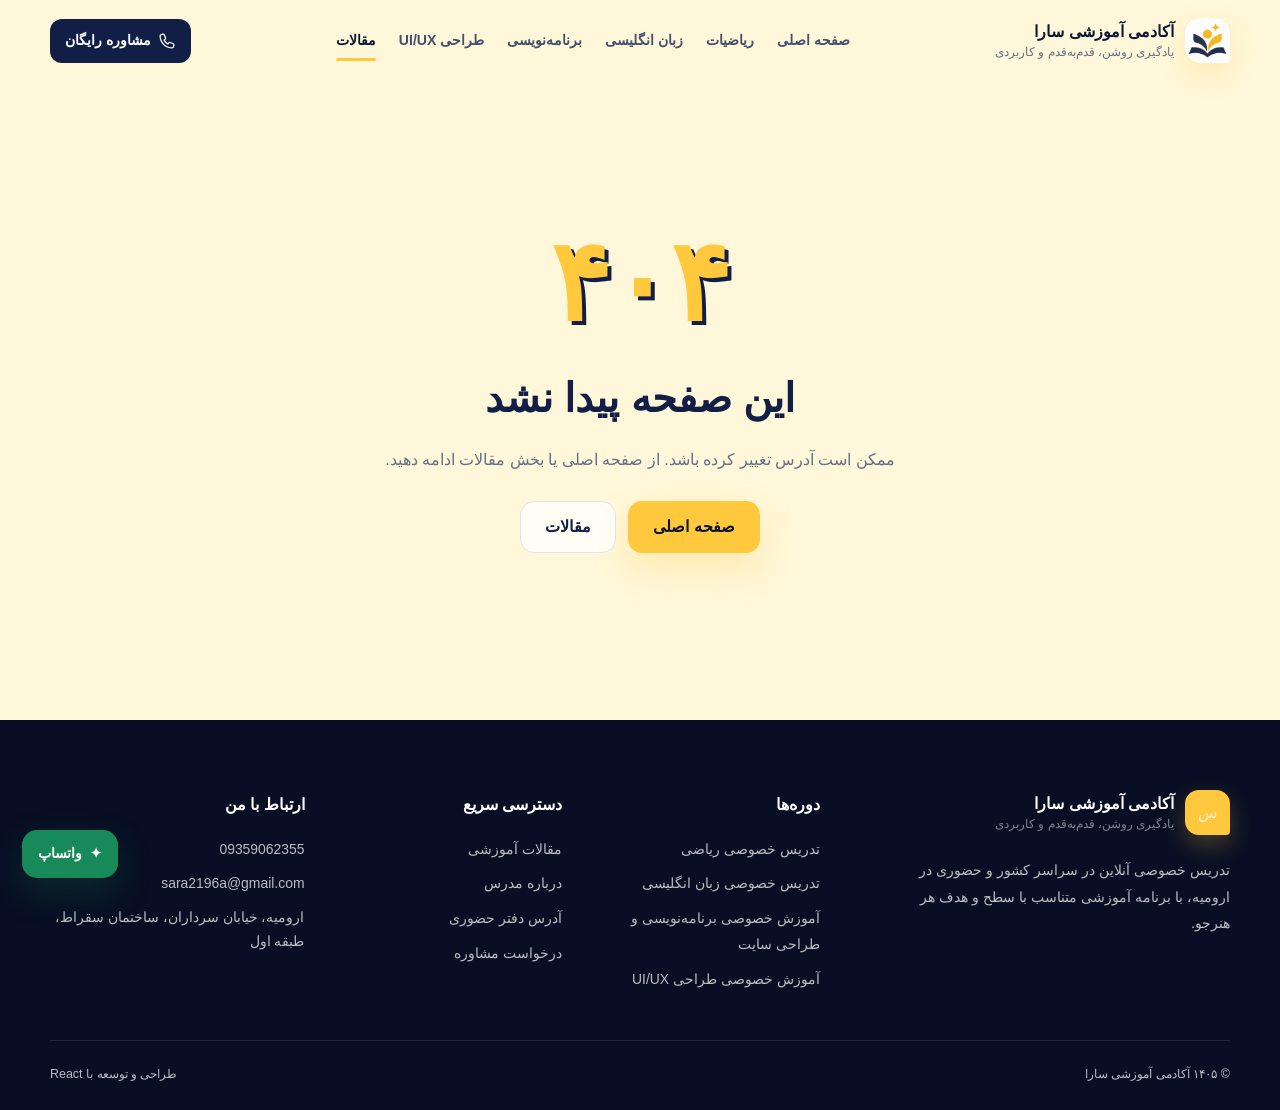
<file: articles/programming-roadmap/index.html>
<!doctype html>
<html lang="fa" dir="rtl">
  <head>
    <meta charset="UTF-8" />
    <meta name="viewport" content="width=device-width, initial-scale=1.0" />
    <meta name="theme-color" content="#fffdf4" />
    <!-- <link rel="icon" type="image/svg+xml" href="/favicon.svg" /> -->
    <link rel="icon" type="image/png" href="/favicon.png">
    <link rel="apple-touch-icon" href="/favicon.png">
    <title>نقشه راه یادگیری طراحی سایت و برنامه‌نویسی از صفر | سارا عباسی</title>
    <meta name="description" content="نقشه راه مرحله‌ای برای شروع طراحی سایت با HTML، CSS، JavaScript و React و ساخت اولین پروژه رزومه‌ای." />
    <link rel="canonical" href="https://saraportfolio.ir/articles/programming-roadmap" />
    <meta name="robots" content="index,follow,max-image-preview:large" />
    <meta property="og:type" content="article" />
    <meta property="og:locale" content="fa_IR" />
    <meta property="og:title" content="نقشه راه یادگیری طراحی سایت و برنامه‌نویسی از صفر | سارا عباسی" />
    <meta property="og:description" content="نقشه راه مرحله‌ای برای شروع طراحی سایت با HTML، CSS، JavaScript و React و ساخت اولین پروژه رزومه‌ای." />
    <meta property="og:url" content="https://saraportfolio.ir/articles/programming-roadmap" />
    <meta property="og:image" content="https://saraportfolio.ir/article-programming.svg" />
    <meta name="twitter:card" content="summary_large_image" />
    <script type="application/ld+json">{"@context":"https://schema.org","@type":"Article","headline":"مسیر یادگیری برنامه‌نویسی و طراحی سایت از صفر","description":"نقشه راه مرحله‌ای برای شروع طراحی سایت با HTML، CSS، JavaScript و React و ساخت اولین پروژه رزومه‌ای.","image":"https://saraportfolio.ir/article-programming.svg","author":{"@type":"Person","name":"سارا عباسی"},"publisher":{"@type":"Organization","name":"آکادمی آموزشی سارا"},"inLanguage":"fa-IR","mainEntityOfPage":"https://saraportfolio.ir/articles/programming-roadmap"}</script>
    <script type="module" crossorigin src="/assets/index-BPZGplBQ.js"></script>
    <link rel="stylesheet" crossorigin href="/assets/index-DbzUkxdq.css">
  </head>
  <body>
    <div id="root" data-ssr="true"><header class="site-header "><div class="container header-inner"><a class="brand" href="/" aria-label="صفحه اصلی آکادمی آموزشی سارا"><span class="brand-mark"><img src="/favicon.png" alt="آکادمی آموزشی سارا"/></span><span class="brand-text"><strong>آکادمی آموزشی سارا</strong><small>یادگیری روشن، قدم‌به‌قدم و کاربردی</small></span></a><nav class="main-nav " aria-label="منوی اصلی"><a class="" href="/">صفحه اصلی</a><a class="" href="/math">ریاضیات</a><a class="" href="/english">زبان انگلیسی</a><a class="" href="/programming">برنامه‌نویسی</a><a class="" href="/ui-ux">طراحی UI/UX</a><a class="is-active" href="/articles">مقالات</a></nav><a class="header-cta" href="tel:+989359062355"><svg width="18" height="18" viewBox="0 0 24 24" fill="none" aria-hidden="true"><path d="M8.3 3.7 10 7.6c.3.7.1 1.5-.5 2l-1.4 1.2a14.7 14.7 0 0 0 5.1 5.1l1.2-1.4c.5-.6 1.3-.8 2-.5l3.9 1.7c.7.3 1.1 1 .9 1.8l-.6 2.4c-.2.8-.9 1.3-1.7 1.3C10 21.2 2.8 14 2.8 5.1c0-.8.5-1.5 1.3-1.7l2.4-.6c.8-.2 1.5.2 1.8.9Z" stroke="currentColor" stroke-width="1.7" stroke-linecap="round" stroke-linejoin="round"></path></svg><span>مشاوره رایگان</span></a><button class="menu-button" type="button" aria-label="باز کردن منو" aria-expanded="false"><svg width="25" height="25" viewBox="0 0 24 24" fill="none" aria-hidden="true"><path d="M4 7h16" stroke="currentColor" stroke-width="2" stroke-linecap="round"></path><path d="M4 12h16" stroke="currentColor" stroke-width="2" stroke-linecap="round"></path><path d="M4 17h16" stroke="currentColor" stroke-width="2" stroke-linecap="round"></path></svg></button></div></header><main><article><header class="article-hero"><div class="container article-hero-grid"><div class="article-hero-copy"><nav class="breadcrumbs" aria-label="مسیر صفحه"><a href="/">صفحه اصلی</a><span>/</span><a href="/articles">مقالات</a><span>/</span><span>برنامه‌نویسی</span></nav><div class="article-meta article-meta--hero"><span>برنامه‌نویسی</span><span>نویسنده: سارا عباسی</span><span>۲۰ تیر ۱۴۰۵</span><span>۸ دقیقه مطالعه</span></div><h1>مسیر یادگیری برنامه‌نویسی و طراحی سایت از صفر</h1><p>از HTML و CSS تا JavaScript و React؛ ترتیب درست یادگیری چیست و چه زمانی باید اولین پروژه واقعی را شروع کنیم؟</p></div><div class="article-hero-image"><img src="/article-programming.svg" alt="تصویر مقاله مسیر یادگیری برنامه‌نویسی و طراحی سایت از صفر" fetchPriority="high"/></div></div></header><section class="article-content-section"><div class="container article-layout"><div class="article-content"><p class="article-lead">یکی از دلایل سردرگمی در شروع برنامه‌نویسی، تعداد زیاد دوره‌ها و ابزارهاست. برای ورود به طراحی سایت لازم نیست همه چیز را هم‌زمان یاد بگیرید؛ کافی است ترتیب درست را حفظ کنید و هر مرحله را با پروژه تثبیت کنید.</p><section><h2>مرحله اول: HTML و ساختار صفحه</h2><p>HTML اسکلت صفحه وب است. در این مرحله باید تگ‌های معنایی، فرم‌ها، تصاویر، لینک‌ها و ساختار صحیح محتوا را یاد بگیرید.</p><p>اولین پروژه می‌تواند یک صفحه معرفی شخصی یا صفحه معرفی یک خدمت باشد. مهم است که از همان ابتدا ساختار مرتب و قابل خواندن بنویسید.</p></section><section><h2>مرحله دوم: CSS و طراحی واکنش‌گرا</h2><p>پس از ساختار، نوبت ظاهر و چیدمان است. Flexbox، Grid، فاصله‌گذاری، رنگ، تایپوگرافی و طراحی موبایل از مباحث اصلی این مرحله هستند.</p><p>به‌جای حفظ کردن همه ویژگی‌ها، یک طرح ساده را انتخاب کنید و آن را از دسکتاپ تا موبایل پیاده‌سازی کنید.</p></section><section><h2>مرحله سوم: JavaScript و منطق تعامل</h2><p>JavaScript به صفحه رفتار می‌دهد. متغیرها، شرط‌ها، حلقه‌ها، توابع، آرایه‌ها، آبجکت‌ها و کار با DOM باید به ترتیب تمرین شوند.</p><p>پروژه‌هایی مثل فهرست کارها، آزمون کوتاه یا فرم تعاملی برای تثبیت این مفاهیم مناسب هستند.</p></section><section><h2>مرحله چهارم: React و پروژه حرفه‌ای</h2><p>زمانی سراغ React بروید که JavaScript پایه را در عمل استفاده کرده باشید. در React با کامپوننت، state، props، فرم‌ها و دریافت اطلاعات از API آشنا می‌شوید.</p><p>پروژه نهایی بهتر است یک مسئله واقعی را حل کند و شامل صفحه‌بندی، فرم، حالت موبایل و انتشار آنلاین باشد.</p></section><div class="article-conclusion"><strong>جمع‌بندی</strong><p>یادگیری پایدار با برنامه‌ای ساده، تمرین منظم و بازخورد درست شکل می‌گیرد. مسیر مناسب باید با سطح و هدف واقعی شما هماهنگ باشد، نه اینکه صرفاً از یک برنامه عمومی پیروی کند.</p></div></div><aside class="article-sidebar"><div class="sidebar-card"><span>دوره مرتبط</span><h2>آموزش خصوصی برنامه‌نویسی و طراحی سایت</h2><p>آموزش خصوصی HTML، CSS، JavaScript و React از سطح مبتدی تا پروژه‌محور؛ مناسب علاقه‌مندان ورود به طراحی سایت.</p><a class="button button--navy button--full" href="/programming">مشاهده دوره و تعرفه</a></div><div class="sidebar-card sidebar-card--yellow"><span>مشاوره رایگان</span><h2>برای شروع مسیر مناسب سؤال دارید؟</h2><a class="text-link" href="/#contact">ثبت درخواست مشاوره <svg width="18" height="18" viewBox="0 0 24 24" fill="none" aria-hidden="true"><path d="M19 12H5M11 18l-6-6 6-6" stroke="currentColor" stroke-width="1.9" stroke-linecap="round" stroke-linejoin="round"></path></svg></a></div></aside></div></section></article><section class="article-back-section"><div class="container"><a class="button button--outline" href="/articles">بازگشت به همه مقالات</a></div></section></main><footer class="site-footer"><div class="container footer-grid"><div class="footer-brand"><a class="brand brand--footer" href="/"><span class="brand-mark" aria-hidden="true"><span>س</span></span><span class="brand-text"><strong>آکادمی آموزشی سارا</strong><small>یادگیری روشن، قدم‌به‌قدم و کاربردی</small></span></a><p>تدریس خصوصی آنلاین در سراسر کشور و حضوری در ارومیه، با برنامه آموزشی متناسب با سطح و هدف هر هنرجو.</p></div><div><h2>دوره‌ها</h2><div class="footer-links"><a href="/math">تدریس خصوصی ریاضی</a><a href="/english">تدریس خصوصی زبان انگلیسی</a><a href="/programming">آموزش خصوصی برنامه‌نویسی و طراحی سایت</a><a href="/ui-ux">آموزش خصوصی طراحی UI/UX</a></div></div><div><h2>دسترسی سریع</h2><div class="footer-links"><a href="/articles">مقالات آموزشی</a><a href="/#about">درباره مدرس</a><a href="/#location">آدرس دفتر حضوری</a><a href="/#contact">درخواست مشاوره</a></div></div><div><h2>ارتباط با من</h2><div class="footer-links footer-contact-links"><a href="tel:+989359062355">09359062355</a><a href="mailto:sara2196a@gmail.com">sara2196a@gmail.com</a><span>ارومیه، خیابان سرداران، ساختمان سقراط، طبقه اول</span></div></div></div><div class="container footer-bottom"><span>© ۱۴۰۵ آکادمی آموزشی سارا</span><span>طراحی و توسعه با React</span></div></footer><a class="floating-whatsapp" href="https://wa.me/989359062355" target="_blank" rel="noreferrer" aria-label="ارسال پیام در واتساپ"><span aria-hidden="true">✦</span><span>واتساپ</span></a></div>
  </body>
</html>
</file>
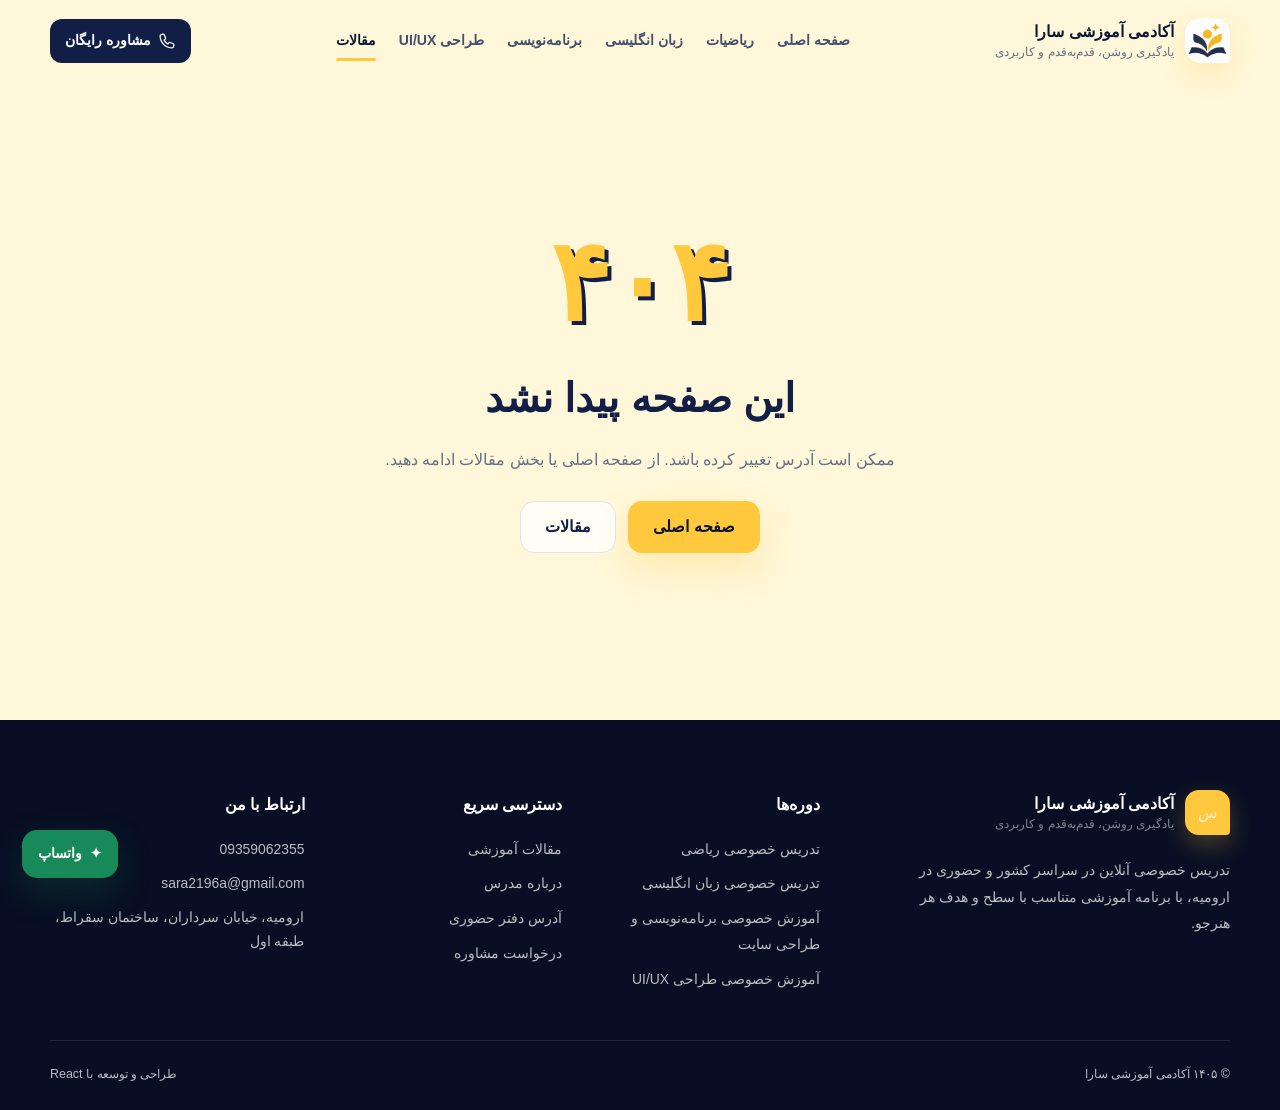
<file: articles/ui-ux-principles/index.html>
<!doctype html>
<html lang="fa" dir="rtl">
  <head>
    <meta charset="UTF-8" />
    <meta name="viewport" content="width=device-width, initial-scale=1.0" />
    <meta name="theme-color" content="#fffdf4" />
    <!-- <link rel="icon" type="image/svg+xml" href="/favicon.svg" /> -->
    <link rel="icon" type="image/png" href="/favicon.png">
    <link rel="apple-touch-icon" href="/favicon.png">
    <title>اصول مهم طراحی UI UX برای شروع حرفه‌ای | سارا عباسی</title>
    <meta name="description" content="هفت اصل پایه طراحی UI/UX شامل شناخت کاربر، سلسله‌مراتب، ثبات، دسترس‌پذیری، بازخورد و تست کاربردپذیری." />
    <link rel="canonical" href="https://saraportfolio.ir/articles/ui-ux-principles" />
    <meta name="robots" content="index,follow,max-image-preview:large" />
    <meta property="og:type" content="article" />
    <meta property="og:locale" content="fa_IR" />
    <meta property="og:title" content="اصول مهم طراحی UI UX برای شروع حرفه‌ای | سارا عباسی" />
    <meta property="og:description" content="هفت اصل پایه طراحی UI/UX شامل شناخت کاربر، سلسله‌مراتب، ثبات، دسترس‌پذیری، بازخورد و تست کاربردپذیری." />
    <meta property="og:url" content="https://saraportfolio.ir/articles/ui-ux-principles" />
    <meta property="og:image" content="https://saraportfolio.ir/article-uiux.svg" />
    <meta name="twitter:card" content="summary_large_image" />
    <script type="application/ld+json">{"@context":"https://schema.org","@type":"Article","headline":"۷ اصل مهم برای شروع حرفه‌ای طراحی UI/UX","description":"هفت اصل پایه طراحی UI/UX شامل شناخت کاربر، سلسله‌مراتب، ثبات، دسترس‌پذیری، بازخورد و تست کاربردپذیری.","image":"https://saraportfolio.ir/article-uiux.svg","author":{"@type":"Person","name":"سارا عباسی"},"publisher":{"@type":"Organization","name":"آکادمی آموزشی سارا"},"inLanguage":"fa-IR","mainEntityOfPage":"https://saraportfolio.ir/articles/ui-ux-principles"}</script>
    <script type="module" crossorigin src="/assets/index-BPZGplBQ.js"></script>
    <link rel="stylesheet" crossorigin href="/assets/index-DbzUkxdq.css">
  </head>
  <body>
    <div id="root" data-ssr="true"><header class="site-header "><div class="container header-inner"><a class="brand" href="/" aria-label="صفحه اصلی آکادمی آموزشی سارا"><span class="brand-mark"><img src="/favicon.png" alt="آکادمی آموزشی سارا"/></span><span class="brand-text"><strong>آکادمی آموزشی سارا</strong><small>یادگیری روشن، قدم‌به‌قدم و کاربردی</small></span></a><nav class="main-nav " aria-label="منوی اصلی"><a class="" href="/">صفحه اصلی</a><a class="" href="/math">ریاضیات</a><a class="" href="/english">زبان انگلیسی</a><a class="" href="/programming">برنامه‌نویسی</a><a class="" href="/ui-ux">طراحی UI/UX</a><a class="is-active" href="/articles">مقالات</a></nav><a class="header-cta" href="tel:+989359062355"><svg width="18" height="18" viewBox="0 0 24 24" fill="none" aria-hidden="true"><path d="M8.3 3.7 10 7.6c.3.7.1 1.5-.5 2l-1.4 1.2a14.7 14.7 0 0 0 5.1 5.1l1.2-1.4c.5-.6 1.3-.8 2-.5l3.9 1.7c.7.3 1.1 1 .9 1.8l-.6 2.4c-.2.8-.9 1.3-1.7 1.3C10 21.2 2.8 14 2.8 5.1c0-.8.5-1.5 1.3-1.7l2.4-.6c.8-.2 1.5.2 1.8.9Z" stroke="currentColor" stroke-width="1.7" stroke-linecap="round" stroke-linejoin="round"></path></svg><span>مشاوره رایگان</span></a><button class="menu-button" type="button" aria-label="باز کردن منو" aria-expanded="false"><svg width="25" height="25" viewBox="0 0 24 24" fill="none" aria-hidden="true"><path d="M4 7h16" stroke="currentColor" stroke-width="2" stroke-linecap="round"></path><path d="M4 12h16" stroke="currentColor" stroke-width="2" stroke-linecap="round"></path><path d="M4 17h16" stroke="currentColor" stroke-width="2" stroke-linecap="round"></path></svg></button></div></header><main><article><header class="article-hero"><div class="container article-hero-grid"><div class="article-hero-copy"><nav class="breadcrumbs" aria-label="مسیر صفحه"><a href="/">صفحه اصلی</a><span>/</span><a href="/articles">مقالات</a><span>/</span><span>UI/UX</span></nav><div class="article-meta article-meta--hero"><span>UI/UX</span><span>نویسنده: سارا عباسی</span><span>۱۸ تیر ۱۴۰۵</span><span>۷ دقیقه مطالعه</span></div><h1>۷ اصل مهم برای شروع حرفه‌ای طراحی UI/UX</h1><p>قبل از رنگ و زیبایی، چه چیزهایی یک رابط را واقعاً قابل استفاده می‌کنند؟ مروری بر اصول پایه‌ای طراحی کاربرمحور.</p></div><div class="article-hero-image"><img src="/article-uiux.svg" alt="تصویر مقاله ۷ اصل مهم برای شروع حرفه‌ای طراحی UI/UX" fetchPriority="high"/></div></div></header><section class="article-content-section"><div class="container article-layout"><div class="article-content"><p class="article-lead">یک رابط زیبا لزوماً رابط خوبی نیست. طراحی موفق زمانی شکل می‌گیرد که کاربر بدون سردرگمی بداند کجاست، چه کاری می‌تواند انجام دهد و نتیجه هر اقدام چیست.</p><section><h2>۱. مسئله و کاربر را بشناسید</h2><p>قبل از باز کردن Figma باید بدانید محصول برای چه کسی و برای حل چه مسئله‌ای طراحی می‌شود. حدس زدن نیاز کاربر معمولاً باعث اضافه شدن ویژگی‌های غیرضروری می‌شود.</p><p>مصاحبه کوتاه، بررسی رقبا و نوشتن سناریوهای استفاده می‌تواند تصویر روشن‌تری از مسئله ایجاد کند.</p></section><section><h2>۲. سلسله‌مراتب بصری بسازید</h2><p>اندازه، وزن، رنگ و فاصله باید به کاربر بگویند کدام اطلاعات مهم‌تر هستند. وقتی همه عناصر با شدت یکسان دیده شوند، صفحه شلوغ و نامفهوم خواهد شد.</p><p>یک عنوان واضح، متن کوتاه و دکمه اصلی مشخص معمولاً از چندین کارت و برچسب تزئینی مؤثرتر است.</p></section><section><h2>۳. ثبات و بازخورد را جدی بگیرید</h2><p>دکمه‌ها، فرم‌ها و الگوهای تکراری باید رفتار یکسان داشته باشند. کاربر نباید برای هر صفحه دوباره روش استفاده را یاد بگیرد.</p><p>پس از هر اقدام نیز باید بازخورد مشخصی نمایش داده شود؛ مانند حالت بارگذاری، پیام موفقیت یا توضیح خطا.</p></section><section><h2>۴. طراحی را تست و اصلاح کنید</h2><p>هیچ طراحی در نسخه اول کامل نیست. مشاهده چند کاربر واقعی هنگام انجام یک وظیفه، مشکلاتی را نشان می‌دهد که طراح به‌تنهایی متوجه آن‌ها نمی‌شود.</p><p>در دوره پیشرفته، پروژه‌ها با همین نگاه بررسی می‌شوند و هنرجو یاد می‌گیرد تصمیم‌های طراحی خود را مستند و قابل دفاع کند.</p></section><div class="article-conclusion"><strong>جمع‌بندی</strong><p>یادگیری پایدار با برنامه‌ای ساده، تمرین منظم و بازخورد درست شکل می‌گیرد. مسیر مناسب باید با سطح و هدف واقعی شما هماهنگ باشد، نه اینکه صرفاً از یک برنامه عمومی پیروی کند.</p></div></div><aside class="article-sidebar"><div class="sidebar-card"><span>دوره مرتبط</span><h2>آموزش خصوصی طراحی UI/UX</h2><p>آموزش خصوصی UI/UX، Figma، وایرفریم، پروتوتایپ، تحقیق کاربر و طراحی سیستم؛ از سطح مبتدی تا ساخت پورتفولیو.</p><a class="button button--navy button--full" href="/ui-ux">مشاهده دوره و تعرفه</a></div><div class="sidebar-card sidebar-card--yellow"><span>مشاوره رایگان</span><h2>برای شروع مسیر مناسب سؤال دارید؟</h2><a class="text-link" href="/#contact">ثبت درخواست مشاوره <svg width="18" height="18" viewBox="0 0 24 24" fill="none" aria-hidden="true"><path d="M19 12H5M11 18l-6-6 6-6" stroke="currentColor" stroke-width="1.9" stroke-linecap="round" stroke-linejoin="round"></path></svg></a></div></aside></div></section></article><section class="article-back-section"><div class="container"><a class="button button--outline" href="/articles">بازگشت به همه مقالات</a></div></section></main><footer class="site-footer"><div class="container footer-grid"><div class="footer-brand"><a class="brand brand--footer" href="/"><span class="brand-mark" aria-hidden="true"><span>س</span></span><span class="brand-text"><strong>آکادمی آموزشی سارا</strong><small>یادگیری روشن، قدم‌به‌قدم و کاربردی</small></span></a><p>تدریس خصوصی آنلاین در سراسر کشور و حضوری در ارومیه، با برنامه آموزشی متناسب با سطح و هدف هر هنرجو.</p></div><div><h2>دوره‌ها</h2><div class="footer-links"><a href="/math">تدریس خصوصی ریاضی</a><a href="/english">تدریس خصوصی زبان انگلیسی</a><a href="/programming">آموزش خصوصی برنامه‌نویسی و طراحی سایت</a><a href="/ui-ux">آموزش خصوصی طراحی UI/UX</a></div></div><div><h2>دسترسی سریع</h2><div class="footer-links"><a href="/articles">مقالات آموزشی</a><a href="/#about">درباره مدرس</a><a href="/#location">آدرس دفتر حضوری</a><a href="/#contact">درخواست مشاوره</a></div></div><div><h2>ارتباط با من</h2><div class="footer-links footer-contact-links"><a href="tel:+989359062355">09359062355</a><a href="mailto:sara2196a@gmail.com">sara2196a@gmail.com</a><span>ارومیه، خیابان سرداران، ساختمان سقراط، طبقه اول</span></div></div></div><div class="container footer-bottom"><span>© ۱۴۰۵ آکادمی آموزشی سارا</span><span>طراحی و توسعه با React</span></div></footer><a class="floating-whatsapp" href="https://wa.me/989359062355" target="_blank" rel="noreferrer" aria-label="ارسال پیام در واتساپ"><span aria-hidden="true">✦</span><span>واتساپ</span></a></div>
  </body>
</html>
</file>
<file: assets/index-DbzUkxdq.css>
:root{--navy-950: #0b1633;--navy-900: #111f46;--navy-800: #1b2d5f;--navy-700: #294274;--yellow-500: #ffc83d;--yellow-400: #ffd75f;--yellow-200: #ffedb2;--yellow-100: #fff7d9;--cream: #fffdf6;--white: #ffffff;--surface: #f6f8fc;--text: #16213d;--muted: #64708a;--border: #dfe4ef;--success: #2f8f62;--shadow-sm: 0 10px 30px rgba(17, 31, 70, .08);--shadow-md: 0 24px 70px rgba(17, 31, 70, .14);--radius-sm: 14px;--radius-md: 22px;--radius-lg: 34px;--container: 1180px;--header-height: 82px}*{box-sizing:border-box}html{scroll-behavior:smooth;scroll-padding-top:calc(var(--header-height) + 18px)}body{margin:0;min-width:320px;color:var(--text);background:var(--white);font-family:Vazirmatn,IRANSansX,Tahoma,Arial,sans-serif;line-height:1.85;-webkit-font-smoothing:antialiased}body::selection{color:var(--navy-950);background:var(--yellow-400)}a{color:inherit;text-decoration:none}img{display:block;max-width:100%}button,input,select,textarea{font:inherit}button{color:inherit}h1,h2,h3,p,blockquote{margin-top:0}ul{margin:0;padding:0;list-style:none}iframe{border:0}.container{width:min(calc(100% - 40px),var(--container));margin-inline:auto}.section{padding:108px 0}.section-shell{position:relative;overflow:hidden}.button{min-height:52px;display:inline-flex;align-items:center;justify-content:center;gap:9px;padding:12px 24px;border:1px solid transparent;border-radius:14px;cursor:pointer;font-weight:800;line-height:1.2;transition:transform .18s ease,box-shadow .18s ease,background-color .18s ease,border-color .18s ease}.button:hover{transform:translateY(-2px)}.button:focus-visible,.menu-button:focus-visible,.faq-item button:focus-visible,input:focus-visible,select:focus-visible,textarea:focus-visible{outline:3px solid rgba(255,200,61,.55);outline-offset:3px}.button--yellow{color:var(--navy-950);background:var(--yellow-500);box-shadow:0 15px 35px #ffc83d47}.button--yellow:hover{background:var(--yellow-400);box-shadow:0 18px 42px #ffc83d61}.button--navy{color:var(--white);background:var(--navy-900);box-shadow:0 15px 35px #111f4638}.button--navy:hover{background:var(--navy-800)}.button--outline{color:var(--navy-900);border-color:var(--border);background:#ffffffb8}.button--outline:hover{border-color:var(--navy-700);background:var(--white)}.button--full{width:100%}.text-link{display:inline-flex;align-items:center;gap:8px;color:var(--navy-900);font-weight:900}.text-link:hover{color:var(--navy-700)}.section-heading{max-width:720px;margin:0 auto 58px;text-align:center}.section-heading--right{margin-right:0;text-align:right}.section-heading h2,.about-copy h2,.faq-copy h2,.location-copy h2,.contact-copy h2,.service-intro-grid h2,.included-copy h2{margin-bottom:16px;color:var(--navy-900);font-size:clamp(2rem,4vw,3.05rem);font-weight:900;letter-spacing:-.04em;line-height:1.4}.section-heading p,.faq-copy p,.location-copy>p,.service-intro-grid p,.included-copy>p{color:var(--muted);font-size:1.05rem}.section-eyebrow{display:inline-block;margin-bottom:10px;color:#9b6a00;font-size:.92rem;font-weight:900;letter-spacing:.02em}.section-eyebrow--light{color:var(--yellow-400)}.section-heading-row{display:flex;align-items:flex-end;justify-content:space-between;gap:30px;margin-bottom:52px}.section-heading-row .section-heading{margin-bottom:0}.site-header{position:fixed;z-index:100;inset:0 0 auto;height:var(--header-height);display:flex;align-items:center;border-bottom:1px solid transparent;transition:background-color .18s ease,box-shadow .18s ease,border-color .18s ease}.site-header.is-scrolled{border-color:#dfe4efe6;background:#ffffffed;box-shadow:0 8px 30px #111f4612;-webkit-backdrop-filter:blur(14px);backdrop-filter:blur(14px)}.header-inner{height:100%;display:flex;align-items:center;justify-content:space-between;gap:22px}.brand{display:inline-flex;align-items:center;gap:11px;flex-shrink:0}.brand-mark{width:45px;height:45px;display:flex;align-items:center;justify-content:center;overflow:hidden;border-radius:14px 14px 4px;background:var(--yellow-500);box-shadow:0 10px 24px #ffc83d40}.brand-mark img{width:100%;height:100%;object-fit:contain}.brand-text{display:grid;line-height:1.45}.brand-text strong{color:var(--navy-950);font-size:.98rem}.brand-text small{color:var(--muted);font-size:.72rem}.main-nav{display:flex;align-items:center;gap:3px}.main-nav a{position:relative;padding:10px;color:#44506c;font-size:.88rem;font-weight:700}.main-nav a:after{content:"";position:absolute;right:10px;bottom:3px;width:0;height:3px;border-radius:20px;background:var(--yellow-500);transition:width .18s ease}.main-nav a:hover,.main-nav a.is-active{color:var(--navy-950)}.main-nav a:hover:after,.main-nav a.is-active:after{width:calc(100% - 20px)}.header-cta{min-height:44px;display:inline-flex;align-items:center;gap:7px;padding:8px 15px;border-radius:12px;color:var(--white);background:var(--navy-900);font-size:.85rem;font-weight:800}.menu-button{display:none;width:44px;height:44px;place-items:center;padding:0;border:1px solid var(--border);border-radius:12px;background:var(--white);cursor:pointer}.hero{padding:150px 0 90px;color:var(--navy-950);background:linear-gradient(135deg,#fffdf3,#fff8d9 55%,#fff)}.hero:before{content:"";position:absolute;top:70px;left:-140px;width:430px;height:430px;border:1px solid rgba(17,31,70,.07);border-radius:50%}.hero:after{content:"";position:absolute;right:-80px;bottom:-180px;width:390px;height:390px;border-radius:80px;background:#ffc83d21;transform:rotate(28deg)}.hero-grid{position:relative;z-index:2;display:grid;grid-template-columns:1.04fr .96fr;align-items:center;gap:72px}.hero-copy h1{max-width:670px;margin-bottom:24px;color:var(--navy-950);font-size:clamp(2.7rem,5.5vw,5rem);font-weight:950;letter-spacing:-.055em;line-height:1.25}.hero-copy>p{max-width:650px;margin-bottom:32px;color:#4f5d77;font-size:clamp(1.05rem,2vw,1.28rem)}.hero-copy>p strong{color:var(--navy-900)}.hero-actions{display:flex;flex-wrap:wrap;gap:13px}.hero-mini-points{display:flex;flex-wrap:wrap;gap:20px;margin-top:28px;color:#46536e;font-size:.92rem;font-weight:700}.hero-mini-points span{display:inline-flex;align-items:center;gap:6px}.hero-mini-points svg{color:var(--success)}.hero-visual{position:relative;min-height:520px;display:grid;place-items:center}.portrait-frame{position:relative;width:min(100%,440px);height:520px;overflow:hidden;border:12px solid rgba(255,255,255,.9);border-radius:80px 24px;background:var(--navy-950);box-shadow:var(--shadow-md)}.portrait-frame:after{content:"";position:absolute;top:0;right:0;bottom:0;left:0;background:linear-gradient(180deg,transparent 52%,rgba(11,22,51,.88));pointer-events:none}.portrait-frame img{width:100%;height:100%;object-fit:cover;object-position:center top}.portrait-caption{position:absolute;z-index:2;right:30px;left:30px;bottom:27px;display:grid;color:var(--white)}.portrait-caption strong{font-size:1.45rem;font-weight:900}.portrait-caption span{color:#ffffffc2;font-size:.9rem}.portrait-dots{position:absolute;z-index:2;top:23px;left:24px;width:64px;height:64px;opacity:.75;background-image:radial-gradient(var(--yellow-500) 2px,transparent 2px);background-size:12px 12px}.hero-note{position:absolute;z-index:4;min-width:155px;display:flex;align-items:center;gap:10px;padding:14px 17px;border:1px solid rgba(255,255,255,.7);border-radius:16px;background:#ffffffe8;box-shadow:var(--shadow-sm);-webkit-backdrop-filter:blur(10px);backdrop-filter:blur(10px)}.hero-note span{display:block;color:var(--muted);font-size:.75rem}.hero-note strong{color:var(--navy-950);font-size:.94rem}.hero-note--top{top:56px;right:-24px;display:grid}.hero-note--bottom{left:-35px;bottom:55px}.hero-note--bottom svg{color:#9b6a00}.hero-wave{position:absolute;right:0;bottom:-1px;left:0;height:32px;background:var(--white);clip-path:polygon(0 58%,12% 34%,25% 60%,40% 25%,55% 57%,71% 27%,86% 55%,100% 30%,100% 100%,0 100%)}.stats-strip{position:relative;z-index:4;padding:28px 0;border-bottom:1px solid var(--border);background:var(--white)}.stats-grid{display:grid;grid-template-columns:repeat(4,1fr)}.stat-item{display:grid;gap:2px;padding:4px 24px;border-left:1px solid var(--border);text-align:center}.stat-item:last-child{border-left:0}.stat-item strong{color:var(--navy-900);font-size:1.18rem;font-weight:900}.stat-item span{color:var(--muted);font-size:.84rem}.service-grid{display:grid;grid-template-columns:repeat(4,1fr);gap:22px}.service-card{position:relative;overflow:hidden;border:1px solid var(--border);border-radius:var(--radius-md);background:var(--white);box-shadow:var(--shadow-sm);transition:transform .18s ease,box-shadow .18s ease,border-color .18s ease}.service-card:hover{transform:translateY(-6px);border-color:#cbd3e2;box-shadow:var(--shadow-md)}.service-number{position:absolute;z-index:3;top:16px;right:16px;width:42px;height:42px;display:grid;place-items:center;border-radius:12px;color:var(--navy-950);background:var(--yellow-500);font-size:.85rem;font-weight:900}.service-image{height:220px;display:block;padding:16px;background:linear-gradient(180deg,var(--yellow-100),#fff)}.service-image img{width:100%;height:100%;object-fit:contain}.service-card-body{padding:24px 22px 25px}.service-card h3{margin-bottom:10px;color:var(--navy-900);font-size:1.2rem;line-height:1.5}.service-card p{min-height:118px;margin-bottom:18px;color:var(--muted);font-size:.92rem}.about-section{background:var(--surface)}.about-grid{display:grid;grid-template-columns:.82fr 1.18fr;align-items:center;gap:92px}.about-image-wrap{position:relative;min-height:560px}.about-image-wrap:before{content:"";position:absolute;right:-20px;bottom:20px;width:78%;height:78%;border-radius:34px;background:var(--yellow-500)}.about-image-card{position:absolute;top:0;right:52px;bottom:70px;left:0;overflow:hidden;border:10px solid var(--white);border-radius:36px 36px 120px;background:var(--navy-950);box-shadow:var(--shadow-md)}.about-image-card img{width:100%;height:100%;object-fit:cover;object-position:center top}.experience-card{position:absolute;z-index:2;right:-10px;bottom:0;width:230px;padding:21px 23px;border-radius:18px;color:var(--white);background:var(--navy-900);box-shadow:var(--shadow-md)}.experience-card strong{display:block;margin-bottom:5px;color:var(--yellow-400);font-size:1.7rem}.experience-card span{font-size:.83rem;line-height:1.7}.about-copy>p{color:var(--muted);font-size:1.04rem}.about-resume{padding:18px 20px;border-right:4px solid var(--yellow-500);background:var(--white)}.check-grid{display:grid;grid-template-columns:repeat(2,1fr);gap:13px 20px;margin:26px 0 30px}.check-grid span{display:flex;align-items:flex-start;gap:8px;color:#37445f;font-weight:700}.check-grid svg{flex:0 0 auto;margin-top:5px;color:var(--success)}.process-section{background:var(--navy-950)}.process-section .section-heading h2{color:var(--white)}.process-section .section-heading p{color:#ffffffa8}.process-section .section-eyebrow{color:var(--yellow-400)}.process-grid{display:grid;grid-template-columns:repeat(4,1fr);gap:18px}.process-item{min-height:250px;padding:30px 26px;border:1px solid rgba(255,255,255,.12);border-radius:20px;color:var(--white);background:#ffffff0b}.process-item>span{display:inline-grid;width:48px;height:48px;place-items:center;margin-bottom:32px;border-radius:14px;color:var(--navy-950);background:var(--yellow-500);font-weight:900}.process-item h3{margin-bottom:10px;font-size:1.1rem}.process-item p{margin-bottom:0;color:#ffffffa3;font-size:.9rem}.articles-section{background:var(--cream)}.article-grid{display:grid;grid-template-columns:repeat(3,1fr);gap:24px}.article-grid--index{grid-template-columns:repeat(2,1fr)}.article-card{overflow:hidden;border:1px solid var(--border);border-radius:var(--radius-md);background:var(--white);box-shadow:var(--shadow-sm);transition:transform .18s ease,box-shadow .18s ease}.article-card:hover{transform:translateY(-5px);box-shadow:var(--shadow-md)}.article-card-image{height:250px;display:block;overflow:hidden;background:var(--yellow-100)}.article-card-image img{width:100%;height:100%;object-fit:cover;transition:transform .32s ease}.article-card:hover .article-card-image img{transform:scale(1.025)}.article-card-body{padding:25px 24px 27px}.article-meta{display:flex;flex-wrap:wrap;align-items:center;gap:8px 14px;margin-bottom:12px;color:#7a6380;font-size:.79rem;font-weight:800}.article-meta span:first-child{padding:4px 10px;border-radius:20px;color:#735100;background:var(--yellow-100)}.article-card h3{margin-bottom:11px;color:var(--navy-900);font-size:1.23rem;line-height:1.65}.article-card p{margin-bottom:18px;color:var(--muted);font-size:.92rem}.single-article-wrap{max-width:620px}.testimonials-section{background:var(--white)}.testimonial-grid{display:grid;grid-template-columns:repeat(3,1fr);gap:22px}.testimonial-card{position:relative;min-height:290px;display:flex;flex-direction:column;justify-content:space-between;margin-bottom:0;padding:34px 30px;border:1px solid var(--border);border-radius:var(--radius-md);background:var(--white);box-shadow:var(--shadow-sm)}.quote-mark{position:absolute;top:17px;left:24px;color:var(--yellow-400);font-family:Georgia,serif;font-size:4rem;line-height:1}.testimonial-card>p{position:relative;z-index:1;margin-top:25px;color:#47536c;font-size:1rem}.testimonial-card footer{display:grid}.testimonial-card footer strong{color:var(--navy-900)}.testimonial-card footer span{color:var(--muted);font-size:.82rem}.location-section{background:var(--yellow-100)}.location-grid{display:grid;grid-template-columns:.85fr 1.15fr;align-items:center;gap:58px}.location-address{display:flex;align-items:flex-start;gap:14px;margin:28px 0;padding:19px 20px;border:1px solid rgba(17,31,70,.08);border-radius:16px;background:#ffffffb8}.location-address svg{flex:0 0 auto;margin-top:4px;color:#9b6a00}.location-address div{display:grid}.location-address strong{color:var(--navy-900)}.location-address span{color:#5f6a80}.location-actions{display:flex;flex-wrap:wrap;gap:12px}.map-frame{height:470px;overflow:hidden;border:10px solid var(--white);border-radius:var(--radius-lg);box-shadow:var(--shadow-md)}.map-frame iframe{width:100%;height:100%}.faq-section{background:var(--white)}.faq-grid{display:grid;grid-template-columns:.72fr 1.28fr;align-items:start;gap:70px}.faq-copy{position:sticky;top:120px}.faq-list{display:grid;gap:12px}.faq-item{overflow:hidden;border:1px solid var(--border);border-radius:16px;background:var(--white)}.faq-item button{width:100%;display:flex;align-items:center;justify-content:space-between;gap:22px;padding:21px 22px;border:0;background:transparent;cursor:pointer;text-align:right;font-weight:850}.faq-plus{width:31px;height:31px;display:grid;flex:0 0 auto;place-items:center;border-radius:9px;color:var(--navy-900);background:var(--yellow-100);font-size:1.35rem}.faq-answer{display:grid;grid-template-rows:0fr;transition:grid-template-rows .22s ease}.faq-answer p{min-height:0;overflow:hidden;margin:0;padding:0 22px;color:var(--muted)}.faq-item.is-open{border-color:#ffc83db8;box-shadow:0 10px 30px #111f460d}.faq-item.is-open .faq-answer{grid-template-rows:1fr}.faq-item.is-open .faq-answer p{padding-bottom:22px}.contact-section{color:var(--white);background:var(--navy-950)}.contact-grid{display:grid;grid-template-columns:.82fr 1.18fr;align-items:center;gap:70px}.contact-copy h2{color:var(--white)}.contact-copy>p{color:#ffffffab;font-size:1.03rem}.contact-info-list{display:grid;gap:14px;margin-top:30px}.contact-info-list a{display:flex;align-items:center;gap:13px;color:var(--white)}.contact-info-list>a>svg,.contact-icon{width:42px;height:42px;display:grid;flex:0 0 auto;place-items:center;border-radius:12px;color:var(--navy-950);background:var(--yellow-500);font-weight:900}.contact-info-list a span{display:grid}.contact-info-list small{color:#ffffff8c}.contact-direct{display:inline-flex;margin-top:18px;color:var(--yellow-400);font-weight:900;text-decoration:underline;text-underline-offset:5px}.contact-form{padding:32px;border-radius:var(--radius-md);color:var(--text);background:var(--white);box-shadow:0 24px 70px #0000003d}.form-row{display:grid;grid-template-columns:repeat(2,1fr);gap:16px}.contact-form label{display:grid;gap:7px;margin-bottom:15px;color:#35425e;font-size:.88rem;font-weight:800}.contact-form input,.contact-form select,.contact-form textarea{width:100%;border:1px solid var(--border);border-radius:12px;color:var(--text);background:var(--surface);outline:none;transition:border-color .18s ease,background-color .18s ease}.contact-form input,.contact-form select{min-height:50px;padding:10px 14px}.contact-form textarea{padding:12px 14px;resize:vertical}.contact-form input:focus,.contact-form select:focus,.contact-form textarea:focus{border-color:var(--yellow-500);background:var(--white)}.form-success{margin:14px 0 0;padding:11px 13px;border-radius:10px;color:#1b6748;background:#eaf8f1;font-size:.82rem}.site-footer{padding:70px 0 24px;color:#ffffffb8;background:#080f24}.footer-grid{display:grid;grid-template-columns:1.4fr .8fr .8fr 1fr;gap:54px;padding-bottom:48px}.brand--footer .brand-text strong{color:var(--white)}.brand--footer .brand-text small{color:#ffffff7a}.footer-brand p{max-width:340px;margin:22px 0 0;font-size:.9rem}.site-footer h2{margin-bottom:17px;color:var(--white);font-size:1rem}.footer-links{display:grid;gap:9px;font-size:.87rem}.footer-links a:hover{color:var(--yellow-400)}.footer-contact-links span{line-height:1.7}.footer-bottom{display:flex;align-items:center;justify-content:space-between;padding-top:22px;border-top:1px solid rgba(255,255,255,.1);font-size:.78rem}.floating-whatsapp{position:fixed;z-index:90;left:22px;bottom:22px;min-height:48px;display:inline-flex;align-items:center;gap:8px;padding:10px 16px;border-radius:15px;color:var(--white);background:#188a59;box-shadow:0 14px 34px #12704647;font-size:.85rem;font-weight:900}.page-hero{padding:145px 0 78px;background:linear-gradient(135deg,#fffef7,#fff5c9)}.page-hero-grid{display:grid;grid-template-columns:1fr .9fr;align-items:center;gap:70px}.page-hero-copy h1{margin-bottom:22px;color:var(--navy-950);font-size:clamp(2.6rem,5vw,4.7rem);font-weight:950;letter-spacing:-.05em;line-height:1.3}.page-hero-copy>p{max-width:650px;margin-bottom:28px;color:#56637d;font-size:1.08rem}.breadcrumbs{display:flex;flex-wrap:wrap;gap:7px;margin-bottom:20px;color:#7c6981;font-size:.8rem}.breadcrumbs a:hover{color:var(--navy-900)}.page-hero-actions{display:flex;flex-wrap:wrap;gap:12px}.service-mode-row{display:flex;flex-wrap:wrap;gap:12px;margin-top:25px}.service-mode-row span{display:inline-flex;align-items:center;gap:6px;padding:7px 11px;border:1px solid rgba(17,31,70,.1);border-radius:30px;color:#46536e;background:#ffffffad;font-size:.8rem;font-weight:700}.page-hero-image{height:430px;display:grid;place-items:center;padding:28px;border:10px solid rgba(255,255,255,.92);border-radius:38px 38px 110px;background:var(--white);box-shadow:var(--shadow-md)}.page-hero-image img{width:100%;height:100%;object-fit:contain}.service-intro-section{background:var(--white)}.service-intro-grid{display:grid;grid-template-columns:.88fr 1.12fr;align-items:center;gap:72px}.feature-panel{display:grid;grid-template-columns:repeat(2,1fr);gap:13px;padding:30px;border:1px solid var(--border);border-radius:var(--radius-md);background:var(--surface)}.feature-panel span{display:flex;align-items:flex-start;gap:8px;padding:13px 14px;border-radius:12px;color:#35425f;background:var(--white);font-weight:800}.feature-panel svg{flex:0 0 auto;margin-top:4px;color:var(--success)}.pricing-section{background:var(--surface)}.pricing-grid{display:grid;align-items:stretch;gap:22px}.pricing-grid--2{grid-template-columns:repeat(2,minmax(0,1fr));max-width:850px;margin-inline:auto}.pricing-grid--3{grid-template-columns:repeat(3,minmax(0,1fr))}.price-card{position:relative;display:flex;flex-direction:column;padding:30px 27px;border:1px solid var(--border);border-radius:var(--radius-md);background:var(--white);box-shadow:var(--shadow-sm)}.price-card--featured{border:2px solid var(--yellow-500);box-shadow:var(--shadow-md);transform:translateY(-8px)}.price-card-label{position:absolute;top:-15px;right:25px;padding:5px 12px;border-radius:18px;color:var(--navy-950);background:var(--yellow-500);font-size:.75rem;font-weight:900}.price-card-title{padding-bottom:20px;border-bottom:1px solid var(--border)}.price-card-title h3{margin-bottom:4px;color:var(--navy-900);font-size:1.4rem}.price-card-title p{margin-bottom:0;color:var(--muted);font-size:.85rem}.price-mode{display:flex;align-items:center;justify-content:space-between;gap:16px;padding:16px 0;border-bottom:1px dashed var(--border)}.price-mode-icon{display:inline-flex;align-items:center;gap:5px;color:var(--muted);font-size:.84rem}.price-mode strong{color:var(--navy-900);font-size:1.02rem}.price-duration{display:flex;align-items:center;gap:7px;margin-top:16px;color:var(--muted);font-size:.82rem}.price-card ul{display:grid;gap:11px;margin:23px 0 28px}.price-card li{display:flex;align-items:flex-start;gap:8px;color:#45516b;font-size:.88rem}.price-card li svg{flex:0 0 auto;margin-top:5px;color:var(--success)}.price-card .button{margin-top:auto}.pricing-note{max-width:780px;margin:28px auto 0;color:var(--muted);text-align:center;font-size:.84rem}.included-section{background:var(--white)}.included-grid{display:grid;grid-template-columns:.9fr 1.1fr;align-items:center;gap:80px}.included-image{height:470px;display:grid;place-items:center;padding:38px;border-radius:var(--radius-lg);background:var(--yellow-100)}.included-image img{width:100%;height:100%;object-fit:contain}.included-copy ul{display:grid;gap:11px;margin-top:25px}.included-copy li{display:flex;align-items:flex-start;gap:8px;color:#43506a;font-weight:750}.included-copy li svg{flex:0 0 auto;margin-top:5px;color:var(--success)}.related-article-section{background:var(--cream)}.service-faq-section{background:var(--white)}.articles-page-hero{color:var(--white);background:var(--navy-950)}.articles-hero-inner{max-width:820px;text-align:center}.articles-page-hero .breadcrumbs{justify-content:center;color:#fff9}.articles-page-hero h1{margin-bottom:20px;color:var(--white);font-size:clamp(2.6rem,5vw,4.6rem);line-height:1.35}.articles-page-hero p{color:#ffffffb3;font-size:1.08rem}.articles-index-section{background:var(--cream)}.article-hero{padding:145px 0 72px;background:linear-gradient(135deg,#fffef8,#fff5cd)}.article-hero-grid{display:grid;grid-template-columns:1.05fr .95fr;align-items:center;gap:65px}.article-hero-copy h1{margin-bottom:20px;color:var(--navy-950);font-size:clamp(2.5rem,4.8vw,4.35rem);line-height:1.35;letter-spacing:-.045em}.article-hero-copy>p{color:#5e6980;font-size:1.05rem}.article-meta--hero{margin-bottom:16px}.article-hero-image{height:420px;overflow:hidden;border:9px solid var(--white);border-radius:34px;box-shadow:var(--shadow-md);background:var(--white)}.article-hero-image img{width:100%;height:100%;object-fit:cover}.article-content-section{padding:85px 0;background:var(--white)}.article-layout{display:grid;grid-template-columns:minmax(0,1fr) 330px;align-items:start;gap:72px}.article-content{max-width:760px}.article-lead{margin-bottom:38px;padding:24px 26px;border-right:5px solid var(--yellow-500);border-radius:12px 0 0 12px;color:#3e4b66;background:var(--yellow-100);font-size:1.08rem;font-weight:650}.article-content section{margin-bottom:38px}.article-content h2{margin-bottom:14px;color:var(--navy-900);font-size:1.65rem}.article-content p{margin-bottom:16px;color:#4f5c76;font-size:1rem}.article-conclusion{margin-top:45px;padding:27px;border-radius:18px;color:var(--white);background:var(--navy-900)}.article-conclusion strong{display:block;margin-bottom:8px;color:var(--yellow-400);font-size:1.15rem}.article-conclusion p{margin:0;color:#ffffffc2}.article-sidebar{position:sticky;top:112px;display:grid;gap:18px}.sidebar-card{padding:26px;border:1px solid var(--border);border-radius:18px;background:var(--surface)}.sidebar-card>span{color:#8b650d;font-size:.8rem;font-weight:900}.sidebar-card h2{margin:8px 0 10px;color:var(--navy-900);font-size:1.25rem;line-height:1.6}.sidebar-card p{color:var(--muted);font-size:.84rem}.sidebar-card--yellow{border-color:#ffc83d8c;background:var(--yellow-100)}.article-back-section{padding:0 0 80px}.not-found-page{min-height:80vh;display:grid;place-items:center;padding:140px 0 80px;text-align:center;background:var(--yellow-100)}.not-found-page strong{display:block;color:var(--yellow-500);font-size:7rem;line-height:1;text-shadow:4px 4px 0 var(--navy-900)}.not-found-page h1{margin:22px 0 10px;color:var(--navy-900);font-size:2.5rem}.not-found-page p{color:var(--muted)}.not-found-page div>div{display:flex;justify-content:center;gap:12px;margin-top:26px}@media (max-width: 1120px){.main-nav a{padding-inline:7px;font-size:.82rem}.header-cta span{display:none}.header-cta{width:44px;justify-content:center;padding:0}.service-grid{grid-template-columns:repeat(2,1fr)}.service-card p{min-height:auto}}@media (max-width: 920px){:root{--header-height: 72px}.section{padding:82px 0}.container{width:min(calc(100% - 32px),var(--container))}.main-nav{position:fixed;z-index:110;top:var(--header-height);right:16px;left:16px;display:none;align-items:stretch;padding:14px;border:1px solid var(--border);border-radius:18px;background:var(--white);box-shadow:var(--shadow-md)}.main-nav.is-open{display:grid}.main-nav a{padding:12px 13px}.main-nav a:after{display:none}.header-cta{margin-right:auto}.menu-button{display:grid}.hero{padding-top:120px}.hero-grid,.page-hero-grid,.article-hero-grid{grid-template-columns:1fr}.hero-copy{text-align:center}.hero-copy h1,.hero-copy>p{margin-inline:auto}.hero-actions,.hero-mini-points,.page-hero-actions,.service-mode-row{justify-content:center}.hero-visual{min-height:490px}.portrait-frame{height:490px}.page-hero-copy{text-align:center}.breadcrumbs{justify-content:center}.page-hero-image{height:390px}.stats-grid{grid-template-columns:repeat(2,1fr);gap:18px 0}.stat-item:nth-child(2){border-left:0}.about-grid,.location-grid,.contact-grid,.service-intro-grid,.included-grid,.faq-grid{grid-template-columns:1fr;gap:48px}.about-image-wrap{width:min(100%,560px);margin-inline:auto}.process-grid,.article-grid,.testimonial-grid{grid-template-columns:repeat(2,1fr)}.faq-copy{position:static}.pricing-grid--3{grid-template-columns:repeat(2,1fr)}.price-card--featured{transform:none}.footer-grid{grid-template-columns:repeat(2,1fr)}.article-layout{grid-template-columns:1fr}.article-content{max-width:none}.article-sidebar{position:static;grid-template-columns:repeat(2,1fr)}}@media (max-width: 640px){.container{width:min(calc(100% - 24px),var(--container))}.section{padding:68px 0}.brand-text small{display:none}.brand-text strong{font-size:.87rem}.header-cta{display:none}.hero{padding:105px 0 72px}.hero-copy h1{font-size:2.45rem}.hero-copy>p{font-size:.98rem}.hero-actions{display:grid}.hero-actions .button{width:100%}.hero-mini-points{display:grid;justify-content:start;width:max-content;max-width:100%;margin-inline:auto;text-align:right}.hero-visual{min-height:410px}.portrait-frame{width:min(100%,340px);height:400px;border-width:7px;border-radius:54px 18px}.portrait-caption{right:20px;left:20px;bottom:19px}.hero-note{min-width:125px;padding:10px 12px}.hero-note--top{top:36px;right:-4px}.hero-note--bottom{left:-4px;bottom:38px}.stats-grid{grid-template-columns:1fr}.stat-item{border-left:0;border-bottom:1px solid var(--border);padding:12px}.stat-item:last-child{border-bottom:0}.section-heading{margin-bottom:38px}.section-heading h2,.about-copy h2,.faq-copy h2,.location-copy h2,.contact-copy h2,.service-intro-grid h2,.included-copy h2{font-size:2rem}.section-heading-row{display:grid;align-items:start}.service-grid,.process-grid,.article-grid,.article-grid--index,.testimonial-grid,.pricing-grid--2,.pricing-grid--3,.feature-panel,.check-grid,.footer-grid,.article-sidebar{grid-template-columns:1fr}.service-image{height:210px}.about-image-wrap{min-height:470px}.about-image-card{top:0;right:24px;bottom:60px;left:0;border-width:7px}.experience-card{right:0;width:210px}.process-item{min-height:auto}.article-card-image{height:220px}.location-actions{display:grid}.location-actions .button{width:100%}.map-frame{height:360px;border-width:6px}.form-row{grid-template-columns:1fr;gap:0}.contact-form{padding:22px 18px}.footer-bottom{display:grid;gap:8px;text-align:center}.floating-whatsapp{left:14px;bottom:14px}.floating-whatsapp span:last-child{display:none}.page-hero{padding:112px 0 58px}.page-hero-copy h1,.articles-page-hero h1,.article-hero-copy h1{font-size:2.35rem}.page-hero-image,.article-hero-image{height:300px;padding:17px;border-width:6px}.service-mode-row{display:grid}.price-card{padding:27px 22px}.included-image{height:330px}.article-hero{padding:112px 0 58px}.article-content-section{padding:62px 0}.article-lead{padding:20px;font-size:1rem}.article-content h2{font-size:1.38rem}.not-found-page strong{font-size:5.5rem}}@media (prefers-reduced-motion: reduce){html{scroll-behavior:auto}*,*:before,*:after{animation-duration:.01ms!important;animation-iteration-count:1!important;transition-duration:.01ms!important}}
</file>
